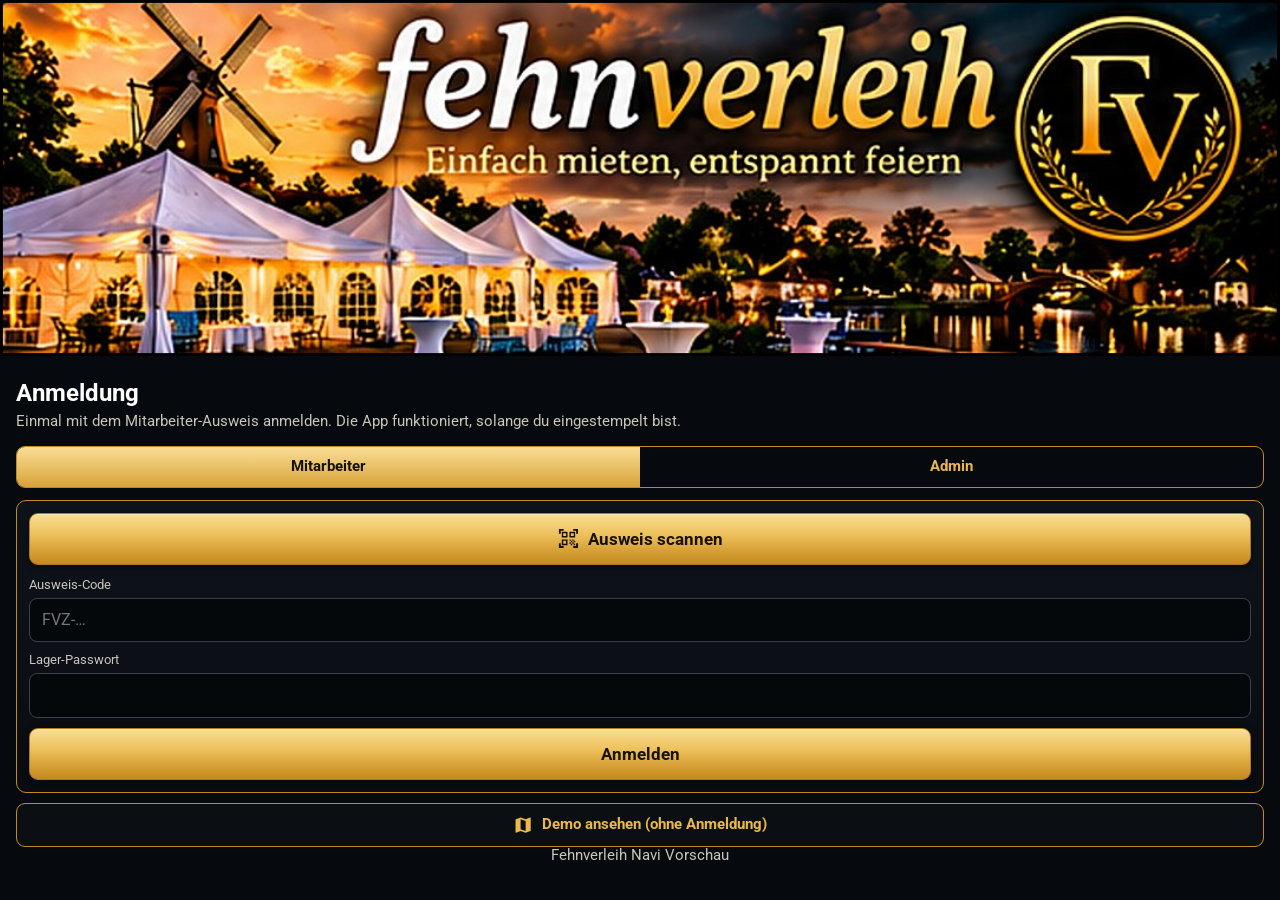
<file: www/index.html>
<!doctype html>
<html lang="de">
<head>
<meta charset="utf-8">
<meta name="viewport" content="width=device-width, initial-scale=1, viewport-fit=cover, user-scalable=no">
<meta name="theme-color" content="#06090d">
<title>Fehnverleih Navi</title>
<link rel="stylesheet" href="lib/maplibre-gl.css">
<link rel="stylesheet" href="schrift.css">
<link rel="stylesheet" href="app.css">
</head>
<body>
<div id="rahmen">
  <div id="rahmenkopf"><img src="img/logo-klein.png" alt=""><b>fehn<i>verleih</i></b></div>
  <div id="app">
    <header id="banner"><img id="bannerbild" src="img/banner-hoch.jpg" alt="Fehnverleih – Einfach mieten, entspannt feiern"></header>
    <main id="seite"></main>
    <nav id="leiste"></nav>
  </div>
</div>
<div id="blase" hidden></div>
<div id="blatt" hidden></div>
<div id="toast" hidden></div>
<script src="lib/maplibre-gl.js"></script>
<script src="js/symbole.js"></script>
<script src="js/bruecke.js"></script>
<script src="js/design.js"></script>
<script src="js/offline.js"></script>
<script src="js/server.js"></script>
<script src="js/demo.js"></script>
<script src="js/geo.js"></script>
<script src="js/verkehr.js"></script>
<script src="js/flughaefen.js"></script>
<script src="js/karte.js"></script>
<script src="js/fuehrung.js"></script>
<script src="js/seiten.js"></script>
<script src="js/suche.js"></script>
<script src="js/nahverkehr.js"></script>
<script src="js/satelliten.js"></script>
<script src="js/fluege.js"></script>
<script src="js/live.js"></script>
<script src="js/schiffsfoto.js"></script>
<script src="js/bilder.js"></script>
<script src="js/ebike.js"></script>
<script src="js/parken.js"></script>
<script src="js/modellflug.js"></script>
<script src="js/sperrung.js"></script>
<script src="js/extras.js"></script>
<script src="js/aktuelles.js"></script>
<script src="js/himmel.js"></script>
<script src="js/kosmos.js"></script>
<script src="js/app.js"></script>
<script src="js/chat.js"></script>
<script src="js/auto.js"></script>
</body>
</html>
</file>
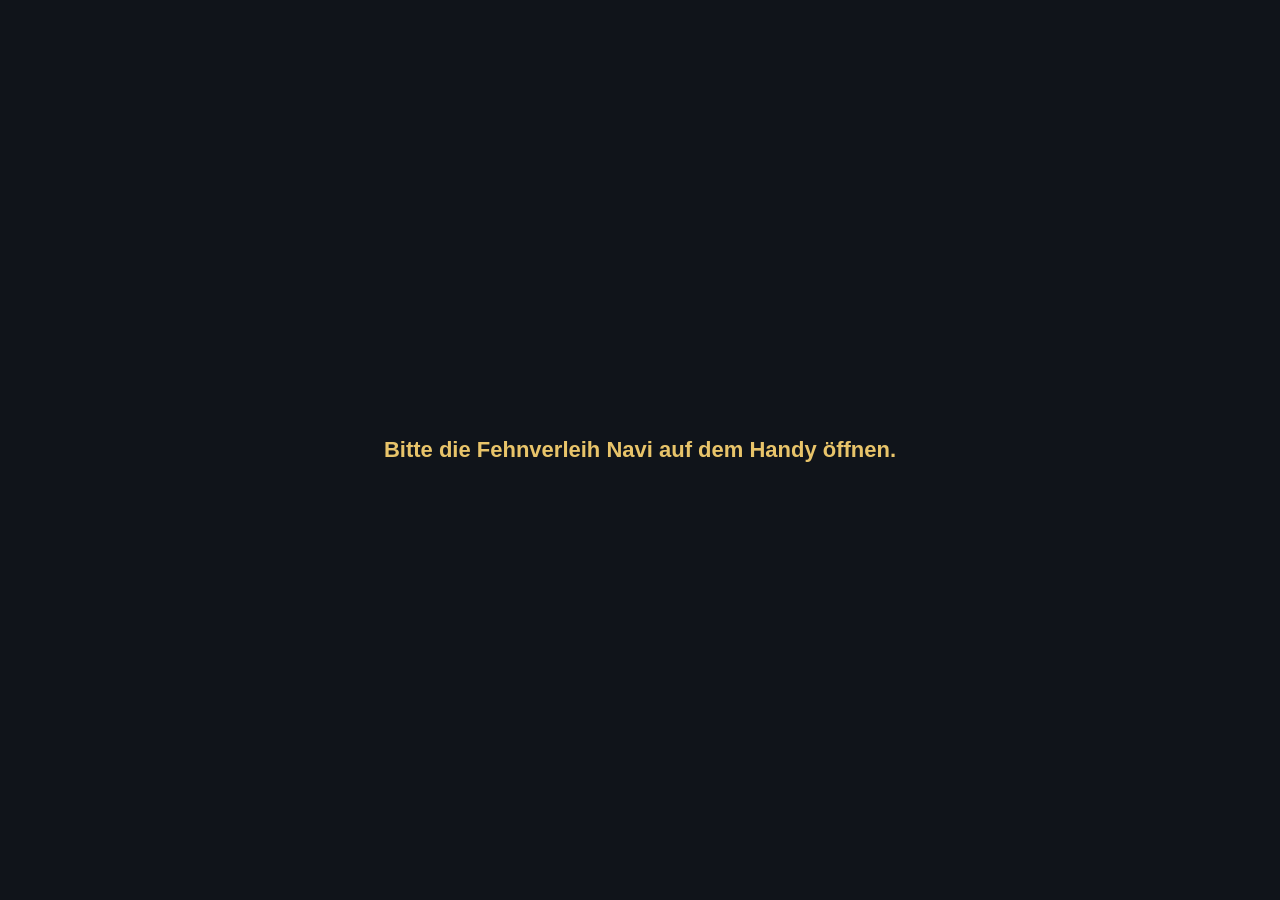
<file: www/auto.html>
<!doctype html>
<html lang="de">
<head>
<meta charset="utf-8">
<meta name="viewport" content="width=device-width, initial-scale=1, user-scalable=no">
<title>Fehnverleih Navi – Android Auto</title>
<link rel="stylesheet" href="lib/maplibre-gl.css">
<style>
  html, body { margin: 0; height: 100%; background: #10141a; overflow: hidden; }
  #karte { position: absolute; inset: 0; }
  #hinweis { position: absolute; left: 50%; top: 50%; transform: translate(-50%, -50%); color: #e8c46a; font: 600 22px/1.3 sans-serif; text-align: center; display: none; }
  .auto { width: 44px; height: 44px; }
  .maplibregl-ctrl-attrib, .maplibregl-ctrl-logo { display: none !important; }
</style>
</head>
<body>
<div id="karte"></div>
<div id="hinweis"></div>
<script src="lib/maplibre-gl.js"></script>
<script src="js/bruecke.js"></script>
<script src="js/offline.js"></script>
<script>
/* Karte für den Bildschirm im Auto (Android Auto). Liest Stand und Route, die die Navi auf dem Handy ablegt (js/auto.js). */
(function () {
  'use strict';
  var B = FV.B, O = FV.O;
  var STIL_URL = 'https://tiles.openfreemap.org/styles/liberty';
  var RASTER = { version: 8, sources: { osm: { type: 'raster', tiles: ['https://tile.openstreetmap.org/{z}/{x}/{y}.png'], tileSize: 256, maxzoom: 19 } },
    layers: [{ id: 'osm', type: 'raster', source: 'osm' }] };
  var map = null, auto = null, routeNr = -1, zoomPlus = 0, rand = { top: 0, bottom: 0, left: 0, right: 0 }, bereit = false;
  var FVA = window.FVA = {};

  function einst() { return B.lesen('einstellungen', {}) || {}; }
  function offline() { return einst().kartenQuelle !== 'online' && O && O.aktiv(); }
  function stil() {
    var merker = B.lesen('kartenstil2', null) || B.lesen('kartenstil', null);
    if (offline()) { O.protokoll(); return Promise.resolve(merker && merker.layers ? O.stil(merker) : O.grundstil()); }
    if (merker && merker.layers) return Promise.resolve(merker);
    return fetch(STIL_URL).then(function (r) { return r.json(); }).catch(function () { return RASTER; });
  }
  function pfeil() {
    var d = document.createElement('div'); d.className = 'auto';
    d.innerHTML = '<svg viewBox="0 0 44 44" width="44" height="44"><circle cx="22" cy="22" r="20" fill="#10141a" fill-opacity=".35"/><path d="M22 5 L35 36 L22 29 L9 36 Z" fill="#e8b23a" stroke="#fff" stroke-width="2.5" stroke-linejoin="round"/></svg>';
    return d;
  }
  function routeSetzen() {
    var r = B.lesen('autoRoute', null), q = map.getSource('route');
    var daten = { type: 'FeatureCollection', features: r && r.punkte && r.punkte.length > 1 ? [{ type: 'Feature', geometry: { type: 'LineString', coordinates: r.punkte }, properties: {} }] : [] };
    if (q) q.setData(daten);
    routeNr = r ? r.nr : -1;
  }
  function ebenen() {
    if (!map.getSource('route')) map.addSource('route', { type: 'geojson', data: { type: 'FeatureCollection', features: [] } });
    if (!map.getLayer('route-rand')) map.addLayer({ id: 'route-rand', type: 'line', source: 'route', layout: { 'line-cap': 'round', 'line-join': 'round' }, paint: { 'line-color': '#5a3d00', 'line-width': ['interpolate', ['linear'], ['zoom'], 8, 6, 16, 16] } });
    if (!map.getLayer('route')) map.addLayer({ id: 'route', type: 'line', source: 'route', layout: { 'line-cap': 'round', 'line-join': 'round' }, paint: { 'line-color': '#e8b23a', 'line-width': ['interpolate', ['linear'], ['zoom'], 8, 3.5, 16, 10] } });
  }
  function hinweis(t) { var h = document.getElementById('hinweis'); h.textContent = t || ''; h.style.display = t ? 'block' : 'none'; }

  /** Neuer Stand vom Handy: Karte und Auto nachführen */
  FVA.neu = function () {
    if (!bereit) return;
    var s = B.lesen('autoStand', null), puls = +B.lesen('autoPuls', 0) || 0;
    if (!puls || Date.now() - puls > 20000) hinweis('Bitte die Fehnverleih Navi auf dem Handy öffnen.');
    else if (!s || typeof s.lat !== 'number') hinweis('Warte auf den Standort …');
    else hinweis('');
    if (!s || typeof s.lat !== 'number') return;
    if (s.aktiv && s.nr !== routeNr) routeSetzen();
    if (!s.aktiv && routeNr !== -1) { var q = map.getSource('route'); if (q) q.setData({ type: 'FeatureCollection', features: [] }); routeNr = -1; }
    var p = [s.lon, s.lat], kurs = s.kurs >= 0 ? s.kurs : map.getBearing();
    if (!auto) auto = new maplibregl.Marker({ element: pfeil(), rotationAlignment: 'map', pitchAlignment: 'map' }).setLngLat(p).addTo(map);
    auto.setLngLat(p); auto.setRotation(kurs);
    // Zoom nach Tempo: in der Stadt nah, auf der Autobahn weiter weg; kurz vor der Abbiegung näher heran
    var kmh = s.kmh || 0, z = kmh > 100 ? 14.2 : kmh > 70 ? 15 : kmh > 40 ? 15.8 : 16.5;
    if (s.aktiv && s.bis >= 0 && s.bis < 250) z = Math.max(z, 16.8);
    z = Math.max(4, Math.min(19, z + zoomPlus));
    map.easeTo({ center: p, bearing: s.aktiv ? kurs : 0, pitch: s.aktiv ? 50 : 0, zoom: z, duration: 900, easing: function (t) { return t; },
      padding: { top: rand.top + (s.aktiv ? (window.innerHeight - rand.top - rand.bottom) * 0.35 : 0), bottom: rand.bottom, left: rand.left, right: rand.right } });
  };
  /** Zoomknöpfe im Auto */
  FVA.zoom = function (d) { zoomPlus = Math.max(-8, Math.min(4, zoomPlus + d)); FVA.neu(); };
  /** Sichtbarer Bereich (ohne die Karten von Android Auto), in CSS-Pixeln */
  FVA.bereich = function (l, t, r, b) { rand = { left: l, top: t, right: r, bottom: b }; FVA.neu(); };

  stil().then(function (st) {
    map = new maplibregl.Map({ container: 'karte', style: st, center: [7.63, 53.13], zoom: 13, interactive: false, attributionControl: false, fadeDuration: 0 });
    map.on('style.load', function () { ebenen(); routeNr = -1; bereit = true; FVA.neu(); });
    map.on('error', function () {});
  });
  setInterval(function () { if (bereit) FVA.neu(); }, 3000);   // falls eine Nachricht vom Handy ausbleibt
})();
</script>
</body>
</html>
</file>
<file: www/lib/maplibre-gl.css>
.maplibregl-map{font:12px/20px Helvetica Neue,Arial,Helvetica,sans-serif;overflow:hidden;position:relative;-webkit-tap-highlight-color:rgb(0 0 0/0)}.maplibregl-canvas{left:0;position:absolute;top:0}.maplibregl-map:fullscreen{height:100%;width:100%}.maplibregl-ctrl-group button.maplibregl-ctrl-compass{touch-action:none}.maplibregl-canvas-container.maplibregl-interactive,.maplibregl-ctrl-group button.maplibregl-ctrl-compass{cursor:grab;-webkit-user-select:none;-moz-user-select:none;user-select:none}.maplibregl-canvas-container.maplibregl-interactive.maplibregl-track-pointer{cursor:pointer}.maplibregl-canvas-container.maplibregl-interactive:active,.maplibregl-ctrl-group button.maplibregl-ctrl-compass:active{cursor:grabbing}.maplibregl-canvas-container.maplibregl-touch-zoom-rotate,.maplibregl-canvas-container.maplibregl-touch-zoom-rotate .maplibregl-canvas{touch-action:pan-x pan-y}.maplibregl-canvas-container.maplibregl-touch-drag-pan,.maplibregl-canvas-container.maplibregl-touch-drag-pan .maplibregl-canvas{touch-action:pinch-zoom}.maplibregl-canvas-container.maplibregl-touch-zoom-rotate.maplibregl-touch-drag-pan,.maplibregl-canvas-container.maplibregl-touch-zoom-rotate.maplibregl-touch-drag-pan .maplibregl-canvas{touch-action:none}.maplibregl-canvas-container.maplibregl-touch-drag-pan.maplibregl-cooperative-gestures,.maplibregl-canvas-container.maplibregl-touch-drag-pan.maplibregl-cooperative-gestures .maplibregl-canvas{touch-action:pan-x pan-y}.maplibregl-ctrl-bottom-left,.maplibregl-ctrl-bottom-right,.maplibregl-ctrl-top-left,.maplibregl-ctrl-top-right{pointer-events:none;position:absolute;z-index:2}.maplibregl-ctrl-top-left{left:0;top:0}.maplibregl-ctrl-top-right{right:0;top:0}.maplibregl-ctrl-bottom-left{bottom:0;left:0}.maplibregl-ctrl-bottom-right{bottom:0;right:0}.maplibregl-ctrl{clear:both;pointer-events:auto;transform:translate(0)}.maplibregl-ctrl-top-left .maplibregl-ctrl{float:left;margin:10px 0 0 10px}.maplibregl-ctrl-top-right .maplibregl-ctrl{float:right;margin:10px 10px 0 0}.maplibregl-ctrl-bottom-left .maplibregl-ctrl{float:left;margin:0 0 10px 10px}.maplibregl-ctrl-bottom-right .maplibregl-ctrl{float:right;margin:0 10px 10px 0}.maplibregl-ctrl-group{background:#fff;border-radius:4px}.maplibregl-ctrl-group:not(:empty){box-shadow:0 0 0 2px rgba(0,0,0,.1)}@media (forced-colors:active){.maplibregl-ctrl-group:not(:empty){box-shadow:0 0 0 2px ButtonText}}.maplibregl-ctrl-group button{background-color:transparent;border:0;box-sizing:border-box;cursor:pointer;display:block;height:29px;outline:none;padding:0;width:29px}.maplibregl-ctrl-group button+button{border-top:1px solid #ddd}.maplibregl-ctrl button .maplibregl-ctrl-icon{background-position:50%;background-repeat:no-repeat;display:block;height:100%;width:100%}@media (forced-colors:active){.maplibregl-ctrl-icon{background-color:transparent}.maplibregl-ctrl-group button+button{border-top:1px solid ButtonText}}.maplibregl-ctrl button::-moz-focus-inner{border:0;padding:0}.maplibregl-ctrl-attrib-button:focus,.maplibregl-ctrl-group button:focus{box-shadow:0 0 2px 2px #0096ff}.maplibregl-ctrl button:disabled{cursor:not-allowed}.maplibregl-ctrl button:disabled .maplibregl-ctrl-icon{opacity:.25}.maplibregl-ctrl button:not(:disabled):hover{background-color:rgb(0 0 0/5%)}.maplibregl-ctrl-group button:focus:focus-visible{box-shadow:0 0 2px 2px #0096ff}.maplibregl-ctrl-group button:focus:not(:focus-visible){box-shadow:none}.maplibregl-ctrl-group button:focus:first-child{border-radius:4px 4px 0 0}.maplibregl-ctrl-group button:focus:last-child{border-radius:0 0 4px 4px}.maplibregl-ctrl-group button:focus:only-child{border-radius:inherit}.maplibregl-ctrl button.maplibregl-ctrl-zoom-out .maplibregl-ctrl-icon{background-image:url("data:image/svg+xml;charset=utf-8,%3Csvg xmlns='http://www.w3.org/2000/svg' width='29' height='29' fill='%23333' viewBox='0 0 29 29'%3E%3Cpath d='M10 13c-.75 0-1.5.75-1.5 1.5S9.25 16 10 16h9c.75 0 1.5-.75 1.5-1.5S19.75 13 19 13z'/%3E%3C/svg%3E")}.maplibregl-ctrl button.maplibregl-ctrl-zoom-in .maplibregl-ctrl-icon{background-image:url("data:image/svg+xml;charset=utf-8,%3Csvg xmlns='http://www.w3.org/2000/svg' width='29' height='29' fill='%23333' viewBox='0 0 29 29'%3E%3Cpath d='M14.5 8.5c-.75 0-1.5.75-1.5 1.5v3h-3c-.75 0-1.5.75-1.5 1.5S9.25 16 10 16h3v3c0 .75.75 1.5 1.5 1.5S16 19.75 16 19v-3h3c.75 0 1.5-.75 1.5-1.5S19.75 13 19 13h-3v-3c0-.75-.75-1.5-1.5-1.5'/%3E%3C/svg%3E")}@media (forced-colors:active){.maplibregl-ctrl button.maplibregl-ctrl-zoom-out .maplibregl-ctrl-icon{background-image:url("data:image/svg+xml;charset=utf-8,%3Csvg xmlns='http://www.w3.org/2000/svg' width='29' height='29' fill='%23fff' viewBox='0 0 29 29'%3E%3Cpath d='M10 13c-.75 0-1.5.75-1.5 1.5S9.25 16 10 16h9c.75 0 1.5-.75 1.5-1.5S19.75 13 19 13z'/%3E%3C/svg%3E")}.maplibregl-ctrl button.maplibregl-ctrl-zoom-in .maplibregl-ctrl-icon{background-image:url("data:image/svg+xml;charset=utf-8,%3Csvg xmlns='http://www.w3.org/2000/svg' width='29' height='29' fill='%23fff' viewBox='0 0 29 29'%3E%3Cpath d='M14.5 8.5c-.75 0-1.5.75-1.5 1.5v3h-3c-.75 0-1.5.75-1.5 1.5S9.25 16 10 16h3v3c0 .75.75 1.5 1.5 1.5S16 19.75 16 19v-3h3c.75 0 1.5-.75 1.5-1.5S19.75 13 19 13h-3v-3c0-.75-.75-1.5-1.5-1.5'/%3E%3C/svg%3E")}}@media (forced-colors:active) and (prefers-color-scheme:light){.maplibregl-ctrl button.maplibregl-ctrl-zoom-out .maplibregl-ctrl-icon{background-image:url("data:image/svg+xml;charset=utf-8,%3Csvg xmlns='http://www.w3.org/2000/svg' width='29' height='29' viewBox='0 0 29 29'%3E%3Cpath d='M10 13c-.75 0-1.5.75-1.5 1.5S9.25 16 10 16h9c.75 0 1.5-.75 1.5-1.5S19.75 13 19 13z'/%3E%3C/svg%3E")}.maplibregl-ctrl button.maplibregl-ctrl-zoom-in .maplibregl-ctrl-icon{background-image:url("data:image/svg+xml;charset=utf-8,%3Csvg xmlns='http://www.w3.org/2000/svg' width='29' height='29' viewBox='0 0 29 29'%3E%3Cpath d='M14.5 8.5c-.75 0-1.5.75-1.5 1.5v3h-3c-.75 0-1.5.75-1.5 1.5S9.25 16 10 16h3v3c0 .75.75 1.5 1.5 1.5S16 19.75 16 19v-3h3c.75 0 1.5-.75 1.5-1.5S19.75 13 19 13h-3v-3c0-.75-.75-1.5-1.5-1.5'/%3E%3C/svg%3E")}}.maplibregl-ctrl button.maplibregl-ctrl-fullscreen .maplibregl-ctrl-icon{background-image:url("data:image/svg+xml;charset=utf-8,%3Csvg xmlns='http://www.w3.org/2000/svg' width='29' height='29' fill='%23333' viewBox='0 0 29 29'%3E%3Cpath d='M24 16v5.5c0 1.75-.75 2.5-2.5 2.5H16v-1l3-1.5-4-5.5 1-1 5.5 4 1.5-3zM6 16l1.5 3 5.5-4 1 1-4 5.5 3 1.5v1H7.5C5.75 24 5 23.25 5 21.5V16zm7-11v1l-3 1.5 4 5.5-1 1-5.5-4L6 13H5V7.5C5 5.75 5.75 5 7.5 5zm11 2.5c0-1.75-.75-2.5-2.5-2.5H16v1l3 1.5-4 5.5 1 1 5.5-4 1.5 3h1z'/%3E%3C/svg%3E")}.maplibregl-ctrl button.maplibregl-ctrl-shrink .maplibregl-ctrl-icon{background-image:url("data:image/svg+xml;charset=utf-8,%3Csvg xmlns='http://www.w3.org/2000/svg' width='29' height='29' viewBox='0 0 29 29'%3E%3Cpath d='M18.5 16c-1.75 0-2.5.75-2.5 2.5V24h1l1.5-3 5.5 4 1-1-4-5.5 3-1.5v-1zM13 18.5c0-1.75-.75-2.5-2.5-2.5H5v1l3 1.5L4 24l1 1 5.5-4 1.5 3h1zm3-8c0 1.75.75 2.5 2.5 2.5H24v-1l-3-1.5L25 5l-1-1-5.5 4L17 5h-1zM10.5 13c1.75 0 2.5-.75 2.5-2.5V5h-1l-1.5 3L5 4 4 5l4 5.5L5 12v1z'/%3E%3C/svg%3E")}@media (forced-colors:active){.maplibregl-ctrl button.maplibregl-ctrl-fullscreen .maplibregl-ctrl-icon{background-image:url("data:image/svg+xml;charset=utf-8,%3Csvg xmlns='http://www.w3.org/2000/svg' width='29' height='29' fill='%23fff' viewBox='0 0 29 29'%3E%3Cpath d='M24 16v5.5c0 1.75-.75 2.5-2.5 2.5H16v-1l3-1.5-4-5.5 1-1 5.5 4 1.5-3zM6 16l1.5 3 5.5-4 1 1-4 5.5 3 1.5v1H7.5C5.75 24 5 23.25 5 21.5V16zm7-11v1l-3 1.5 4 5.5-1 1-5.5-4L6 13H5V7.5C5 5.75 5.75 5 7.5 5zm11 2.5c0-1.75-.75-2.5-2.5-2.5H16v1l3 1.5-4 5.5 1 1 5.5-4 1.5 3h1z'/%3E%3C/svg%3E")}.maplibregl-ctrl button.maplibregl-ctrl-shrink .maplibregl-ctrl-icon{background-image:url("data:image/svg+xml;charset=utf-8,%3Csvg xmlns='http://www.w3.org/2000/svg' width='29' height='29' fill='%23fff' viewBox='0 0 29 29'%3E%3Cpath d='M18.5 16c-1.75 0-2.5.75-2.5 2.5V24h1l1.5-3 5.5 4 1-1-4-5.5 3-1.5v-1zM13 18.5c0-1.75-.75-2.5-2.5-2.5H5v1l3 1.5L4 24l1 1 5.5-4 1.5 3h1zm3-8c0 1.75.75 2.5 2.5 2.5H24v-1l-3-1.5L25 5l-1-1-5.5 4L17 5h-1zM10.5 13c1.75 0 2.5-.75 2.5-2.5V5h-1l-1.5 3L5 4 4 5l4 5.5L5 12v1z'/%3E%3C/svg%3E")}}@media (forced-colors:active) and (prefers-color-scheme:light){.maplibregl-ctrl button.maplibregl-ctrl-fullscreen .maplibregl-ctrl-icon{background-image:url("data:image/svg+xml;charset=utf-8,%3Csvg xmlns='http://www.w3.org/2000/svg' width='29' height='29' viewBox='0 0 29 29'%3E%3Cpath d='M24 16v5.5c0 1.75-.75 2.5-2.5 2.5H16v-1l3-1.5-4-5.5 1-1 5.5 4 1.5-3zM6 16l1.5 3 5.5-4 1 1-4 5.5 3 1.5v1H7.5C5.75 24 5 23.25 5 21.5V16zm7-11v1l-3 1.5 4 5.5-1 1-5.5-4L6 13H5V7.5C5 5.75 5.75 5 7.5 5zm11 2.5c0-1.75-.75-2.5-2.5-2.5H16v1l3 1.5-4 5.5 1 1 5.5-4 1.5 3h1z'/%3E%3C/svg%3E")}.maplibregl-ctrl button.maplibregl-ctrl-shrink .maplibregl-ctrl-icon{background-image:url("data:image/svg+xml;charset=utf-8,%3Csvg xmlns='http://www.w3.org/2000/svg' width='29' height='29' viewBox='0 0 29 29'%3E%3Cpath d='M18.5 16c-1.75 0-2.5.75-2.5 2.5V24h1l1.5-3 5.5 4 1-1-4-5.5 3-1.5v-1zM13 18.5c0-1.75-.75-2.5-2.5-2.5H5v1l3 1.5L4 24l1 1 5.5-4 1.5 3h1zm3-8c0 1.75.75 2.5 2.5 2.5H24v-1l-3-1.5L25 5l-1-1-5.5 4L17 5h-1zM10.5 13c1.75 0 2.5-.75 2.5-2.5V5h-1l-1.5 3L5 4 4 5l4 5.5L5 12v1z'/%3E%3C/svg%3E")}}.maplibregl-ctrl button.maplibregl-ctrl-compass .maplibregl-ctrl-icon{background-image:url("data:image/svg+xml;charset=utf-8,%3Csvg xmlns='http://www.w3.org/2000/svg' width='29' height='29' fill='%23333' viewBox='0 0 29 29'%3E%3Cpath d='m10.5 14 4-8 4 8z'/%3E%3Cpath fill='%23ccc' d='m10.5 16 4 8 4-8z'/%3E%3C/svg%3E")}@media (forced-colors:active){.maplibregl-ctrl button.maplibregl-ctrl-compass .maplibregl-ctrl-icon{background-image:url("data:image/svg+xml;charset=utf-8,%3Csvg xmlns='http://www.w3.org/2000/svg' width='29' height='29' fill='%23fff' viewBox='0 0 29 29'%3E%3Cpath d='m10.5 14 4-8 4 8z'/%3E%3Cpath fill='%23ccc' d='m10.5 16 4 8 4-8z'/%3E%3C/svg%3E")}}@media (forced-colors:active) and (prefers-color-scheme:light){.maplibregl-ctrl button.maplibregl-ctrl-compass .maplibregl-ctrl-icon{background-image:url("data:image/svg+xml;charset=utf-8,%3Csvg xmlns='http://www.w3.org/2000/svg' width='29' height='29' viewBox='0 0 29 29'%3E%3Cpath d='m10.5 14 4-8 4 8z'/%3E%3Cpath fill='%23ccc' d='m10.5 16 4 8 4-8z'/%3E%3C/svg%3E")}}.maplibregl-ctrl button.maplibregl-ctrl-terrain .maplibregl-ctrl-icon{background-image:url("data:image/svg+xml;charset=utf-8,%3Csvg xmlns='http://www.w3.org/2000/svg' width='22' height='22' fill='%23333' viewBox='0 0 22 22'%3E%3Cpath d='m1.754 13.406 4.453-4.851 3.09 3.09 3.281 3.277.969-.969-3.309-3.312 3.844-4.121 6.148 6.886h1.082v-.855l-7.207-8.07-4.84 5.187L6.169 6.57l-5.48 5.965v.871ZM.688 16.844h20.625v1.375H.688Zm0 0'/%3E%3C/svg%3E")}.maplibregl-ctrl button.maplibregl-ctrl-terrain-enabled .maplibregl-ctrl-icon{background-image:url("data:image/svg+xml;charset=utf-8,%3Csvg xmlns='http://www.w3.org/2000/svg' width='22' height='22' fill='%2333b5e5' viewBox='0 0 22 22'%3E%3Cpath d='m1.754 13.406 4.453-4.851 3.09 3.09 3.281 3.277.969-.969-3.309-3.312 3.844-4.121 6.148 6.886h1.082v-.855l-7.207-8.07-4.84 5.187L6.169 6.57l-5.48 5.965v.871ZM.688 16.844h20.625v1.375H.688Zm0 0'/%3E%3C/svg%3E")}.maplibregl-ctrl button.maplibregl-ctrl-geolocate .maplibregl-ctrl-icon{background-image:url("data:image/svg+xml;charset=utf-8,%3Csvg xmlns='http://www.w3.org/2000/svg' width='29' height='29' fill='%23333' viewBox='0 0 20 20'%3E%3Cpath d='M10 4C9 4 9 5 9 5v.1A5 5 0 0 0 5.1 9H5s-1 0-1 1 1 1 1 1h.1A5 5 0 0 0 9 14.9v.1s0 1 1 1 1-1 1-1v-.1a5 5 0 0 0 3.9-3.9h.1s1 0 1-1-1-1-1-1h-.1A5 5 0 0 0 11 5.1V5s0-1-1-1m0 2.5a3.5 3.5 0 1 1 0 7 3.5 3.5 0 1 1 0-7'/%3E%3Ccircle cx='10' cy='10' r='2'/%3E%3C/svg%3E")}.maplibregl-ctrl button.maplibregl-ctrl-geolocate:disabled .maplibregl-ctrl-icon{background-image:url("data:image/svg+xml;charset=utf-8,%3Csvg xmlns='http://www.w3.org/2000/svg' width='29' height='29' fill='%23aaa' viewBox='0 0 20 20'%3E%3Cpath d='M10 4C9 4 9 5 9 5v.1A5 5 0 0 0 5.1 9H5s-1 0-1 1 1 1 1 1h.1A5 5 0 0 0 9 14.9v.1s0 1 1 1 1-1 1-1v-.1a5 5 0 0 0 3.9-3.9h.1s1 0 1-1-1-1-1-1h-.1A5 5 0 0 0 11 5.1V5s0-1-1-1m0 2.5a3.5 3.5 0 1 1 0 7 3.5 3.5 0 1 1 0-7'/%3E%3Ccircle cx='10' cy='10' r='2'/%3E%3Cpath fill='red' d='m14 5 1 1-9 9-1-1z'/%3E%3C/svg%3E")}.maplibregl-ctrl button.maplibregl-ctrl-geolocate.maplibregl-ctrl-geolocate-active .maplibregl-ctrl-icon{background-image:url("data:image/svg+xml;charset=utf-8,%3Csvg xmlns='http://www.w3.org/2000/svg' width='29' height='29' fill='%2333b5e5' viewBox='0 0 20 20'%3E%3Cpath d='M10 4C9 4 9 5 9 5v.1A5 5 0 0 0 5.1 9H5s-1 0-1 1 1 1 1 1h.1A5 5 0 0 0 9 14.9v.1s0 1 1 1 1-1 1-1v-.1a5 5 0 0 0 3.9-3.9h.1s1 0 1-1-1-1-1-1h-.1A5 5 0 0 0 11 5.1V5s0-1-1-1m0 2.5a3.5 3.5 0 1 1 0 7 3.5 3.5 0 1 1 0-7'/%3E%3Ccircle cx='10' cy='10' r='2'/%3E%3C/svg%3E")}.maplibregl-ctrl button.maplibregl-ctrl-geolocate.maplibregl-ctrl-geolocate-active-error .maplibregl-ctrl-icon{background-image:url("data:image/svg+xml;charset=utf-8,%3Csvg xmlns='http://www.w3.org/2000/svg' width='29' height='29' fill='%23e58978' viewBox='0 0 20 20'%3E%3Cpath d='M10 4C9 4 9 5 9 5v.1A5 5 0 0 0 5.1 9H5s-1 0-1 1 1 1 1 1h.1A5 5 0 0 0 9 14.9v.1s0 1 1 1 1-1 1-1v-.1a5 5 0 0 0 3.9-3.9h.1s1 0 1-1-1-1-1-1h-.1A5 5 0 0 0 11 5.1V5s0-1-1-1m0 2.5a3.5 3.5 0 1 1 0 7 3.5 3.5 0 1 1 0-7'/%3E%3Ccircle cx='10' cy='10' r='2'/%3E%3C/svg%3E")}.maplibregl-ctrl button.maplibregl-ctrl-geolocate.maplibregl-ctrl-geolocate-background .maplibregl-ctrl-icon{background-image:url("data:image/svg+xml;charset=utf-8,%3Csvg xmlns='http://www.w3.org/2000/svg' width='29' height='29' fill='%2333b5e5' viewBox='0 0 20 20'%3E%3Cpath d='M10 4C9 4 9 5 9 5v.1A5 5 0 0 0 5.1 9H5s-1 0-1 1 1 1 1 1h.1A5 5 0 0 0 9 14.9v.1s0 1 1 1 1-1 1-1v-.1a5 5 0 0 0 3.9-3.9h.1s1 0 1-1-1-1-1-1h-.1A5 5 0 0 0 11 5.1V5s0-1-1-1m0 2.5a3.5 3.5 0 1 1 0 7 3.5 3.5 0 1 1 0-7'/%3E%3C/svg%3E")}.maplibregl-ctrl button.maplibregl-ctrl-geolocate.maplibregl-ctrl-geolocate-background-error .maplibregl-ctrl-icon{background-image:url("data:image/svg+xml;charset=utf-8,%3Csvg xmlns='http://www.w3.org/2000/svg' width='29' height='29' fill='%23e54e33' viewBox='0 0 20 20'%3E%3Cpath d='M10 4C9 4 9 5 9 5v.1A5 5 0 0 0 5.1 9H5s-1 0-1 1 1 1 1 1h.1A5 5 0 0 0 9 14.9v.1s0 1 1 1 1-1 1-1v-.1a5 5 0 0 0 3.9-3.9h.1s1 0 1-1-1-1-1-1h-.1A5 5 0 0 0 11 5.1V5s0-1-1-1m0 2.5a3.5 3.5 0 1 1 0 7 3.5 3.5 0 1 1 0-7'/%3E%3C/svg%3E")}.maplibregl-ctrl button.maplibregl-ctrl-geolocate.maplibregl-ctrl-geolocate-waiting .maplibregl-ctrl-icon{animation:maplibregl-spin 2s linear infinite}@media (forced-colors:active){.maplibregl-ctrl button.maplibregl-ctrl-geolocate .maplibregl-ctrl-icon{background-image:url("data:image/svg+xml;charset=utf-8,%3Csvg xmlns='http://www.w3.org/2000/svg' width='29' height='29' fill='%23fff' viewBox='0 0 20 20'%3E%3Cpath d='M10 4C9 4 9 5 9 5v.1A5 5 0 0 0 5.1 9H5s-1 0-1 1 1 1 1 1h.1A5 5 0 0 0 9 14.9v.1s0 1 1 1 1-1 1-1v-.1a5 5 0 0 0 3.9-3.9h.1s1 0 1-1-1-1-1-1h-.1A5 5 0 0 0 11 5.1V5s0-1-1-1m0 2.5a3.5 3.5 0 1 1 0 7 3.5 3.5 0 1 1 0-7'/%3E%3Ccircle cx='10' cy='10' r='2'/%3E%3C/svg%3E")}.maplibregl-ctrl button.maplibregl-ctrl-geolocate:disabled .maplibregl-ctrl-icon{background-image:url("data:image/svg+xml;charset=utf-8,%3Csvg xmlns='http://www.w3.org/2000/svg' width='29' height='29' fill='%23999' viewBox='0 0 20 20'%3E%3Cpath d='M10 4C9 4 9 5 9 5v.1A5 5 0 0 0 5.1 9H5s-1 0-1 1 1 1 1 1h.1A5 5 0 0 0 9 14.9v.1s0 1 1 1 1-1 1-1v-.1a5 5 0 0 0 3.9-3.9h.1s1 0 1-1-1-1-1-1h-.1A5 5 0 0 0 11 5.1V5s0-1-1-1m0 2.5a3.5 3.5 0 1 1 0 7 3.5 3.5 0 1 1 0-7'/%3E%3Ccircle cx='10' cy='10' r='2'/%3E%3Cpath fill='red' d='m14 5 1 1-9 9-1-1z'/%3E%3C/svg%3E")}.maplibregl-ctrl button.maplibregl-ctrl-geolocate.maplibregl-ctrl-geolocate-active .maplibregl-ctrl-icon{background-image:url("data:image/svg+xml;charset=utf-8,%3Csvg xmlns='http://www.w3.org/2000/svg' width='29' height='29' fill='%2333b5e5' viewBox='0 0 20 20'%3E%3Cpath d='M10 4C9 4 9 5 9 5v.1A5 5 0 0 0 5.1 9H5s-1 0-1 1 1 1 1 1h.1A5 5 0 0 0 9 14.9v.1s0 1 1 1 1-1 1-1v-.1a5 5 0 0 0 3.9-3.9h.1s1 0 1-1-1-1-1-1h-.1A5 5 0 0 0 11 5.1V5s0-1-1-1m0 2.5a3.5 3.5 0 1 1 0 7 3.5 3.5 0 1 1 0-7'/%3E%3Ccircle cx='10' cy='10' r='2'/%3E%3C/svg%3E")}.maplibregl-ctrl button.maplibregl-ctrl-geolocate.maplibregl-ctrl-geolocate-active-error .maplibregl-ctrl-icon{background-image:url("data:image/svg+xml;charset=utf-8,%3Csvg xmlns='http://www.w3.org/2000/svg' width='29' height='29' fill='%23e58978' viewBox='0 0 20 20'%3E%3Cpath d='M10 4C9 4 9 5 9 5v.1A5 5 0 0 0 5.1 9H5s-1 0-1 1 1 1 1 1h.1A5 5 0 0 0 9 14.9v.1s0 1 1 1 1-1 1-1v-.1a5 5 0 0 0 3.9-3.9h.1s1 0 1-1-1-1-1-1h-.1A5 5 0 0 0 11 5.1V5s0-1-1-1m0 2.5a3.5 3.5 0 1 1 0 7 3.5 3.5 0 1 1 0-7'/%3E%3Ccircle cx='10' cy='10' r='2'/%3E%3C/svg%3E")}.maplibregl-ctrl button.maplibregl-ctrl-geolocate.maplibregl-ctrl-geolocate-background .maplibregl-ctrl-icon{background-image:url("data:image/svg+xml;charset=utf-8,%3Csvg xmlns='http://www.w3.org/2000/svg' width='29' height='29' fill='%2333b5e5' viewBox='0 0 20 20'%3E%3Cpath d='M10 4C9 4 9 5 9 5v.1A5 5 0 0 0 5.1 9H5s-1 0-1 1 1 1 1 1h.1A5 5 0 0 0 9 14.9v.1s0 1 1 1 1-1 1-1v-.1a5 5 0 0 0 3.9-3.9h.1s1 0 1-1-1-1-1-1h-.1A5 5 0 0 0 11 5.1V5s0-1-1-1m0 2.5a3.5 3.5 0 1 1 0 7 3.5 3.5 0 1 1 0-7'/%3E%3C/svg%3E")}.maplibregl-ctrl button.maplibregl-ctrl-geolocate.maplibregl-ctrl-geolocate-background-error .maplibregl-ctrl-icon{background-image:url("data:image/svg+xml;charset=utf-8,%3Csvg xmlns='http://www.w3.org/2000/svg' width='29' height='29' fill='%23e54e33' viewBox='0 0 20 20'%3E%3Cpath d='M10 4C9 4 9 5 9 5v.1A5 5 0 0 0 5.1 9H5s-1 0-1 1 1 1 1 1h.1A5 5 0 0 0 9 14.9v.1s0 1 1 1 1-1 1-1v-.1a5 5 0 0 0 3.9-3.9h.1s1 0 1-1-1-1-1-1h-.1A5 5 0 0 0 11 5.1V5s0-1-1-1m0 2.5a3.5 3.5 0 1 1 0 7 3.5 3.5 0 1 1 0-7'/%3E%3C/svg%3E")}}@media (forced-colors:active) and (prefers-color-scheme:light){.maplibregl-ctrl button.maplibregl-ctrl-geolocate .maplibregl-ctrl-icon{background-image:url("data:image/svg+xml;charset=utf-8,%3Csvg xmlns='http://www.w3.org/2000/svg' width='29' height='29' viewBox='0 0 20 20'%3E%3Cpath d='M10 4C9 4 9 5 9 5v.1A5 5 0 0 0 5.1 9H5s-1 0-1 1 1 1 1 1h.1A5 5 0 0 0 9 14.9v.1s0 1 1 1 1-1 1-1v-.1a5 5 0 0 0 3.9-3.9h.1s1 0 1-1-1-1-1-1h-.1A5 5 0 0 0 11 5.1V5s0-1-1-1m0 2.5a3.5 3.5 0 1 1 0 7 3.5 3.5 0 1 1 0-7'/%3E%3Ccircle cx='10' cy='10' r='2'/%3E%3C/svg%3E")}.maplibregl-ctrl button.maplibregl-ctrl-geolocate:disabled .maplibregl-ctrl-icon{background-image:url("data:image/svg+xml;charset=utf-8,%3Csvg xmlns='http://www.w3.org/2000/svg' width='29' height='29' fill='%23666' viewBox='0 0 20 20'%3E%3Cpath d='M10 4C9 4 9 5 9 5v.1A5 5 0 0 0 5.1 9H5s-1 0-1 1 1 1 1 1h.1A5 5 0 0 0 9 14.9v.1s0 1 1 1 1-1 1-1v-.1a5 5 0 0 0 3.9-3.9h.1s1 0 1-1-1-1-1-1h-.1A5 5 0 0 0 11 5.1V5s0-1-1-1m0 2.5a3.5 3.5 0 1 1 0 7 3.5 3.5 0 1 1 0-7'/%3E%3Ccircle cx='10' cy='10' r='2'/%3E%3Cpath fill='red' d='m14 5 1 1-9 9-1-1z'/%3E%3C/svg%3E")}}@keyframes maplibregl-spin{0%{transform:rotate(0deg)}to{transform:rotate(1turn)}}a.maplibregl-ctrl-logo{background-image:url("data:image/svg+xml;charset=utf-8,%3Csvg xmlns='http://www.w3.org/2000/svg' width='88' height='23' fill='none'%3E%3Cpath fill='%23000' fill-opacity='.4' fill-rule='evenodd' d='M17.408 16.796h-1.827l2.501-12.095h.198l3.324 6.533.988 2.19.988-2.19 3.258-6.533h.181l2.6 12.095h-1.81l-1.218-5.644-.362-1.71-.658 1.71-2.929 5.644h-.098l-2.914-5.644-.757-1.71-.345 1.71zm1.958-3.42-.726 3.663a1.255 1.255 0 0 1-1.232 1.011h-1.827a1.255 1.255 0 0 1-1.229-1.509l2.501-12.095a1.255 1.255 0 0 1 1.23-1.001h.197a1.25 1.25 0 0 1 1.12.685l3.19 6.273 3.125-6.263a1.25 1.25 0 0 1 1.123-.695h.181a1.255 1.255 0 0 1 1.227.991l1.443 6.71a5 5 0 0 1 .314-.787l.009-.016a4.6 4.6 0 0 1 1.777-1.887c.782-.46 1.668-.667 2.611-.667a4.6 4.6 0 0 1 1.7.32l.306.134c.21-.16.474-.256.759-.256h1.694a1.255 1.255 0 0 1 1.212.925 1.255 1.255 0 0 1 1.212-.925h1.711c.284 0 .545.094.755.252.613-.3 1.312-.45 2.075-.45 1.356 0 2.557.445 3.482 1.4q.47.48.763 1.064V4.701a1.255 1.255 0 0 1 1.255-1.255h1.86A1.255 1.255 0 0 1 54.44 4.7v9.194h2.217c.19 0 .37.043.532.118v-4.77c0-.356.147-.678.385-.906a2.42 2.42 0 0 1-.682-1.71c0-.665.267-1.253.735-1.7a2.45 2.45 0 0 1 1.722-.674 2.43 2.43 0 0 1 1.705.675q.318.302.504.683V4.7a1.255 1.255 0 0 1 1.255-1.255h1.744A1.255 1.255 0 0 1 65.812 4.7v3.335a4.8 4.8 0 0 1 1.526-.246c.938 0 1.817.214 2.59.69a4.47 4.47 0 0 1 1.67 1.743v-.98a1.255 1.255 0 0 1 1.256-1.256h1.777c.233 0 .451.064.639.174a3.4 3.4 0 0 1 1.567-.372c.346 0 .861.02 1.285.232a1.25 1.25 0 0 1 .689 1.004 4.7 4.7 0 0 1 .853-.588c.795-.44 1.675-.647 2.61-.647 1.385 0 2.65.39 3.525 1.396.836.938 1.168 2.173 1.168 3.528q-.001.515-.056 1.051a1.255 1.255 0 0 1-.947 1.09l.408.952a1.255 1.255 0 0 1-.477 1.552c-.418.268-.92.463-1.458.612-.613.171-1.304.244-2.049.244-1.06 0-2.043-.207-2.886-.698l-.015-.008c-.798-.48-1.419-1.135-1.818-1.963l-.004-.008a5.8 5.8 0 0 1-.548-2.512q0-.429.053-.843a1.3 1.3 0 0 1-.333-.086l-.166-.004c-.223 0-.426.062-.643.228-.03.024-.142.139-.142.59v3.883a1.255 1.255 0 0 1-1.256 1.256h-1.777a1.255 1.255 0 0 1-1.256-1.256V15.69l-.032.057a4.8 4.8 0 0 1-1.86 1.833 5.04 5.04 0 0 1-2.484.634 4.5 4.5 0 0 1-1.935-.424 1.25 1.25 0 0 1-.764.258h-1.71a1.255 1.255 0 0 1-1.256-1.255V7.687a2.4 2.4 0 0 1-.428.625c.253.23.412.561.412.93v7.553a1.255 1.255 0 0 1-1.256 1.255h-1.843a1.25 1.25 0 0 1-.894-.373c-.228.23-.544.373-.894.373H51.32a1.255 1.255 0 0 1-1.256-1.255v-1.251l-.061.117a4.7 4.7 0 0 1-1.782 1.884 4.77 4.77 0 0 1-2.485.67 5.6 5.6 0 0 1-1.485-.188l.009 2.764a1.255 1.255 0 0 1-1.255 1.259h-1.729a1.255 1.255 0 0 1-1.255-1.255v-3.537a1.255 1.255 0 0 1-1.167.793h-1.679a1.25 1.25 0 0 1-.77-.263 4.5 4.5 0 0 1-1.945.429c-.885 0-1.724-.21-2.495-.632l-.017-.01a5 5 0 0 1-1.081-.836 1.255 1.255 0 0 1-1.254 1.312h-1.81a1.255 1.255 0 0 1-1.228-.99l-.782-3.625-2.044 3.939a1.25 1.25 0 0 1-1.115.676h-.098a1.25 1.25 0 0 1-1.116-.68l-2.061-3.994zM35.92 16.63l.207-.114.223-.15q.493-.356.735-.785l.061-.118.033 1.332h1.678V9.242h-1.694l-.033 1.267q-.133-.329-.526-.658l-.032-.028a3.2 3.2 0 0 0-.668-.428l-.27-.12a3.3 3.3 0 0 0-1.235-.23q-1.136-.001-1.974.493a3.36 3.36 0 0 0-1.3 1.382q-.445.89-.444 2.074 0 1.2.51 2.107a3.8 3.8 0 0 0 1.382 1.381 3.9 3.9 0 0 0 1.893.477q.795 0 1.455-.33zm-2.789-5.38q-.576.675-.575 1.762 0 1.102.559 1.794.576.675 1.645.675a2.25 2.25 0 0 0 .934-.19 2.2 2.2 0 0 0 .468-.29l.178-.161a2.2 2.2 0 0 0 .397-.561q.244-.5.244-1.15v-.115q0-.708-.296-1.267l-.043-.077a2.2 2.2 0 0 0-.633-.709l-.13-.086-.047-.028a2.1 2.1 0 0 0-1.073-.285q-1.052 0-1.629.692zm2.316 2.706c.163-.17.28-.407.28-.83v-.114c0-.292-.06-.508-.15-.68a.96.96 0 0 0-.353-.389.85.85 0 0 0-.464-.127c-.4 0-.56.114-.664.239l-.01.012c-.148.174-.275.45-.275.945 0 .506.122.801.27.99.097.11.266.224.68.224.303 0 .504-.09.687-.269zm7.545 1.705a2.6 2.6 0 0 0 .331.423q.319.33.755.548l.173.074q.65.255 1.49.255 1.02 0 1.844-.493a3.45 3.45 0 0 0 1.316-1.4q.493-.904.493-2.089 0-1.909-.988-2.913-.988-1.02-2.584-1.02-.898 0-1.575.347a3 3 0 0 0-.415.262l-.199.166a3.4 3.4 0 0 0-.64.82V9.242h-1.712v11.553h1.729l-.017-5.134zm.53-1.138q.206.29.48.5l.155.11.053.034q.51.296 1.119.297 1.07 0 1.645-.675.577-.69.576-1.762 0-1.119-.576-1.777-.558-.675-1.645-.675-.435 0-.835.16a2 2 0 0 0-.284.136 2 2 0 0 0-.363.254 2.2 2.2 0 0 0-.46.569l-.082.162a2.6 2.6 0 0 0-.213 1.072v.115q0 .707.296 1.267l.135.211zm.964-.818a1.1 1.1 0 0 0 .367.385.94.94 0 0 0 .476.118c.423 0 .59-.117.687-.23.159-.194.28-.478.28-.95 0-.53-.133-.8-.266-.952l-.021-.025c-.078-.094-.231-.221-.68-.221a1 1 0 0 0-.503.135l-.012.007a.86.86 0 0 0-.335.343c-.073.133-.132.324-.132.614v.115a1.4 1.4 0 0 0 .14.66zm15.7-6.222q.347-.346.346-.856a1.05 1.05 0 0 0-.345-.79 1.18 1.18 0 0 0-.84-.329q-.51 0-.855.33a1.05 1.05 0 0 0-.346.79q0 .51.346.855.345.346.856.346.51 0 .839-.346zm4.337 9.314.033-1.332q.191.403.59.747l.098.081a4 4 0 0 0 .316.224l.223.122a3.2 3.2 0 0 0 1.44.322 3.8 3.8 0 0 0 1.875-.477 3.5 3.5 0 0 0 1.382-1.366q.527-.89.526-2.09 0-1.184-.444-2.073a3.24 3.24 0 0 0-1.283-1.399q-.823-.51-1.942-.51a3.5 3.5 0 0 0-1.527.344l-.086.043-.165.09a3 3 0 0 0-.33.214q-.432.315-.656.707a2 2 0 0 0-.099.198l.082-1.283V4.701h-1.744v12.095zm.473-2.509a2.5 2.5 0 0 0 .566.7q.117.098.245.18l.144.08a2.1 2.1 0 0 0 .975.232q1.07 0 1.645-.675.576-.69.576-1.778 0-1.102-.576-1.777-.56-.691-1.645-.692a2.2 2.2 0 0 0-1.015.235q-.22.113-.415.282l-.15.142a2.1 2.1 0 0 0-.42.594q-.223.479-.223 1.1v.115q0 .705.293 1.26zm2.616-.293c.157-.191.28-.479.28-.967 0-.51-.13-.79-.276-.961l-.021-.026c-.082-.1-.232-.225-.67-.225a.87.87 0 0 0-.681.279l-.012.011c-.154.155-.274.38-.274.807v.115c0 .285.057.499.144.669a1.1 1.1 0 0 0 .367.405c.137.082.28.123.455.123.423 0 .59-.118.686-.23zm8.266-3.013q.345-.13.724-.14l.069-.002q.493 0 .642.099l.247-1.794q-.196-.099-.717-.099a2.3 2.3 0 0 0-.545.063 2 2 0 0 0-.411.148 2.2 2.2 0 0 0-.4.249 2.5 2.5 0 0 0-.485.499 2.7 2.7 0 0 0-.32.581l-.05.137v-1.48h-1.778v7.553h1.777v-3.884q0-.546.159-.943a1.5 1.5 0 0 1 .466-.636 2.5 2.5 0 0 1 .399-.253 2 2 0 0 1 .224-.099zm9.784 2.656.05-.922q0-1.743-.856-2.698-.838-.97-2.584-.97-1.119-.001-2.007.493a3.46 3.46 0 0 0-1.4 1.382q-.493.906-.493 2.106 0 1.07.428 1.975.428.89 1.332 1.432.906.526 2.255.526.973 0 1.668-.185l.044-.012.135-.04q.613-.184.984-.421l-.542-1.267q-.3.162-.642.274l-.297.087q-.51.131-1.3.131-.954 0-1.497-.444a1.6 1.6 0 0 1-.192-.193q-.366-.44-.512-1.234l-.004-.021zm-5.427-1.256-.003.022h3.752v-.138q-.011-.727-.288-1.118a1 1 0 0 0-.156-.176q-.46-.428-1.316-.428-.986 0-1.494.604-.379.45-.494 1.234zm-27.053 2.77V4.7h-1.86v12.095h5.333V15.15zm7.103-5.908v7.553h-1.843V9.242h1.843z'/%3E%3Cpath fill='%23fff' d='m19.63 11.151-.757-1.71-.345 1.71-1.12 5.644h-1.827L18.083 4.7h.197l3.325 6.533.988 2.19.988-2.19L26.839 4.7h.181l2.6 12.095h-1.81l-1.218-5.644-.362-1.71-.658 1.71-2.93 5.644h-.098l-2.913-5.644zm14.836 5.81q-1.02 0-1.893-.478a3.8 3.8 0 0 1-1.381-1.382q-.51-.906-.51-2.106 0-1.185.444-2.074a3.36 3.36 0 0 1 1.3-1.382q.839-.494 1.974-.494a3.3 3.3 0 0 1 1.234.231 3.3 3.3 0 0 1 .97.575q.396.33.527.659l.033-1.267h1.694v7.553H37.18l-.033-1.332q-.279.593-1.02 1.053a3.17 3.17 0 0 1-1.662.444zm.296-1.482q.938 0 1.58-.642.642-.66.642-1.711v-.115q0-.708-.296-1.267a2.2 2.2 0 0 0-.807-.872 2.1 2.1 0 0 0-1.119-.313q-1.053 0-1.629.692-.575.675-.575 1.76 0 1.103.559 1.795.577.675 1.645.675zm6.521-6.237h1.711v1.4q.906-1.597 2.83-1.597 1.596 0 2.584 1.02.988 1.005.988 2.914 0 1.185-.493 2.09a3.46 3.46 0 0 1-1.316 1.399 3.5 3.5 0 0 1-1.844.493q-.954 0-1.662-.329a2.67 2.67 0 0 1-1.086-.97l.017 5.134h-1.728zm4.048 6.22q1.07 0 1.645-.674.577-.69.576-1.762 0-1.119-.576-1.777-.558-.675-1.645-.675-.592 0-1.12.296-.51.28-.822.823-.296.527-.296 1.234v.115q0 .708.296 1.267.313.543.823.855.51.296 1.119.297z'/%3E%3Cpath fill='%23e1e3e9' d='M51.325 4.7h1.86v10.45h3.473v1.646h-5.333zm7.12 4.542h1.843v7.553h-1.843zm.905-1.415a1.16 1.16 0 0 1-.856-.346 1.17 1.17 0 0 1-.346-.856 1.05 1.05 0 0 1 .346-.79q.346-.329.856-.329.494 0 .839.33a1.05 1.05 0 0 1 .345.79 1.16 1.16 0 0 1-.345.855q-.33.346-.84.346zm7.875 9.133a3.17 3.17 0 0 1-1.662-.444q-.723-.46-1.004-1.053l-.033 1.332h-1.71V4.701h1.743v4.657l-.082 1.283q.279-.658 1.086-1.119a3.5 3.5 0 0 1 1.778-.477q1.119 0 1.942.51a3.24 3.24 0 0 1 1.283 1.4q.445.888.444 2.072 0 1.201-.526 2.09a3.5 3.5 0 0 1-1.382 1.366 3.8 3.8 0 0 1-1.876.477zm-.296-1.481q1.069 0 1.645-.675.577-.69.577-1.778 0-1.102-.577-1.776-.56-.691-1.645-.692a2.12 2.12 0 0 0-1.58.659q-.642.641-.642 1.694v.115q0 .71.296 1.267a2.4 2.4 0 0 0 .807.872 2.1 2.1 0 0 0 1.119.313zm5.927-6.237h1.777v1.481q.263-.757.856-1.217a2.14 2.14 0 0 1 1.349-.46q.527 0 .724.098l-.247 1.794q-.149-.099-.642-.099-.774 0-1.416.494-.626.493-.626 1.58v3.883h-1.777V9.242zm9.534 7.718q-1.35 0-2.255-.526-.904-.543-1.332-1.432a4.6 4.6 0 0 1-.428-1.975q0-1.2.493-2.106a3.46 3.46 0 0 1 1.4-1.382q.889-.495 2.007-.494 1.744 0 2.584.97.855.956.856 2.7 0 .444-.05.92h-5.43q.18 1.005.708 1.45.542.443 1.497.443.79 0 1.3-.131a4 4 0 0 0 .938-.362l.542 1.267q-.411.263-1.119.46-.708.198-1.711.197zm1.596-4.558q.016-1.02-.444-1.432-.46-.428-1.316-.428-1.728 0-1.991 1.86z'/%3E%3Cpath d='M5.074 15.948a.484.657 0 0 0-.486.659v1.84a.484.657 0 0 0 .486.659h4.101a.484.657 0 0 0 .486-.659v-1.84a.484.657 0 0 0-.486-.659zm3.56 1.16H5.617v.838h3.017z' style='fill:%23fff;fill-rule:evenodd;stroke-width:1.03600001'/%3E%3Cg style='stroke-width:1.12603545'%3E%3Cpath d='M-9.408-1.416c-3.833-.025-7.056 2.912-7.08 6.615-.02 3.08 1.653 4.832 3.107 6.268.903.892 1.721 1.74 2.32 2.902l-.525-.004c-.543-.003-.992.304-1.24.639a1.87 1.87 0 0 0-.362 1.121l-.011 1.877c-.003.402.104.787.347 1.125.244.338.688.653 1.23.656l4.142.028c.542.003.99-.306 1.238-.641a1.87 1.87 0 0 0 .363-1.121l.012-1.875a1.87 1.87 0 0 0-.348-1.127c-.243-.338-.688-.653-1.23-.656l-.518-.004c.597-1.145 1.425-1.983 2.348-2.87 1.473-1.414 3.18-3.149 3.2-6.226-.016-3.59-2.923-6.684-6.993-6.707m-.006 1.1v.002c3.274.02 5.92 2.532 5.9 5.6-.017 2.706-1.39 4.026-2.863 5.44-1.034.994-2.118 2.033-2.814 3.633-.018.041-.052.055-.075.065q-.013.004-.02.01a.34.34 0 0 1-.226.084.34.34 0 0 1-.224-.086l-.092-.077c-.699-1.615-1.768-2.669-2.781-3.67-1.454-1.435-2.797-2.762-2.78-5.478.02-3.067 2.7-5.545 5.975-5.523m-.02 2.826c-1.62-.01-2.944 1.315-2.955 2.96-.01 1.646 1.295 2.988 2.916 2.999h.002c1.621.01 2.943-1.316 2.953-2.961.011-1.646-1.294-2.988-2.916-2.998m-.005 1.1c1.017.006 1.829.83 1.822 1.89s-.83 1.874-1.848 1.867c-1.018-.006-1.829-.83-1.822-1.89s.83-1.874 1.848-1.868m-2.155 11.857 4.14.025c.271.002.49.305.487.676l-.013 1.875c-.003.37-.224.67-.495.668l-4.14-.025c-.27-.002-.487-.306-.485-.676l.012-1.875c.003-.37.224-.67.494-.668' style='color:%23000;font-style:normal;font-variant:normal;font-weight:400;font-stretch:normal;font-size:medium;line-height:normal;font-family:sans-serif;font-variant-ligatures:normal;font-variant-position:normal;font-variant-caps:normal;font-variant-numeric:normal;font-variant-alternates:normal;font-feature-settings:normal;text-indent:0;text-align:start;text-decoration:none;text-decoration-line:none;text-decoration-style:solid;text-decoration-color:%23000;letter-spacing:normal;word-spacing:normal;text-transform:none;writing-mode:lr-tb;direction:ltr;text-orientation:mixed;dominant-baseline:auto;baseline-shift:baseline;text-anchor:start;white-space:normal;shape-padding:0;clip-rule:evenodd;display:inline;overflow:visible;visibility:visible;opacity:1;isolation:auto;mix-blend-mode:normal;color-interpolation:sRGB;color-interpolation-filters:linearRGB;solid-color:%23000;solid-opacity:1;vector-effect:none;fill:%23000;fill-opacity:.4;fill-rule:evenodd;stroke:none;stroke-width:2.47727823;stroke-linecap:butt;stroke-linejoin:miter;stroke-miterlimit:4;stroke-dasharray:none;stroke-dashoffset:0;stroke-opacity:1;color-rendering:auto;image-rendering:auto;shape-rendering:auto;text-rendering:auto' transform='translate(15.553 2.85)scale(.88807)'/%3E%3Cpath d='M-9.415-.316C-12.69-.338-15.37 2.14-15.39 5.207c-.017 2.716 1.326 4.041 2.78 5.477 1.013 1 2.081 2.055 2.78 3.67l.092.076a.34.34 0 0 0 .225.086.34.34 0 0 0 .227-.083l.019-.01c.022-.009.057-.024.074-.064.697-1.6 1.78-2.64 2.814-3.634 1.473-1.414 2.847-2.733 2.864-5.44.02-3.067-2.627-5.58-5.901-5.601m-.057 8.784c1.621.011 2.944-1.315 2.955-2.96.01-1.646-1.295-2.988-2.916-2.999-1.622-.01-2.945 1.315-2.955 2.96s1.295 2.989 2.916 3' style='clip-rule:evenodd;fill:%23e1e3e9;fill-opacity:1;fill-rule:evenodd;stroke:none;stroke-width:2.47727823;stroke-miterlimit:4;stroke-dasharray:none;stroke-opacity:.4' transform='translate(15.553 2.85)scale(.88807)'/%3E%3Cpath d='M-11.594 15.465c-.27-.002-.492.297-.494.668l-.012 1.876c-.003.371.214.673.485.675l4.14.027c.271.002.492-.298.495-.668l.012-1.877c.003-.37-.215-.672-.485-.674z' style='clip-rule:evenodd;fill:%23fff;fill-opacity:1;fill-rule:evenodd;stroke:none;stroke-width:2.47727823;stroke-miterlimit:4;stroke-dasharray:none;stroke-opacity:.4' transform='translate(15.553 2.85)scale(.88807)'/%3E%3C/g%3E%3C/svg%3E");background-repeat:no-repeat;cursor:pointer;display:block;height:23px;margin:0 0 -4px -4px;overflow:hidden;width:88px}a.maplibregl-ctrl-logo.maplibregl-compact{width:14px}@media (forced-colors:active){a.maplibregl-ctrl-logo{background-color:transparent;background-image:url("data:image/svg+xml;charset=utf-8,%3Csvg xmlns='http://www.w3.org/2000/svg' width='88' height='23' fill='none'%3E%3Cpath fill='%23000' fill-opacity='.4' fill-rule='evenodd' d='M17.408 16.796h-1.827l2.501-12.095h.198l3.324 6.533.988 2.19.988-2.19 3.258-6.533h.181l2.6 12.095h-1.81l-1.218-5.644-.362-1.71-.658 1.71-2.929 5.644h-.098l-2.914-5.644-.757-1.71-.345 1.71zm1.958-3.42-.726 3.663a1.255 1.255 0 0 1-1.232 1.011h-1.827a1.255 1.255 0 0 1-1.229-1.509l2.501-12.095a1.255 1.255 0 0 1 1.23-1.001h.197a1.25 1.25 0 0 1 1.12.685l3.19 6.273 3.125-6.263a1.25 1.25 0 0 1 1.123-.695h.181a1.255 1.255 0 0 1 1.227.991l1.443 6.71a5 5 0 0 1 .314-.787l.009-.016a4.6 4.6 0 0 1 1.777-1.887c.782-.46 1.668-.667 2.611-.667a4.6 4.6 0 0 1 1.7.32l.306.134c.21-.16.474-.256.759-.256h1.694a1.255 1.255 0 0 1 1.212.925 1.255 1.255 0 0 1 1.212-.925h1.711c.284 0 .545.094.755.252.613-.3 1.312-.45 2.075-.45 1.356 0 2.557.445 3.482 1.4q.47.48.763 1.064V4.701a1.255 1.255 0 0 1 1.255-1.255h1.86A1.255 1.255 0 0 1 54.44 4.7v9.194h2.217c.19 0 .37.043.532.118v-4.77c0-.356.147-.678.385-.906a2.42 2.42 0 0 1-.682-1.71c0-.665.267-1.253.735-1.7a2.45 2.45 0 0 1 1.722-.674 2.43 2.43 0 0 1 1.705.675q.318.302.504.683V4.7a1.255 1.255 0 0 1 1.255-1.255h1.744A1.255 1.255 0 0 1 65.812 4.7v3.335a4.8 4.8 0 0 1 1.526-.246c.938 0 1.817.214 2.59.69a4.47 4.47 0 0 1 1.67 1.743v-.98a1.255 1.255 0 0 1 1.256-1.256h1.777c.233 0 .451.064.639.174a3.4 3.4 0 0 1 1.567-.372c.346 0 .861.02 1.285.232a1.25 1.25 0 0 1 .689 1.004 4.7 4.7 0 0 1 .853-.588c.795-.44 1.675-.647 2.61-.647 1.385 0 2.65.39 3.525 1.396.836.938 1.168 2.173 1.168 3.528q-.001.515-.056 1.051a1.255 1.255 0 0 1-.947 1.09l.408.952a1.255 1.255 0 0 1-.477 1.552c-.418.268-.92.463-1.458.612-.613.171-1.304.244-2.049.244-1.06 0-2.043-.207-2.886-.698l-.015-.008c-.798-.48-1.419-1.135-1.818-1.963l-.004-.008a5.8 5.8 0 0 1-.548-2.512q0-.429.053-.843a1.3 1.3 0 0 1-.333-.086l-.166-.004c-.223 0-.426.062-.643.228-.03.024-.142.139-.142.59v3.883a1.255 1.255 0 0 1-1.256 1.256h-1.777a1.255 1.255 0 0 1-1.256-1.256V15.69l-.032.057a4.8 4.8 0 0 1-1.86 1.833 5.04 5.04 0 0 1-2.484.634 4.5 4.5 0 0 1-1.935-.424 1.25 1.25 0 0 1-.764.258h-1.71a1.255 1.255 0 0 1-1.256-1.255V7.687a2.4 2.4 0 0 1-.428.625c.253.23.412.561.412.93v7.553a1.255 1.255 0 0 1-1.256 1.255h-1.843a1.25 1.25 0 0 1-.894-.373c-.228.23-.544.373-.894.373H51.32a1.255 1.255 0 0 1-1.256-1.255v-1.251l-.061.117a4.7 4.7 0 0 1-1.782 1.884 4.77 4.77 0 0 1-2.485.67 5.6 5.6 0 0 1-1.485-.188l.009 2.764a1.255 1.255 0 0 1-1.255 1.259h-1.729a1.255 1.255 0 0 1-1.255-1.255v-3.537a1.255 1.255 0 0 1-1.167.793h-1.679a1.25 1.25 0 0 1-.77-.263 4.5 4.5 0 0 1-1.945.429c-.885 0-1.724-.21-2.495-.632l-.017-.01a5 5 0 0 1-1.081-.836 1.255 1.255 0 0 1-1.254 1.312h-1.81a1.255 1.255 0 0 1-1.228-.99l-.782-3.625-2.044 3.939a1.25 1.25 0 0 1-1.115.676h-.098a1.25 1.25 0 0 1-1.116-.68l-2.061-3.994zM35.92 16.63l.207-.114.223-.15q.493-.356.735-.785l.061-.118.033 1.332h1.678V9.242h-1.694l-.033 1.267q-.133-.329-.526-.658l-.032-.028a3.2 3.2 0 0 0-.668-.428l-.27-.12a3.3 3.3 0 0 0-1.235-.23q-1.136-.001-1.974.493a3.36 3.36 0 0 0-1.3 1.382q-.445.89-.444 2.074 0 1.2.51 2.107a3.8 3.8 0 0 0 1.382 1.381 3.9 3.9 0 0 0 1.893.477q.795 0 1.455-.33zm-2.789-5.38q-.576.675-.575 1.762 0 1.102.559 1.794.576.675 1.645.675a2.25 2.25 0 0 0 .934-.19 2.2 2.2 0 0 0 .468-.29l.178-.161a2.2 2.2 0 0 0 .397-.561q.244-.5.244-1.15v-.115q0-.708-.296-1.267l-.043-.077a2.2 2.2 0 0 0-.633-.709l-.13-.086-.047-.028a2.1 2.1 0 0 0-1.073-.285q-1.052 0-1.629.692zm2.316 2.706c.163-.17.28-.407.28-.83v-.114c0-.292-.06-.508-.15-.68a.96.96 0 0 0-.353-.389.85.85 0 0 0-.464-.127c-.4 0-.56.114-.664.239l-.01.012c-.148.174-.275.45-.275.945 0 .506.122.801.27.99.097.11.266.224.68.224.303 0 .504-.09.687-.269zm7.545 1.705a2.6 2.6 0 0 0 .331.423q.319.33.755.548l.173.074q.65.255 1.49.255 1.02 0 1.844-.493a3.45 3.45 0 0 0 1.316-1.4q.493-.904.493-2.089 0-1.909-.988-2.913-.988-1.02-2.584-1.02-.898 0-1.575.347a3 3 0 0 0-.415.262l-.199.166a3.4 3.4 0 0 0-.64.82V9.242h-1.712v11.553h1.729l-.017-5.134zm.53-1.138q.206.29.48.5l.155.11.053.034q.51.296 1.119.297 1.07 0 1.645-.675.577-.69.576-1.762 0-1.119-.576-1.777-.558-.675-1.645-.675-.435 0-.835.16a2 2 0 0 0-.284.136 2 2 0 0 0-.363.254 2.2 2.2 0 0 0-.46.569l-.082.162a2.6 2.6 0 0 0-.213 1.072v.115q0 .707.296 1.267l.135.211zm.964-.818a1.1 1.1 0 0 0 .367.385.94.94 0 0 0 .476.118c.423 0 .59-.117.687-.23.159-.194.28-.478.28-.95 0-.53-.133-.8-.266-.952l-.021-.025c-.078-.094-.231-.221-.68-.221a1 1 0 0 0-.503.135l-.012.007a.86.86 0 0 0-.335.343c-.073.133-.132.324-.132.614v.115a1.4 1.4 0 0 0 .14.66zm15.7-6.222q.347-.346.346-.856a1.05 1.05 0 0 0-.345-.79 1.18 1.18 0 0 0-.84-.329q-.51 0-.855.33a1.05 1.05 0 0 0-.346.79q0 .51.346.855.345.346.856.346.51 0 .839-.346zm4.337 9.314.033-1.332q.191.403.59.747l.098.081a4 4 0 0 0 .316.224l.223.122a3.2 3.2 0 0 0 1.44.322 3.8 3.8 0 0 0 1.875-.477 3.5 3.5 0 0 0 1.382-1.366q.527-.89.526-2.09 0-1.184-.444-2.073a3.24 3.24 0 0 0-1.283-1.399q-.823-.51-1.942-.51a3.5 3.5 0 0 0-1.527.344l-.086.043-.165.09a3 3 0 0 0-.33.214q-.432.315-.656.707a2 2 0 0 0-.099.198l.082-1.283V4.701h-1.744v12.095zm.473-2.509a2.5 2.5 0 0 0 .566.7q.117.098.245.18l.144.08a2.1 2.1 0 0 0 .975.232q1.07 0 1.645-.675.576-.69.576-1.778 0-1.102-.576-1.777-.56-.691-1.645-.692a2.2 2.2 0 0 0-1.015.235q-.22.113-.415.282l-.15.142a2.1 2.1 0 0 0-.42.594q-.223.479-.223 1.1v.115q0 .705.293 1.26zm2.616-.293c.157-.191.28-.479.28-.967 0-.51-.13-.79-.276-.961l-.021-.026c-.082-.1-.232-.225-.67-.225a.87.87 0 0 0-.681.279l-.012.011c-.154.155-.274.38-.274.807v.115c0 .285.057.499.144.669a1.1 1.1 0 0 0 .367.405c.137.082.28.123.455.123.423 0 .59-.118.686-.23zm8.266-3.013q.345-.13.724-.14l.069-.002q.493 0 .642.099l.247-1.794q-.196-.099-.717-.099a2.3 2.3 0 0 0-.545.063 2 2 0 0 0-.411.148 2.2 2.2 0 0 0-.4.249 2.5 2.5 0 0 0-.485.499 2.7 2.7 0 0 0-.32.581l-.05.137v-1.48h-1.778v7.553h1.777v-3.884q0-.546.159-.943a1.5 1.5 0 0 1 .466-.636 2.5 2.5 0 0 1 .399-.253 2 2 0 0 1 .224-.099zm9.784 2.656.05-.922q0-1.743-.856-2.698-.838-.97-2.584-.97-1.119-.001-2.007.493a3.46 3.46 0 0 0-1.4 1.382q-.493.906-.493 2.106 0 1.07.428 1.975.428.89 1.332 1.432.906.526 2.255.526.973 0 1.668-.185l.044-.012.135-.04q.613-.184.984-.421l-.542-1.267q-.3.162-.642.274l-.297.087q-.51.131-1.3.131-.954 0-1.497-.444a1.6 1.6 0 0 1-.192-.193q-.366-.44-.512-1.234l-.004-.021zm-5.427-1.256-.003.022h3.752v-.138q-.011-.727-.288-1.118a1 1 0 0 0-.156-.176q-.46-.428-1.316-.428-.986 0-1.494.604-.379.45-.494 1.234zm-27.053 2.77V4.7h-1.86v12.095h5.333V15.15zm7.103-5.908v7.553h-1.843V9.242h1.843z'/%3E%3Cpath fill='%23fff' d='m19.63 11.151-.757-1.71-.345 1.71-1.12 5.644h-1.827L18.083 4.7h.197l3.325 6.533.988 2.19.988-2.19L26.839 4.7h.181l2.6 12.095h-1.81l-1.218-5.644-.362-1.71-.658 1.71-2.93 5.644h-.098l-2.913-5.644zm14.836 5.81q-1.02 0-1.893-.478a3.8 3.8 0 0 1-1.381-1.382q-.51-.906-.51-2.106 0-1.185.444-2.074a3.36 3.36 0 0 1 1.3-1.382q.839-.494 1.974-.494a3.3 3.3 0 0 1 1.234.231 3.3 3.3 0 0 1 .97.575q.396.33.527.659l.033-1.267h1.694v7.553H37.18l-.033-1.332q-.279.593-1.02 1.053a3.17 3.17 0 0 1-1.662.444zm.296-1.482q.938 0 1.58-.642.642-.66.642-1.711v-.115q0-.708-.296-1.267a2.2 2.2 0 0 0-.807-.872 2.1 2.1 0 0 0-1.119-.313q-1.053 0-1.629.692-.575.675-.575 1.76 0 1.103.559 1.795.577.675 1.645.675zm6.521-6.237h1.711v1.4q.906-1.597 2.83-1.597 1.596 0 2.584 1.02.988 1.005.988 2.914 0 1.185-.493 2.09a3.46 3.46 0 0 1-1.316 1.399 3.5 3.5 0 0 1-1.844.493q-.954 0-1.662-.329a2.67 2.67 0 0 1-1.086-.97l.017 5.134h-1.728zm4.048 6.22q1.07 0 1.645-.674.577-.69.576-1.762 0-1.119-.576-1.777-.558-.675-1.645-.675-.592 0-1.12.296-.51.28-.822.823-.296.527-.296 1.234v.115q0 .708.296 1.267.313.543.823.855.51.296 1.119.297z'/%3E%3Cpath fill='%23e1e3e9' d='M51.325 4.7h1.86v10.45h3.473v1.646h-5.333zm7.12 4.542h1.843v7.553h-1.843zm.905-1.415a1.16 1.16 0 0 1-.856-.346 1.17 1.17 0 0 1-.346-.856 1.05 1.05 0 0 1 .346-.79q.346-.329.856-.329.494 0 .839.33a1.05 1.05 0 0 1 .345.79 1.16 1.16 0 0 1-.345.855q-.33.346-.84.346zm7.875 9.133a3.17 3.17 0 0 1-1.662-.444q-.723-.46-1.004-1.053l-.033 1.332h-1.71V4.701h1.743v4.657l-.082 1.283q.279-.658 1.086-1.119a3.5 3.5 0 0 1 1.778-.477q1.119 0 1.942.51a3.24 3.24 0 0 1 1.283 1.4q.445.888.444 2.072 0 1.201-.526 2.09a3.5 3.5 0 0 1-1.382 1.366 3.8 3.8 0 0 1-1.876.477zm-.296-1.481q1.069 0 1.645-.675.577-.69.577-1.778 0-1.102-.577-1.776-.56-.691-1.645-.692a2.12 2.12 0 0 0-1.58.659q-.642.641-.642 1.694v.115q0 .71.296 1.267a2.4 2.4 0 0 0 .807.872 2.1 2.1 0 0 0 1.119.313zm5.927-6.237h1.777v1.481q.263-.757.856-1.217a2.14 2.14 0 0 1 1.349-.46q.527 0 .724.098l-.247 1.794q-.149-.099-.642-.099-.774 0-1.416.494-.626.493-.626 1.58v3.883h-1.777V9.242zm9.534 7.718q-1.35 0-2.255-.526-.904-.543-1.332-1.432a4.6 4.6 0 0 1-.428-1.975q0-1.2.493-2.106a3.46 3.46 0 0 1 1.4-1.382q.889-.495 2.007-.494 1.744 0 2.584.97.855.956.856 2.7 0 .444-.05.92h-5.43q.18 1.005.708 1.45.542.443 1.497.443.79 0 1.3-.131a4 4 0 0 0 .938-.362l.542 1.267q-.411.263-1.119.46-.708.198-1.711.197zm1.596-4.558q.016-1.02-.444-1.432-.46-.428-1.316-.428-1.728 0-1.991 1.86z'/%3E%3Cpath d='M5.074 15.948a.484.657 0 0 0-.486.659v1.84a.484.657 0 0 0 .486.659h4.101a.484.657 0 0 0 .486-.659v-1.84a.484.657 0 0 0-.486-.659zm3.56 1.16H5.617v.838h3.017z' style='fill:%23fff;fill-rule:evenodd;stroke-width:1.03600001'/%3E%3Cg style='stroke-width:1.12603545'%3E%3Cpath d='M-9.408-1.416c-3.833-.025-7.056 2.912-7.08 6.615-.02 3.08 1.653 4.832 3.107 6.268.903.892 1.721 1.74 2.32 2.902l-.525-.004c-.543-.003-.992.304-1.24.639a1.87 1.87 0 0 0-.362 1.121l-.011 1.877c-.003.402.104.787.347 1.125.244.338.688.653 1.23.656l4.142.028c.542.003.99-.306 1.238-.641a1.87 1.87 0 0 0 .363-1.121l.012-1.875a1.87 1.87 0 0 0-.348-1.127c-.243-.338-.688-.653-1.23-.656l-.518-.004c.597-1.145 1.425-1.983 2.348-2.87 1.473-1.414 3.18-3.149 3.2-6.226-.016-3.59-2.923-6.684-6.993-6.707m-.006 1.1v.002c3.274.02 5.92 2.532 5.9 5.6-.017 2.706-1.39 4.026-2.863 5.44-1.034.994-2.118 2.033-2.814 3.633-.018.041-.052.055-.075.065q-.013.004-.02.01a.34.34 0 0 1-.226.084.34.34 0 0 1-.224-.086l-.092-.077c-.699-1.615-1.768-2.669-2.781-3.67-1.454-1.435-2.797-2.762-2.78-5.478.02-3.067 2.7-5.545 5.975-5.523m-.02 2.826c-1.62-.01-2.944 1.315-2.955 2.96-.01 1.646 1.295 2.988 2.916 2.999h.002c1.621.01 2.943-1.316 2.953-2.961.011-1.646-1.294-2.988-2.916-2.998m-.005 1.1c1.017.006 1.829.83 1.822 1.89s-.83 1.874-1.848 1.867c-1.018-.006-1.829-.83-1.822-1.89s.83-1.874 1.848-1.868m-2.155 11.857 4.14.025c.271.002.49.305.487.676l-.013 1.875c-.003.37-.224.67-.495.668l-4.14-.025c-.27-.002-.487-.306-.485-.676l.012-1.875c.003-.37.224-.67.494-.668' style='color:%23000;font-style:normal;font-variant:normal;font-weight:400;font-stretch:normal;font-size:medium;line-height:normal;font-family:sans-serif;font-variant-ligatures:normal;font-variant-position:normal;font-variant-caps:normal;font-variant-numeric:normal;font-variant-alternates:normal;font-feature-settings:normal;text-indent:0;text-align:start;text-decoration:none;text-decoration-line:none;text-decoration-style:solid;text-decoration-color:%23000;letter-spacing:normal;word-spacing:normal;text-transform:none;writing-mode:lr-tb;direction:ltr;text-orientation:mixed;dominant-baseline:auto;baseline-shift:baseline;text-anchor:start;white-space:normal;shape-padding:0;clip-rule:evenodd;display:inline;overflow:visible;visibility:visible;opacity:1;isolation:auto;mix-blend-mode:normal;color-interpolation:sRGB;color-interpolation-filters:linearRGB;solid-color:%23000;solid-opacity:1;vector-effect:none;fill:%23000;fill-opacity:.4;fill-rule:evenodd;stroke:none;stroke-width:2.47727823;stroke-linecap:butt;stroke-linejoin:miter;stroke-miterlimit:4;stroke-dasharray:none;stroke-dashoffset:0;stroke-opacity:1;color-rendering:auto;image-rendering:auto;shape-rendering:auto;text-rendering:auto' transform='translate(15.553 2.85)scale(.88807)'/%3E%3Cpath d='M-9.415-.316C-12.69-.338-15.37 2.14-15.39 5.207c-.017 2.716 1.326 4.041 2.78 5.477 1.013 1 2.081 2.055 2.78 3.67l.092.076a.34.34 0 0 0 .225.086.34.34 0 0 0 .227-.083l.019-.01c.022-.009.057-.024.074-.064.697-1.6 1.78-2.64 2.814-3.634 1.473-1.414 2.847-2.733 2.864-5.44.02-3.067-2.627-5.58-5.901-5.601m-.057 8.784c1.621.011 2.944-1.315 2.955-2.96.01-1.646-1.295-2.988-2.916-2.999-1.622-.01-2.945 1.315-2.955 2.96s1.295 2.989 2.916 3' style='clip-rule:evenodd;fill:%23e1e3e9;fill-opacity:1;fill-rule:evenodd;stroke:none;stroke-width:2.47727823;stroke-miterlimit:4;stroke-dasharray:none;stroke-opacity:.4' transform='translate(15.553 2.85)scale(.88807)'/%3E%3Cpath d='M-11.594 15.465c-.27-.002-.492.297-.494.668l-.012 1.876c-.003.371.214.673.485.675l4.14.027c.271.002.492-.298.495-.668l.012-1.877c.003-.37-.215-.672-.485-.674z' style='clip-rule:evenodd;fill:%23fff;fill-opacity:1;fill-rule:evenodd;stroke:none;stroke-width:2.47727823;stroke-miterlimit:4;stroke-dasharray:none;stroke-opacity:.4' transform='translate(15.553 2.85)scale(.88807)'/%3E%3C/g%3E%3C/svg%3E")}}@media (forced-colors:active) and (prefers-color-scheme:light){a.maplibregl-ctrl-logo{background-image:url("data:image/svg+xml;charset=utf-8,%3Csvg xmlns='http://www.w3.org/2000/svg' width='88' height='23' fill='none'%3E%3Cpath fill='%23000' fill-opacity='.4' fill-rule='evenodd' d='M17.408 16.796h-1.827l2.501-12.095h.198l3.324 6.533.988 2.19.988-2.19 3.258-6.533h.181l2.6 12.095h-1.81l-1.218-5.644-.362-1.71-.658 1.71-2.929 5.644h-.098l-2.914-5.644-.757-1.71-.345 1.71zm1.958-3.42-.726 3.663a1.255 1.255 0 0 1-1.232 1.011h-1.827a1.255 1.255 0 0 1-1.229-1.509l2.501-12.095a1.255 1.255 0 0 1 1.23-1.001h.197a1.25 1.25 0 0 1 1.12.685l3.19 6.273 3.125-6.263a1.25 1.25 0 0 1 1.123-.695h.181a1.255 1.255 0 0 1 1.227.991l1.443 6.71a5 5 0 0 1 .314-.787l.009-.016a4.6 4.6 0 0 1 1.777-1.887c.782-.46 1.668-.667 2.611-.667a4.6 4.6 0 0 1 1.7.32l.306.134c.21-.16.474-.256.759-.256h1.694a1.255 1.255 0 0 1 1.212.925 1.255 1.255 0 0 1 1.212-.925h1.711c.284 0 .545.094.755.252.613-.3 1.312-.45 2.075-.45 1.356 0 2.557.445 3.482 1.4q.47.48.763 1.064V4.701a1.255 1.255 0 0 1 1.255-1.255h1.86A1.255 1.255 0 0 1 54.44 4.7v9.194h2.217c.19 0 .37.043.532.118v-4.77c0-.356.147-.678.385-.906a2.42 2.42 0 0 1-.682-1.71c0-.665.267-1.253.735-1.7a2.45 2.45 0 0 1 1.722-.674 2.43 2.43 0 0 1 1.705.675q.318.302.504.683V4.7a1.255 1.255 0 0 1 1.255-1.255h1.744A1.255 1.255 0 0 1 65.812 4.7v3.335a4.8 4.8 0 0 1 1.526-.246c.938 0 1.817.214 2.59.69a4.47 4.47 0 0 1 1.67 1.743v-.98a1.255 1.255 0 0 1 1.256-1.256h1.777c.233 0 .451.064.639.174a3.4 3.4 0 0 1 1.567-.372c.346 0 .861.02 1.285.232a1.25 1.25 0 0 1 .689 1.004 4.7 4.7 0 0 1 .853-.588c.795-.44 1.675-.647 2.61-.647 1.385 0 2.65.39 3.525 1.396.836.938 1.168 2.173 1.168 3.528q-.001.515-.056 1.051a1.255 1.255 0 0 1-.947 1.09l.408.952a1.255 1.255 0 0 1-.477 1.552c-.418.268-.92.463-1.458.612-.613.171-1.304.244-2.049.244-1.06 0-2.043-.207-2.886-.698l-.015-.008c-.798-.48-1.419-1.135-1.818-1.963l-.004-.008a5.8 5.8 0 0 1-.548-2.512q0-.429.053-.843a1.3 1.3 0 0 1-.333-.086l-.166-.004c-.223 0-.426.062-.643.228-.03.024-.142.139-.142.59v3.883a1.255 1.255 0 0 1-1.256 1.256h-1.777a1.255 1.255 0 0 1-1.256-1.256V15.69l-.032.057a4.8 4.8 0 0 1-1.86 1.833 5.04 5.04 0 0 1-2.484.634 4.5 4.5 0 0 1-1.935-.424 1.25 1.25 0 0 1-.764.258h-1.71a1.255 1.255 0 0 1-1.256-1.255V7.687a2.4 2.4 0 0 1-.428.625c.253.23.412.561.412.93v7.553a1.255 1.255 0 0 1-1.256 1.255h-1.843a1.25 1.25 0 0 1-.894-.373c-.228.23-.544.373-.894.373H51.32a1.255 1.255 0 0 1-1.256-1.255v-1.251l-.061.117a4.7 4.7 0 0 1-1.782 1.884 4.77 4.77 0 0 1-2.485.67 5.6 5.6 0 0 1-1.485-.188l.009 2.764a1.255 1.255 0 0 1-1.255 1.259h-1.729a1.255 1.255 0 0 1-1.255-1.255v-3.537a1.255 1.255 0 0 1-1.167.793h-1.679a1.25 1.25 0 0 1-.77-.263 4.5 4.5 0 0 1-1.945.429c-.885 0-1.724-.21-2.495-.632l-.017-.01a5 5 0 0 1-1.081-.836 1.255 1.255 0 0 1-1.254 1.312h-1.81a1.255 1.255 0 0 1-1.228-.99l-.782-3.625-2.044 3.939a1.25 1.25 0 0 1-1.115.676h-.098a1.25 1.25 0 0 1-1.116-.68l-2.061-3.994zM35.92 16.63l.207-.114.223-.15q.493-.356.735-.785l.061-.118.033 1.332h1.678V9.242h-1.694l-.033 1.267q-.133-.329-.526-.658l-.032-.028a3.2 3.2 0 0 0-.668-.428l-.27-.12a3.3 3.3 0 0 0-1.235-.23q-1.136-.001-1.974.493a3.36 3.36 0 0 0-1.3 1.382q-.445.89-.444 2.074 0 1.2.51 2.107a3.8 3.8 0 0 0 1.382 1.381 3.9 3.9 0 0 0 1.893.477q.795 0 1.455-.33zm-2.789-5.38q-.576.675-.575 1.762 0 1.102.559 1.794.576.675 1.645.675a2.25 2.25 0 0 0 .934-.19 2.2 2.2 0 0 0 .468-.29l.178-.161a2.2 2.2 0 0 0 .397-.561q.244-.5.244-1.15v-.115q0-.708-.296-1.267l-.043-.077a2.2 2.2 0 0 0-.633-.709l-.13-.086-.047-.028a2.1 2.1 0 0 0-1.073-.285q-1.052 0-1.629.692zm2.316 2.706c.163-.17.28-.407.28-.83v-.114c0-.292-.06-.508-.15-.68a.96.96 0 0 0-.353-.389.85.85 0 0 0-.464-.127c-.4 0-.56.114-.664.239l-.01.012c-.148.174-.275.45-.275.945 0 .506.122.801.27.99.097.11.266.224.68.224.303 0 .504-.09.687-.269zm7.545 1.705a2.6 2.6 0 0 0 .331.423q.319.33.755.548l.173.074q.65.255 1.49.255 1.02 0 1.844-.493a3.45 3.45 0 0 0 1.316-1.4q.493-.904.493-2.089 0-1.909-.988-2.913-.988-1.02-2.584-1.02-.898 0-1.575.347a3 3 0 0 0-.415.262l-.199.166a3.4 3.4 0 0 0-.64.82V9.242h-1.712v11.553h1.729l-.017-5.134zm.53-1.138q.206.29.48.5l.155.11.053.034q.51.296 1.119.297 1.07 0 1.645-.675.577-.69.576-1.762 0-1.119-.576-1.777-.558-.675-1.645-.675-.435 0-.835.16a2 2 0 0 0-.284.136 2 2 0 0 0-.363.254 2.2 2.2 0 0 0-.46.569l-.082.162a2.6 2.6 0 0 0-.213 1.072v.115q0 .707.296 1.267l.135.211zm.964-.818a1.1 1.1 0 0 0 .367.385.94.94 0 0 0 .476.118c.423 0 .59-.117.687-.23.159-.194.28-.478.28-.95 0-.53-.133-.8-.266-.952l-.021-.025c-.078-.094-.231-.221-.68-.221a1 1 0 0 0-.503.135l-.012.007a.86.86 0 0 0-.335.343c-.073.133-.132.324-.132.614v.115a1.4 1.4 0 0 0 .14.66zm15.7-6.222q.347-.346.346-.856a1.05 1.05 0 0 0-.345-.79 1.18 1.18 0 0 0-.84-.329q-.51 0-.855.33a1.05 1.05 0 0 0-.346.79q0 .51.346.855.345.346.856.346.51 0 .839-.346zm4.337 9.314.033-1.332q.191.403.59.747l.098.081a4 4 0 0 0 .316.224l.223.122a3.2 3.2 0 0 0 1.44.322 3.8 3.8 0 0 0 1.875-.477 3.5 3.5 0 0 0 1.382-1.366q.527-.89.526-2.09 0-1.184-.444-2.073a3.24 3.24 0 0 0-1.283-1.399q-.823-.51-1.942-.51a3.5 3.5 0 0 0-1.527.344l-.086.043-.165.09a3 3 0 0 0-.33.214q-.432.315-.656.707a2 2 0 0 0-.099.198l.082-1.283V4.701h-1.744v12.095zm.473-2.509a2.5 2.5 0 0 0 .566.7q.117.098.245.18l.144.08a2.1 2.1 0 0 0 .975.232q1.07 0 1.645-.675.576-.69.576-1.778 0-1.102-.576-1.777-.56-.691-1.645-.692a2.2 2.2 0 0 0-1.015.235q-.22.113-.415.282l-.15.142a2.1 2.1 0 0 0-.42.594q-.223.479-.223 1.1v.115q0 .705.293 1.26zm2.616-.293c.157-.191.28-.479.28-.967 0-.51-.13-.79-.276-.961l-.021-.026c-.082-.1-.232-.225-.67-.225a.87.87 0 0 0-.681.279l-.012.011c-.154.155-.274.38-.274.807v.115c0 .285.057.499.144.669a1.1 1.1 0 0 0 .367.405c.137.082.28.123.455.123.423 0 .59-.118.686-.23zm8.266-3.013q.345-.13.724-.14l.069-.002q.493 0 .642.099l.247-1.794q-.196-.099-.717-.099a2.3 2.3 0 0 0-.545.063 2 2 0 0 0-.411.148 2.2 2.2 0 0 0-.4.249 2.5 2.5 0 0 0-.485.499 2.7 2.7 0 0 0-.32.581l-.05.137v-1.48h-1.778v7.553h1.777v-3.884q0-.546.159-.943a1.5 1.5 0 0 1 .466-.636 2.5 2.5 0 0 1 .399-.253 2 2 0 0 1 .224-.099zm9.784 2.656.05-.922q0-1.743-.856-2.698-.838-.97-2.584-.97-1.119-.001-2.007.493a3.46 3.46 0 0 0-1.4 1.382q-.493.906-.493 2.106 0 1.07.428 1.975.428.89 1.332 1.432.906.526 2.255.526.973 0 1.668-.185l.044-.012.135-.04q.613-.184.984-.421l-.542-1.267q-.3.162-.642.274l-.297.087q-.51.131-1.3.131-.954 0-1.497-.444a1.6 1.6 0 0 1-.192-.193q-.366-.44-.512-1.234l-.004-.021zm-5.427-1.256-.003.022h3.752v-.138q-.011-.727-.288-1.118a1 1 0 0 0-.156-.176q-.46-.428-1.316-.428-.986 0-1.494.604-.379.45-.494 1.234zm-27.053 2.77V4.7h-1.86v12.095h5.333V15.15zm7.103-5.908v7.553h-1.843V9.242h1.843z'/%3E%3Cpath fill='%23fff' d='m19.63 11.151-.757-1.71-.345 1.71-1.12 5.644h-1.827L18.083 4.7h.197l3.325 6.533.988 2.19.988-2.19L26.839 4.7h.181l2.6 12.095h-1.81l-1.218-5.644-.362-1.71-.658 1.71-2.93 5.644h-.098l-2.913-5.644zm14.836 5.81q-1.02 0-1.893-.478a3.8 3.8 0 0 1-1.381-1.382q-.51-.906-.51-2.106 0-1.185.444-2.074a3.36 3.36 0 0 1 1.3-1.382q.839-.494 1.974-.494a3.3 3.3 0 0 1 1.234.231 3.3 3.3 0 0 1 .97.575q.396.33.527.659l.033-1.267h1.694v7.553H37.18l-.033-1.332q-.279.593-1.02 1.053a3.17 3.17 0 0 1-1.662.444zm.296-1.482q.938 0 1.58-.642.642-.66.642-1.711v-.115q0-.708-.296-1.267a2.2 2.2 0 0 0-.807-.872 2.1 2.1 0 0 0-1.119-.313q-1.053 0-1.629.692-.575.675-.575 1.76 0 1.103.559 1.795.577.675 1.645.675zm6.521-6.237h1.711v1.4q.906-1.597 2.83-1.597 1.596 0 2.584 1.02.988 1.005.988 2.914 0 1.185-.493 2.09a3.46 3.46 0 0 1-1.316 1.399 3.5 3.5 0 0 1-1.844.493q-.954 0-1.662-.329a2.67 2.67 0 0 1-1.086-.97l.017 5.134h-1.728zm4.048 6.22q1.07 0 1.645-.674.577-.69.576-1.762 0-1.119-.576-1.777-.558-.675-1.645-.675-.592 0-1.12.296-.51.28-.822.823-.296.527-.296 1.234v.115q0 .708.296 1.267.313.543.823.855.51.296 1.119.297z'/%3E%3Cpath fill='%23e1e3e9' d='M51.325 4.7h1.86v10.45h3.473v1.646h-5.333zm7.12 4.542h1.843v7.553h-1.843zm.905-1.415a1.16 1.16 0 0 1-.856-.346 1.17 1.17 0 0 1-.346-.856 1.05 1.05 0 0 1 .346-.79q.346-.329.856-.329.494 0 .839.33a1.05 1.05 0 0 1 .345.79 1.16 1.16 0 0 1-.345.855q-.33.346-.84.346zm7.875 9.133a3.17 3.17 0 0 1-1.662-.444q-.723-.46-1.004-1.053l-.033 1.332h-1.71V4.701h1.743v4.657l-.082 1.283q.279-.658 1.086-1.119a3.5 3.5 0 0 1 1.778-.477q1.119 0 1.942.51a3.24 3.24 0 0 1 1.283 1.4q.445.888.444 2.072 0 1.201-.526 2.09a3.5 3.5 0 0 1-1.382 1.366 3.8 3.8 0 0 1-1.876.477zm-.296-1.481q1.069 0 1.645-.675.577-.69.577-1.778 0-1.102-.577-1.776-.56-.691-1.645-.692a2.12 2.12 0 0 0-1.58.659q-.642.641-.642 1.694v.115q0 .71.296 1.267a2.4 2.4 0 0 0 .807.872 2.1 2.1 0 0 0 1.119.313zm5.927-6.237h1.777v1.481q.263-.757.856-1.217a2.14 2.14 0 0 1 1.349-.46q.527 0 .724.098l-.247 1.794q-.149-.099-.642-.099-.774 0-1.416.494-.626.493-.626 1.58v3.883h-1.777V9.242zm9.534 7.718q-1.35 0-2.255-.526-.904-.543-1.332-1.432a4.6 4.6 0 0 1-.428-1.975q0-1.2.493-2.106a3.46 3.46 0 0 1 1.4-1.382q.889-.495 2.007-.494 1.744 0 2.584.97.855.956.856 2.7 0 .444-.05.92h-5.43q.18 1.005.708 1.45.542.443 1.497.443.79 0 1.3-.131a4 4 0 0 0 .938-.362l.542 1.267q-.411.263-1.119.46-.708.198-1.711.197zm1.596-4.558q.016-1.02-.444-1.432-.46-.428-1.316-.428-1.728 0-1.991 1.86z'/%3E%3Cpath d='M5.074 15.948a.484.657 0 0 0-.486.659v1.84a.484.657 0 0 0 .486.659h4.101a.484.657 0 0 0 .486-.659v-1.84a.484.657 0 0 0-.486-.659zm3.56 1.16H5.617v.838h3.017z' style='fill:%23fff;fill-rule:evenodd;stroke-width:1.03600001'/%3E%3Cg style='stroke-width:1.12603545'%3E%3Cpath d='M-9.408-1.416c-3.833-.025-7.056 2.912-7.08 6.615-.02 3.08 1.653 4.832 3.107 6.268.903.892 1.721 1.74 2.32 2.902l-.525-.004c-.543-.003-.992.304-1.24.639a1.87 1.87 0 0 0-.362 1.121l-.011 1.877c-.003.402.104.787.347 1.125.244.338.688.653 1.23.656l4.142.028c.542.003.99-.306 1.238-.641a1.87 1.87 0 0 0 .363-1.121l.012-1.875a1.87 1.87 0 0 0-.348-1.127c-.243-.338-.688-.653-1.23-.656l-.518-.004c.597-1.145 1.425-1.983 2.348-2.87 1.473-1.414 3.18-3.149 3.2-6.226-.016-3.59-2.923-6.684-6.993-6.707m-.006 1.1v.002c3.274.02 5.92 2.532 5.9 5.6-.017 2.706-1.39 4.026-2.863 5.44-1.034.994-2.118 2.033-2.814 3.633-.018.041-.052.055-.075.065q-.013.004-.02.01a.34.34 0 0 1-.226.084.34.34 0 0 1-.224-.086l-.092-.077c-.699-1.615-1.768-2.669-2.781-3.67-1.454-1.435-2.797-2.762-2.78-5.478.02-3.067 2.7-5.545 5.975-5.523m-.02 2.826c-1.62-.01-2.944 1.315-2.955 2.96-.01 1.646 1.295 2.988 2.916 2.999h.002c1.621.01 2.943-1.316 2.953-2.961.011-1.646-1.294-2.988-2.916-2.998m-.005 1.1c1.017.006 1.829.83 1.822 1.89s-.83 1.874-1.848 1.867c-1.018-.006-1.829-.83-1.822-1.89s.83-1.874 1.848-1.868m-2.155 11.857 4.14.025c.271.002.49.305.487.676l-.013 1.875c-.003.37-.224.67-.495.668l-4.14-.025c-.27-.002-.487-.306-.485-.676l.012-1.875c.003-.37.224-.67.494-.668' style='color:%23000;font-style:normal;font-variant:normal;font-weight:400;font-stretch:normal;font-size:medium;line-height:normal;font-family:sans-serif;font-variant-ligatures:normal;font-variant-position:normal;font-variant-caps:normal;font-variant-numeric:normal;font-variant-alternates:normal;font-feature-settings:normal;text-indent:0;text-align:start;text-decoration:none;text-decoration-line:none;text-decoration-style:solid;text-decoration-color:%23000;letter-spacing:normal;word-spacing:normal;text-transform:none;writing-mode:lr-tb;direction:ltr;text-orientation:mixed;dominant-baseline:auto;baseline-shift:baseline;text-anchor:start;white-space:normal;shape-padding:0;clip-rule:evenodd;display:inline;overflow:visible;visibility:visible;opacity:1;isolation:auto;mix-blend-mode:normal;color-interpolation:sRGB;color-interpolation-filters:linearRGB;solid-color:%23000;solid-opacity:1;vector-effect:none;fill:%23000;fill-opacity:.4;fill-rule:evenodd;stroke:none;stroke-width:2.47727823;stroke-linecap:butt;stroke-linejoin:miter;stroke-miterlimit:4;stroke-dasharray:none;stroke-dashoffset:0;stroke-opacity:1;color-rendering:auto;image-rendering:auto;shape-rendering:auto;text-rendering:auto' transform='translate(15.553 2.85)scale(.88807)'/%3E%3Cpath d='M-9.415-.316C-12.69-.338-15.37 2.14-15.39 5.207c-.017 2.716 1.326 4.041 2.78 5.477 1.013 1 2.081 2.055 2.78 3.67l.092.076a.34.34 0 0 0 .225.086.34.34 0 0 0 .227-.083l.019-.01c.022-.009.057-.024.074-.064.697-1.6 1.78-2.64 2.814-3.634 1.473-1.414 2.847-2.733 2.864-5.44.02-3.067-2.627-5.58-5.901-5.601m-.057 8.784c1.621.011 2.944-1.315 2.955-2.96.01-1.646-1.295-2.988-2.916-2.999-1.622-.01-2.945 1.315-2.955 2.96s1.295 2.989 2.916 3' style='clip-rule:evenodd;fill:%23e1e3e9;fill-opacity:1;fill-rule:evenodd;stroke:none;stroke-width:2.47727823;stroke-miterlimit:4;stroke-dasharray:none;stroke-opacity:.4' transform='translate(15.553 2.85)scale(.88807)'/%3E%3Cpath d='M-11.594 15.465c-.27-.002-.492.297-.494.668l-.012 1.876c-.003.371.214.673.485.675l4.14.027c.271.002.492-.298.495-.668l.012-1.877c.003-.37-.215-.672-.485-.674z' style='clip-rule:evenodd;fill:%23fff;fill-opacity:1;fill-rule:evenodd;stroke:none;stroke-width:2.47727823;stroke-miterlimit:4;stroke-dasharray:none;stroke-opacity:.4' transform='translate(15.553 2.85)scale(.88807)'/%3E%3C/g%3E%3C/svg%3E")}}.maplibregl-ctrl.maplibregl-ctrl-attrib{background-color:hsla(0,0%,100%,.5);margin:0;padding:0 5px}@media screen{.maplibregl-ctrl-attrib.maplibregl-compact{background-color:#fff;border-radius:12px;box-sizing:content-box;color:#000;margin:10px;min-height:20px;padding:2px 24px 2px 0;position:relative}.maplibregl-ctrl-attrib.maplibregl-compact-show{padding:2px 28px 2px 8px;visibility:visible}.maplibregl-ctrl-bottom-left>.maplibregl-ctrl-attrib.maplibregl-compact-show,.maplibregl-ctrl-top-left>.maplibregl-ctrl-attrib.maplibregl-compact-show{border-radius:12px;padding:2px 8px 2px 28px}.maplibregl-ctrl-attrib.maplibregl-compact .maplibregl-ctrl-attrib-inner{display:none}.maplibregl-ctrl-attrib-button{background-color:hsla(0,0%,100%,.5);background-image:url("data:image/svg+xml;charset=utf-8,%3Csvg xmlns='http://www.w3.org/2000/svg' width='24' height='24' fill-rule='evenodd' viewBox='0 0 20 20'%3E%3Cpath d='M4 10a6 6 0 1 0 12 0 6 6 0 1 0-12 0m5-3a1 1 0 1 0 2 0 1 1 0 1 0-2 0m0 3a1 1 0 1 1 2 0v3a1 1 0 1 1-2 0'/%3E%3C/svg%3E");border:0;border-radius:12px;box-sizing:border-box;cursor:pointer;display:none;height:24px;outline:none;position:absolute;right:0;top:0;width:24px}.maplibregl-ctrl-attrib summary.maplibregl-ctrl-attrib-button{-webkit-appearance:none;-moz-appearance:none;appearance:none;list-style:none}.maplibregl-ctrl-attrib summary.maplibregl-ctrl-attrib-button::-webkit-details-marker{display:none}.maplibregl-ctrl-bottom-left .maplibregl-ctrl-attrib-button,.maplibregl-ctrl-top-left .maplibregl-ctrl-attrib-button{left:0}.maplibregl-ctrl-attrib.maplibregl-compact .maplibregl-ctrl-attrib-button,.maplibregl-ctrl-attrib.maplibregl-compact-show .maplibregl-ctrl-attrib-inner{display:block}.maplibregl-ctrl-attrib.maplibregl-compact-show .maplibregl-ctrl-attrib-button{background-color:rgb(0 0 0/5%)}.maplibregl-ctrl-bottom-right>.maplibregl-ctrl-attrib.maplibregl-compact:after{bottom:0;right:0}.maplibregl-ctrl-top-right>.maplibregl-ctrl-attrib.maplibregl-compact:after{right:0;top:0}.maplibregl-ctrl-top-left>.maplibregl-ctrl-attrib.maplibregl-compact:after{left:0;top:0}.maplibregl-ctrl-bottom-left>.maplibregl-ctrl-attrib.maplibregl-compact:after{bottom:0;left:0}}@media screen and (forced-colors:active){.maplibregl-ctrl-attrib.maplibregl-compact:after{background-image:url("data:image/svg+xml;charset=utf-8,%3Csvg xmlns='http://www.w3.org/2000/svg' width='24' height='24' fill='%23fff' fill-rule='evenodd' viewBox='0 0 20 20'%3E%3Cpath d='M4 10a6 6 0 1 0 12 0 6 6 0 1 0-12 0m5-3a1 1 0 1 0 2 0 1 1 0 1 0-2 0m0 3a1 1 0 1 1 2 0v3a1 1 0 1 1-2 0'/%3E%3C/svg%3E")}}@media screen and (forced-colors:active) and (prefers-color-scheme:light){.maplibregl-ctrl-attrib.maplibregl-compact:after{background-image:url("data:image/svg+xml;charset=utf-8,%3Csvg xmlns='http://www.w3.org/2000/svg' width='24' height='24' fill-rule='evenodd' viewBox='0 0 20 20'%3E%3Cpath d='M4 10a6 6 0 1 0 12 0 6 6 0 1 0-12 0m5-3a1 1 0 1 0 2 0 1 1 0 1 0-2 0m0 3a1 1 0 1 1 2 0v3a1 1 0 1 1-2 0'/%3E%3C/svg%3E")}}.maplibregl-ctrl-attrib a{color:rgba(0,0,0,.75);text-decoration:none}.maplibregl-ctrl-attrib a:hover{color:inherit;text-decoration:underline}.maplibregl-attrib-empty{display:none}.maplibregl-ctrl-scale{background-color:hsla(0,0%,100%,.75);border:2px solid #333;border-top:#333;box-sizing:border-box;color:#333;font-size:10px;padding:0 5px}.maplibregl-popup{display:flex;left:0;pointer-events:none;position:absolute;top:0;will-change:transform}.maplibregl-popup-anchor-top,.maplibregl-popup-anchor-top-left,.maplibregl-popup-anchor-top-right{flex-direction:column}.maplibregl-popup-anchor-bottom,.maplibregl-popup-anchor-bottom-left,.maplibregl-popup-anchor-bottom-right{flex-direction:column-reverse}.maplibregl-popup-anchor-left{flex-direction:row}.maplibregl-popup-anchor-right{flex-direction:row-reverse}.maplibregl-popup-tip{border:10px solid transparent;height:0;width:0;z-index:1}.maplibregl-popup-anchor-top .maplibregl-popup-tip{align-self:center;border-bottom-color:#fff;border-top:none}.maplibregl-popup-anchor-top-left .maplibregl-popup-tip{align-self:flex-start;border-bottom-color:#fff;border-left:none;border-top:none}.maplibregl-popup-anchor-top-right .maplibregl-popup-tip{align-self:flex-end;border-bottom-color:#fff;border-right:none;border-top:none}.maplibregl-popup-anchor-bottom .maplibregl-popup-tip{align-self:center;border-bottom:none;border-top-color:#fff}.maplibregl-popup-anchor-bottom-left .maplibregl-popup-tip{align-self:flex-start;border-bottom:none;border-left:none;border-top-color:#fff}.maplibregl-popup-anchor-bottom-right .maplibregl-popup-tip{align-self:flex-end;border-bottom:none;border-right:none;border-top-color:#fff}.maplibregl-popup-anchor-left .maplibregl-popup-tip{align-self:center;border-left:none;border-right-color:#fff}.maplibregl-popup-anchor-right .maplibregl-popup-tip{align-self:center;border-left-color:#fff;border-right:none}.maplibregl-popup-close-button{background-color:transparent;border:0;border-radius:0 3px 0 0;cursor:pointer;position:absolute;right:0;top:0}.maplibregl-popup-close-button:hover{background-color:rgb(0 0 0/5%)}.maplibregl-popup-content{background:#fff;border-radius:3px;box-shadow:0 1px 2px rgba(0,0,0,.1);padding:15px 10px;pointer-events:auto;position:relative}.maplibregl-popup-anchor-top-left .maplibregl-popup-content{border-top-left-radius:0}.maplibregl-popup-anchor-top-right .maplibregl-popup-content{border-top-right-radius:0}.maplibregl-popup-anchor-bottom-left .maplibregl-popup-content{border-bottom-left-radius:0}.maplibregl-popup-anchor-bottom-right .maplibregl-popup-content{border-bottom-right-radius:0}.maplibregl-popup-track-pointer{display:none}.maplibregl-popup-track-pointer *{pointer-events:none;-webkit-user-select:none;-moz-user-select:none;user-select:none}.maplibregl-map:hover .maplibregl-popup-track-pointer{display:flex}.maplibregl-map:active .maplibregl-popup-track-pointer{display:none}.maplibregl-marker{left:0;position:absolute;top:0;transition:opacity .2s;will-change:transform}.maplibregl-user-location-dot,.maplibregl-user-location-dot:before{background-color:#1da1f2;border-radius:50%;height:15px;width:15px}.maplibregl-user-location-dot:before{animation:maplibregl-user-location-dot-pulse 2s infinite;content:"";position:absolute}.maplibregl-user-location-dot:after{border:2px solid #fff;border-radius:50%;box-shadow:0 0 3px rgba(0,0,0,.35);box-sizing:border-box;content:"";height:19px;left:-2px;position:absolute;top:-2px;width:19px}@keyframes maplibregl-user-location-dot-pulse{0%{opacity:1;transform:scale(1)}70%{opacity:0;transform:scale(3)}to{opacity:0;transform:scale(1)}}.maplibregl-user-location-dot-stale{background-color:#aaa}.maplibregl-user-location-dot-stale:after{display:none}.maplibregl-user-location-accuracy-circle{background-color:#1da1f233;border-radius:100%;height:1px;width:1px}.maplibregl-crosshair,.maplibregl-crosshair .maplibregl-interactive,.maplibregl-crosshair .maplibregl-interactive:active{cursor:crosshair}.maplibregl-boxzoom{background:#fff;border:2px dotted #202020;height:0;left:0;opacity:.5;position:absolute;top:0;width:0}.maplibregl-cooperative-gesture-screen{align-items:center;background:rgba(0,0,0,.4);color:#fff;display:flex;font-size:1.4em;inset:0;justify-content:center;line-height:1.2;opacity:0;padding:1rem;pointer-events:none;position:absolute;transition:opacity 1s ease 1s;z-index:99999}.maplibregl-cooperative-gesture-screen.maplibregl-show{opacity:1;transition:opacity .05s}.maplibregl-cooperative-gesture-screen .maplibregl-mobile-message{display:none}@media (hover:none),(width <= 480px){.maplibregl-cooperative-gesture-screen .maplibregl-desktop-message{display:none}.maplibregl-cooperative-gesture-screen .maplibregl-mobile-message{display:block}}.maplibregl-pseudo-fullscreen{height:100%!important;left:0!important;position:fixed!important;top:0!important;width:100%!important;z-index:99999}
</file>
<file: www/schrift.css>
@font-face{font-family:"Roboto";font-style:normal;font-weight:400;font-display:block;src:url(schrift/roboto-latin-400-normal.woff2) format("woff2")}
@font-face{font-family:"Roboto Condensed";font-style:normal;font-weight:400;font-display:block;src:url(schrift/roboto-condensed-latin-400-normal.woff2) format("woff2")}
@font-face{font-family:"Roboto";font-style:normal;font-weight:500;font-display:block;src:url(schrift/roboto-latin-500-normal.woff2) format("woff2")}
@font-face{font-family:"Roboto Condensed";font-style:normal;font-weight:500;font-display:block;src:url(schrift/roboto-condensed-latin-500-normal.woff2) format("woff2")}
@font-face{font-family:"Roboto";font-style:normal;font-weight:700;font-display:block;src:url(schrift/roboto-latin-700-normal.woff2) format("woff2")}
@font-face{font-family:"Roboto Condensed";font-style:normal;font-weight:700;font-display:block;src:url(schrift/roboto-condensed-latin-700-normal.woff2) format("woff2")}
</file>
<file: www/app.css>
/* Fehnverleih Navi – Oberfläche nach den Entwürfen (Schwarz/Gold) */
:root {
  --bg: #06090d; --bg2: #0b0f15; --karte: #0c1117; --linie: #2b2414; --linie2: #3d3215;
  --gold: #eab94a; --gold-hell: #f9de94; --gold-dunkel: #c48a22; --gold-tief: #8a6114;
  --creme: #fbe8b5; --creme2: #f2d188; --tinte: #171105;
  --weiss: #ffffff; --grau: #c9c5ba; --grau2: #8d8a82;
  --blau: #1c56b4; --gruen: #1d7a3c; --rot: #b3262a; --rot2: #d93a35;
  --unten: env(safe-area-inset-bottom, 0px); --oben: env(safe-area-inset-top, 0px);
  --schmal: "Roboto Condensed", "sans-serif-condensed", "DejaVu Sans Condensed", "Arial Narrow", sans-serif;
  --schrift: "Roboto", system-ui, -apple-system, "Segoe UI", sans-serif;
}
* { box-sizing: border-box; -webkit-tap-highlight-color: transparent; }
html, body { margin: 0; height: 100%; background: var(--bg); color: var(--weiss); font: 15px/1.3 var(--schrift); overflow: hidden; overscroll-behavior: none; -webkit-user-select: none; user-select: none; }
button, input, select, textarea { font: inherit; color: inherit; }
button { cursor: pointer; border: 0; background: none; padding: 0; }
[hidden] { display: none !important; }
.sym { width: 1.35em; height: 1.35em; fill: currentColor; flex: none; display: block; }

/* ---------- Grundgerüst ---------- */
#rahmen { height: 100%; display: flex; flex-direction: column; }
#rahmenkopf { display: none; }
#app { flex: 1; min-height: 0; display: flex; flex-direction: column; padding-top: var(--oben); }
#banner { flex: none; background: #000; border-bottom: 1px solid var(--linie2); }
#banner img { display: block; width: 100%; height: auto; }
#seite { flex: 1; min-height: 0; display: flex; flex-direction: column; position: relative; }
.rollen { flex: 1; min-height: 0; overflow-y: auto; -webkit-overflow-scrolling: touch; padding: 8px 8px 10px; }
.rollen::-webkit-scrollbar { display: none; }

/* ---------- Leiste unten ---------- */
#leiste { flex: none; display: flex; background: linear-gradient(#0a0e13, #05070a); border-top: 1px solid var(--linie2); padding-bottom: var(--unten); }
#leiste button { flex: 1; display: flex; flex-direction: column; align-items: center; gap: 3px; padding: 9px 2px 8px; color: #b9b6ae; font-family: var(--schmal); font-size: 13px; position: relative; }
#leiste button + button::before { content: ""; position: absolute; left: 0; top: 18%; bottom: 18%; width: 1px; background: #1c2027; }
#leiste button .sym { width: 26px; height: 26px; }
#leiste button.akt { color: var(--gold); font-weight: 700; }
/* Sechs Knöpfe: Breite nach Inhalt, damit auch „Einstellungen“ ganz zu lesen bleibt. „Karte“ ist immer da und führt zur Karte
   bzw. zurück auf die laufende Strecke; der grüne Punkt zeigt, dass eine Zielführung läuft. */
#leiste button { flex: 1 1 auto; }
#leiste button[data-r=karte] .sym { color: var(--gold); }
#leiste .laeuft { display: none; position: absolute; top: 6px; left: calc(50% + 8px); width: 11px; height: 11px; border-radius: 50%; background: #35c26b; border: 2px solid #05070a; }
body.navi #leiste .laeuft { display: block; }
body.navi #leiste button[data-r=karte] { color: #fff; font-weight: 700; }
#leiste button.akt::after { content: ""; position: absolute; left: 22%; right: 22%; bottom: 0; height: 3px; border-radius: 3px 3px 0 0; background: var(--gold); }

/* ---------- Knöpfe ---------- */
.gold { background: linear-gradient(180deg, #f9de94 0%, #edc05a 42%, #d9a33a 70%, #c48a22 100%); color: var(--tinte); border: 1px solid #b07a18; border-radius: 9px; font-weight: 700; box-shadow: 0 1px 0 rgba(255,255,255,.35) inset, 0 2px 6px rgba(0,0,0,.5); }
.gold:active { filter: brightness(.9); }
.rand { background: #0b0f14; color: var(--gold); border: 1.5px solid var(--gold-dunkel); border-radius: 9px; font-weight: 600; }
.rand:active { background: #171207; }
.rotk { background: linear-gradient(180deg, #e2463f, #b3262a); color: #fff; border: 1px solid #8f1c20; border-radius: 9px; font-weight: 700; }
.knopf { display: inline-flex; align-items: center; justify-content: center; gap: 8px; padding: 11px 14px; min-height: 44px; }
.knopf.breit { width: 100%; }
.knopf.gross { min-height: 52px; font-size: 17px; }
.knopf:disabled { opacity: .5; }
.rund { width: 42px; height: 42px; border-radius: 50%; display: flex; align-items: center; justify-content: center; flex: none; }
.rund.tel { border: 2px solid var(--gold); color: var(--gold); background: #0a0d11; }
.rund.tel .sym { width: 22px; height: 22px; }

/* ---------- Kopfzeile unter dem Banner ---------- */
.zeile { flex: none; display: flex; align-items: center; gap: 8px; padding: 8px 10px; min-height: 54px; }
.zeile h1 { margin: 0; font-size: 21px; font-weight: 600; flex: 1; min-width: 0; white-space: nowrap; overflow: hidden; text-overflow: ellipsis; }
.zeile .pfeil { color: var(--gold); width: 36px; height: 40px; display: flex; align-items: center; justify-content: center; flex: none; }
.zeile .pfeil .sym { width: 34px; height: 34px; }
.zeile .kasten { width: 40px; height: 40px; border-radius: 8px; display: flex; align-items: center; justify-content: center; flex: none; }
.zeile .kasten .sym { width: 24px; height: 24px; }
.zeile .datum { flex: 1; display: flex; align-items: center; justify-content: center; min-width: 0; }
.zeile .datum b { font-size: 19px; font-weight: 600; white-space: nowrap; padding: 0 2px; }
.zeile .klein { padding: 8px 12px; min-height: 40px; font-size: 14px; font-family: var(--schmal); white-space: nowrap; }
.zeile .klein .sym { width: 20px; height: 20px; }

/* ---------- Auftragskarten ---------- */
.auftrag { display: flex; align-items: stretch; background: linear-gradient(180deg, #0e131a, #090d12); border: 1px solid #20252d; border-radius: 10px; margin-bottom: 8px; min-height: 88px; }
.auftrag .zeit { flex: none; width: 68px; display: flex; flex-direction: column; justify-content: center; align-items: center; border-right: 1px solid #232830; padding: 6px 2px; }
.auftrag .zeit b { font-size: 22px; font-weight: 700; letter-spacing: .2px; line-height: 1.1; }
.auftrag .zeit span { font-size: 12.5px; color: var(--grau); margin-top: 3px; }
.auftrag .wer { flex: 1; min-width: 0; padding: 7px 2px 7px 8px; display: flex; flex-direction: column; justify-content: center; gap: 2px; font-family: var(--schmal); }
.auftrag .wer > b { font-size: 16.5px; font-weight: 700; line-height: 1.15; overflow: hidden; display: -webkit-box; -webkit-line-clamp: 2; -webkit-box-orient: vertical; }
.auftrag .adr { display: flex; gap: 4px; font-size: 13.5px; color: #e8e5dc; line-height: 1.25; }
.auftrag .adr .sym { color: var(--gold); width: 18px; height: 18px; margin-top: 1px; }
.auftrag .adr span { min-width: 0; flex: 1; }
.az { display: block; font-style: normal; }
.auftrag .adr .az, .ziel .adr .az { white-space: nowrap; overflow: hidden; text-overflow: ellipsis; }
.ziel .adr span { min-width: 0; flex: 1; }
.auftrag .tun { flex: none; display: flex; align-items: center; gap: 6px; padding: 6px 0 6px 2px; }
.auftrag .los { width: 98px; min-height: 58px; padding: 6px 7px; gap: 6px; font-family: var(--schmal); font-size: 14.5px; line-height: 1.15; text-align: left; }
.auftrag .los .sym { width: 24px; height: 24px; transform: rotate(45deg); }
.auftrag .mehr { color: #fff; width: 20px; display: flex; align-items: center; justify-content: center; flex: none; align-self: stretch; }
.auftrag .mehr .sym { width: 24px; height: 24px; }
.marke { display: inline-flex; align-items: center; gap: 4px; align-self: flex-start; font-size: 12.5px; font-weight: 500; padding: 1px 8px 1px 6px; border-radius: 4px; color: #fff; background: var(--blau); line-height: 1.45; }
.marke .sym { width: 14px; height: 14px; }
.marke.aufbau { background: var(--gruen); } .marke.event { background: var(--rot); } .marke.abholung { background: #1a4f9c; } .marke.auftrag { background: #5b4a1c; color: var(--gold-hell); }
.marke.spaet { background: #7a1d1d; }
/* nächster Auftrag: Gold-Karte */
.auftrag.naechster { background: linear-gradient(180deg, #fdf0c9 0%, #f8e0a2 55%, #efcd80 100%); border: 2px solid var(--gold-dunkel); color: var(--tinte); box-shadow: 0 0 0 1px #f9de94 inset; }
.auftrag.naechster .zeit { border-right-color: #d2ab55; }
.auftrag.naechster .zeit span, .auftrag.naechster .adr { color: #2a2008; }
.auftrag.naechster .adr .sym { color: var(--tinte); }
.auftrag.naechster .marke { background: #cfe0fb; color: #173f86; }
.auftrag.naechster .marke.aufbau { background: #cfeed8; color: #145a2b; } .auftrag.naechster .marke.event { background: #f8d3d3; color: #8a1c1f; }
.auftrag.naechster .rund.tel { background: #14100a; border-color: #14100a; }
.auftrag.naechster .mehr { color: var(--tinte); }
.auftrag.naechster .los { border-color: #a9781c; }
.leer { text-align: center; color: var(--grau); padding: 28px 16px; border: 1px dashed #2a2f37; border-radius: 10px; font-size: 15px; }
.leer b { display: block; color: #fff; font-size: 17px; margin-bottom: 4px; }
.hinweis { font-size: 13px; color: var(--grau2); text-align: center; padding: 4px 0 2px; }

/* Kacheln unter der Liste */
.kacheln { flex: none; display: flex; gap: 8px; padding: 0 8px 8px; }
.kachel { flex: 1; min-width: 0; display: flex; align-items: center; gap: 8px; padding: 8px 8px; min-height: 58px; text-align: center; }
.kachel .sym { width: 34px; height: 34px; flex: none; }
.kachel div { flex: 1; min-width: 0; }
.kachel b { display: block; color: #fff; font-size: 16px; font-weight: 600; font-family: var(--schmal); white-space: nowrap; }
.kachel span { display: block; color: #e3ddcd; font-size: 11.5px; font-family: var(--schmal); white-space: nowrap; overflow: hidden; text-overflow: ellipsis; }

/* ---------- Zielkarte (Navigation) ---------- */
.ziel { flex: none; margin: 0 8px; display: flex; align-items: center; gap: 10px; padding: 8px 12px; background: linear-gradient(180deg, #fdf0c9, #f1d087); color: var(--tinte); border: 2px solid var(--gold-dunkel); border-radius: 10px; position: relative; z-index: 3; }
.ziel > .sym { width: 44px; height: 44px; }
.ziel .txt { flex: 1; min-width: 0; border-left: 1px solid #d2ab55; padding-left: 12px; font-family: var(--schmal); }
.ziel .txt b { display: block; font-size: 19px; white-space: nowrap; overflow: hidden; text-overflow: ellipsis; }
.ziel .adr { display: flex; gap: 5px; font-size: 15px; line-height: 1.25; }
.ziel .adr .sym { width: 20px; height: 20px; }
.ziel .rund { background: #14100a; color: var(--gold); }

/* ---------- Karte ---------- */
.kartenfeld { flex: 1; min-height: 0; position: relative; background: #0b1a12; margin-top: -4px; }
#karte { position: absolute; inset: 0; }
.kartenknopf { position: absolute; z-index: 4; background: #fff; color: #14100a; box-shadow: 0 2px 8px rgba(0,0,0,.5); }
.kartenknopf.dunkel { background: rgba(8,11,15,.88); color: var(--gold); border: 1.5px solid var(--gold-dunkel); }
.zoom { position: absolute; right: 10px; bottom: 74px; z-index: 4; display: flex; flex-direction: column; border-radius: 8px; overflow: hidden; background: #fff; box-shadow: 0 2px 8px rgba(0,0,0,.5); }
.zoom button { width: 44px; height: 44px; color: #14100a; display: flex; align-items: center; justify-content: center; }
.zoom button + button { border-top: 1px solid #d5d5d5; }
.zoom .sym { width: 26px; height: 26px; }
.kartenknopf.ortung { right: 10px; bottom: 16px; }
.kartenknopf.ortung .sym { width: 26px; height: 26px; }
.quelle { position: absolute; left: 6px; bottom: 4px; z-index: 3; font-size: 10px; color: rgba(255,255,255,.75); text-shadow: 0 0 3px #000; pointer-events: none; }
.kartenmeldung { position: absolute; left: 12px; right: 12px; top: 14px; z-index: 5; background: rgba(8,11,15,.92); border: 1px solid var(--gold-dunkel); border-radius: 10px; padding: 10px 12px; font-size: 14px; display: flex; gap: 10px; align-items: center; }
.kartenmeldung .dreh { width: 18px; height: 18px; border: 3px solid #5a4514; border-top-color: var(--gold); border-radius: 50%; animation: dreh 1s linear infinite; flex: none; }
@keyframes dreh { to { transform: rotate(360deg); } }

/* Fußzeile der Routen-Vorschau */
.fuss { flex: none; display: flex; align-items: center; gap: 8px; padding: 9px 10px; background: var(--bg); border-top: 1px solid var(--linie2); }
.fuss > .sym { width: 36px; height: 36px; color: var(--gold); }
.fuss .txt { flex: 1; min-width: 0; font-family: var(--schmal); border-right: 1px solid #1f242b; padding-right: 6px; }
.fuss .txt b { display: block; font-size: 18px; font-weight: 700; white-space: nowrap; }
.fuss .txt b small { font-weight: 400; font-size: 16px; }
.fuss .txt span { display: block; font-size: 14px; color: #e3ddcd; white-space: nowrap; overflow: hidden; text-overflow: ellipsis; }
.fuss .knopf { min-height: 54px; padding: 8px 12px; font-size: 17px; font-family: var(--schmal); flex: none; }
.fuss .knopf .sym { width: 26px; height: 26px; transform: rotate(45deg); }
.fuss .knopf small { display: block; font-size: 11.5px; font-weight: 500; margin-top: 1px; }

/* ---------- Zielführung ---------- */
.abbiegen { position: absolute; left: 8px; right: 8px; top: 8px; z-index: 5; display: flex; align-items: center; gap: 12px; padding: 8px 12px; background: rgba(6,9,13,.93); border: 2px solid var(--gold-dunkel); border-radius: 10px; }
.abbiegen > .sym { width: 50px; height: 50px; color: var(--gold); }
.abbiegen .txt { flex: 1; min-width: 0; font-family: var(--schmal); }
.abbiegen .txt b { display: block; font-size: 30px; font-weight: 700; line-height: 1.05; }
.abbiegen .txt span { display: block; font-size: 17px; line-height: 1.2; overflow: hidden; display: -webkit-box; -webkit-line-clamp: 2; -webkit-box-orient: vertical; }
.fahrknopf { position: absolute; z-index: 5; }
/* X: einziger Weg aus der Zielführung (mit Rückfrage). Oben in der Kopfzeile, im Vollbild auf der Karte. */
.xknopf { width: 42px; height: 42px; border-radius: 50%; flex: none; display: flex; align-items: center; justify-content: center; background: linear-gradient(180deg, #e2463f, #b3262a); color: #fff; border: 1px solid #8f1c20; box-shadow: 0 2px 6px rgba(0,0,0,.5); }
.xknopf .sym { width: 26px; height: 26px; }
.xknopf.xvoll { display: none; left: 10px; top: 96px; }
body.vollbild .xknopf.xvoll { display: flex; }
.fahrknopf.info { left: 10px; bottom: 14px; width: 52px; height: 52px; }
.fahrknopf.info .sym { width: 30px; height: 30px; }
.fahrknopf.vollb { right: 10px; bottom: 72px; }
.fahrknopf.mitte { right: 10px; bottom: 14px; }
.fahrknopf.auswahl { right: 10px; top: 96px; width: auto; border-radius: 22px; padding: 0 12px 0 10px; gap: 6px; font-family: var(--schmal); font-size: 14px; font-weight: 600; }
.schild { position: absolute; left: 12px; bottom: 78px; z-index: 5; display: flex; align-items: center; gap: 0; }
.schild .limit { width: 50px; height: 50px; border-radius: 50%; background: #fff; border: 5px solid #d3221f; color: #111; font-weight: 800; font-size: 19px; display: flex; align-items: center; justify-content: center; box-shadow: 0 2px 6px rgba(0,0,0,.5); position: relative; z-index: 1; }
.schild .tempo { background: rgba(6,9,13,.9); border-radius: 0 10px 10px 0; padding: 4px 10px 4px 16px; margin-left: -10px; text-align: center; line-height: 1; }
.schild .tempo b { font-size: 20px; display: block; } .schild .tempo span { font-size: 10px; color: var(--grau); }
.schild.zuschnell .tempo b { color: #ff6b61; }
.fahrinfo { position: absolute; left: 70px; right: 62px; bottom: 12px; z-index: 5; background: rgba(6,9,13,.95); border: 1.5px solid var(--gold-dunkel); border-radius: 12px; padding: 8px 10px; font-family: var(--schmal); }
.fahrinfo .werte { display: flex; gap: 6px; }
.fahrinfo .werte div { flex: 1 1 0; min-width: 0; text-align: center; }
.fahrinfo b { font-size: 18px; display: block; white-space: nowrap; } .fahrinfo span { font-size: 11.5px; color: var(--grau); }
.fahrinfo:not([hidden]) ~ .schild { bottom: 144px; }
.fahrinfo .rotk { margin-top: 8px; width: 100%; min-height: 42px; font-size: 16px; }
.auswahlfeld { position: absolute; right: 10px; top: 146px; z-index: 6; background: rgba(6,9,13,.96); border: 1.5px solid var(--gold-dunkel); border-radius: 12px; padding: 6px; min-width: 210px; font-family: var(--schmal); }
.auswahlfeld button { display: flex; width: 100%; align-items: center; gap: 10px; padding: 10px 8px; font-size: 16px; text-align: left; border-radius: 8px; }
.auswahlfeld button .sym { width: 24px; height: 24px; color: var(--grau2); }
.auswahlfeld button.an .sym { color: var(--gold); }
.auswahlfeld button i { margin-left: auto; width: 38px; height: 22px; border-radius: 12px; background: #2a2f37; position: relative; flex: none; }
.auswahlfeld button i::after { content: ""; position: absolute; left: 2px; top: 2px; width: 18px; height: 18px; border-radius: 50%; background: #9b9b9b; transition: .15s; }
.auswahlfeld button.an i { background: #6a4d10; } .auswahlfeld button.an i::after { left: 18px; background: var(--gold); }
/* Kartenmarken */
.m-ziel { width: 34px; height: 44px; filter: drop-shadow(0 2px 3px rgba(0,0,0,.6)); }
.m-start { width: 22px; height: 22px; border-radius: 50%; background: #1a73e8; border: 4px solid #fff; box-shadow: 0 1px 6px rgba(0,0,0,.6); }
.m-auto { width: 44px; height: 60px; filter: drop-shadow(0 3px 5px rgba(0,0,0,.65)); }
.m-poi { width: 26px; height: 26px; border-radius: 50%; display: flex; align-items: center; justify-content: center; border: 2px solid #fff; box-shadow: 0 1px 5px rgba(0,0,0,.6); color: #fff; }
.m-poi .sym { width: 16px; height: 16px; }
.m-poi.wc { background: #1c56b4; } .m-poi.laden { background: #1d7a3c; } .m-poi.essen { background: #8a5a2b; } .m-poi.tanken { background: #b3262a; }
.m-schild { background: #fff; color: #111; border-radius: 8px; padding: 5px 9px; font-family: var(--schmal); font-size: 13px; line-height: 1.2; box-shadow: 0 2px 8px rgba(0,0,0,.5); white-space: nowrap; }
.m-schild b { display: block; font-size: 14.5px; }
.m-schild.links { }
.m-nr { min-width: 26px; height: 26px; padding: 0 5px; border-radius: 13px; background: var(--gold); color: var(--tinte); font-weight: 800; font-size: 13px; display: flex; align-items: center; justify-content: center; border: 2px solid #14100a; box-shadow: 0 1px 5px rgba(0,0,0,.6); }

/* ---------- Vollbild: nur Karte, dünner Rahmen mit Logo ---------- */
body.vollbild #banner, body.vollbild #leiste, body.vollbild .zeile, body.vollbild .ziel, body.vollbild .fuss { display: none; }
body.vollbild #rahmen { padding: 0 5px 5px; background: linear-gradient(135deg, #f9de94, #c48a22 40%, #8a6114 70%, #edc05a); }
body.vollbild #rahmenkopf { display: flex; align-items: center; justify-content: center; gap: 6px; height: calc(22px + var(--oben)); padding-top: var(--oben); flex: none; }
#rahmenkopf img { width: 17px; height: 17px; border-radius: 50%; }
#rahmenkopf b { font-family: Georgia, "Noto Serif", serif; font-style: italic; font-size: 14px; color: #fff; letter-spacing: .3px; text-shadow: 0 1px 2px #000; }
#rahmenkopf b i { color: #2a1c02; text-shadow: none; }
body.vollbild #app { padding-top: 0; border-radius: 6px; overflow: hidden; }
body.vollbild .kartenfeld { margin-top: 0; }
body.vollbild .fahrknopf.auswahl { top: 96px; }

/* ---------- Karten / Formulare (übrige Seiten) ---------- */
.block { background: linear-gradient(180deg, #0e131a, #090d12); border: 1px solid #20252d; border-radius: 10px; padding: 12px; margin-bottom: 10px; }
.block.goldr { border: 1.5px solid var(--gold-dunkel); }
.block.creme { background: linear-gradient(180deg, #fdf0c9, #f1d087); color: var(--tinte); border: 2px solid var(--gold-dunkel); }
.block h2 { margin: 0 0 8px; font-size: 17px; font-weight: 600; display: flex; align-items: center; gap: 8px; }
.block h2 .sym { color: var(--gold); width: 24px; height: 24px; }
.block.creme h2 .sym { color: var(--tinte); }
h3.ueber { margin: 14px 4px 8px; font-size: 18px; font-weight: 600; display: flex; align-items: center; gap: 8px; }
h3.ueber .sym { color: var(--gold); width: 26px; height: 26px; }
.feld { display: block; font-size: 13px; color: var(--grau); margin-bottom: 10px; }
.block.creme .feld { color: #3a2d0c; }
.eingabe { display: block; width: 100%; margin-top: 4px; padding: 11px 12px; border-radius: 8px; border: 1px solid #39404a; background: #05080b; color: #fff; font-size: 16px; -webkit-user-select: text; user-select: text; outline: none; }
.eingabe:focus { border-color: var(--gold); }
.block.creme .eingabe { background: #fff; color: #111; border-color: #b9974a; }
textarea.eingabe { min-height: 84px; resize: none; }
.zweier { display: flex; gap: 10px; } .zweier > * { flex: 1; min-width: 0; }
.wahl { display: flex; border: 1.5px solid var(--gold-dunkel); border-radius: 9px; overflow: hidden; margin-top: 4px; }
.wahl button { flex: 1; padding: 10px 6px; font-weight: 600; color: var(--gold); font-size: 15px; }
.wahl button.akt { background: linear-gradient(180deg, #f9de94, #d9a33a); color: var(--tinte); }
.suchfeld { display: flex; align-items: center; gap: 8px; background: #fff; border: 1px solid #b9974a; border-radius: 8px; padding: 0 10px; color: #555; }
.suchfeld input { flex: 1; min-width: 0; border: 0; outline: 0; background: none; color: #111; padding: 12px 0; font-size: 16px; -webkit-user-select: text; user-select: text; }
.chips { display: flex; gap: 8px; margin: 10px 0; }
.chip { flex: 1; min-width: 0; display: flex; align-items: center; justify-content: center; gap: 6px; background: #fff7df; border: 1px solid #d8b566; border-radius: 8px; padding: 8px 6px; color: var(--tinte); font-family: var(--schmal); font-size: 15px; line-height: 1.15; text-align: left; }
.chip .sym { width: 24px; height: 24px; } .chip small { display: block; font-size: 11.5px; color: #4a3a12; }
.eintrag { display: flex; align-items: center; gap: 10px; width: 100%; text-align: left; background: linear-gradient(180deg, #0e131a, #090d12); border: 1px solid #20252d; border-radius: 10px; padding: 10px 10px 10px 12px; margin-bottom: 8px; font-family: var(--schmal); min-height: 58px; }
.eintrag > .sym { color: var(--gold); width: 26px; height: 26px; }
.eintrag .txt { flex: 1; min-width: 0; } .eintrag .txt b { display: block; font-size: 16.5px; white-space: nowrap; overflow: hidden; text-overflow: ellipsis; }
.eintrag .txt span { display: block; font-size: 13.5px; color: var(--grau); white-space: nowrap; overflow: hidden; text-overflow: ellipsis; }
.eintrag .ende { color: #fff; flex: none; display: flex; align-items: center; gap: 8px; }
.eintrag .ende .sym { width: 24px; height: 24px; }
.eintrag .wert { font-size: 17px; font-weight: 700; color: var(--gold); white-space: nowrap; }
.punkt { width: 10px; height: 10px; border-radius: 50%; background: #3fd06b; box-shadow: 0 0 0 4px rgba(63,208,107,.18); flex: none; margin: 0 6px 0 2px; }
.schalter { display: flex; align-items: center; gap: 12px; width: 100%; padding: 10px 2px; text-align: left; font-size: 16px; border-bottom: 1px solid #1a1f26; }
.schalter:last-child { border-bottom: 0; }
.schalter .sym { color: var(--gold); width: 24px; height: 24px; }
.schalter span { flex: 1; } .schalter small { display: block; color: var(--grau2); font-size: 12.5px; }
.schalter i { width: 46px; height: 26px; border-radius: 14px; background: #2a2f37; position: relative; flex: none; }
.schalter i::after { content: ""; position: absolute; left: 3px; top: 3px; width: 20px; height: 20px; border-radius: 50%; background: #9b9b9b; transition: .15s; }
.schalter.an i { background: #6a4d10; } .schalter.an i::after { left: 23px; background: var(--gold); }
.klein2 { font-size: 13px; color: var(--grau2); }
.fehler { background: #3a1214; border: 1px solid #7a2327; color: #ffd9d6; border-radius: 8px; padding: 10px 12px; font-size: 14px; margin-bottom: 10px; }
.gut { background: #10301b; border: 1px solid #1d7a3c; color: #d6f5df; border-radius: 8px; padding: 10px 12px; font-size: 14px; margin-bottom: 10px; }

/* Wetter */
.wetter-jetzt { display: flex; align-items: center; gap: 14px; }
.wetter-jetzt .sym { width: 64px; height: 64px; color: var(--gold); }
.wetter-jetzt b { font-size: 44px; font-weight: 700; line-height: 1; } .wetter-jetzt span { display: block; color: var(--grau); font-size: 15px; margin-top: 2px; }
.wetter-werte { display: flex; gap: 8px; margin-top: 12px; }
.wetter-werte div { flex: 1; background: #05080b; border: 1px solid #1f242b; border-radius: 8px; padding: 8px 4px; text-align: center; font-family: var(--schmal); }
.wetter-werte .sym { margin: 0 auto 2px; color: var(--gold); width: 22px; height: 22px; }
.wetter-werte b { display: block; font-size: 17px; } .wetter-werte span { font-size: 11.5px; color: var(--grau2); }
.stunden { display: flex; gap: 6px; overflow-x: auto; padding-bottom: 2px; } .stunden::-webkit-scrollbar { display: none; }
.stunden div { flex: none; width: 54px; text-align: center; background: #05080b; border: 1px solid #1f242b; border-radius: 8px; padding: 6px 2px; font-family: var(--schmal); }
.stunden .sym { margin: 3px auto; width: 24px; height: 24px; color: var(--gold); } .stunden b { display: block; font-size: 15px; } .stunden span { font-size: 11.5px; color: var(--grau2); display: block; }
.stunden .nass { color: #7db4ff; }
.tagzeile { display: flex; align-items: center; gap: 8px; padding: 9px 2px; border-bottom: 1px solid #1a1f26; font-family: var(--schmal); font-size: 15.5px; }
.tagzeile:last-child { border-bottom: 0; }
.tagzeile b { width: 44px; } .tagzeile .sym { color: var(--gold); width: 26px; height: 26px; } .tagzeile .t { flex: 1; color: var(--grau); font-size: 13.5px; white-space: nowrap; overflow: hidden; text-overflow: ellipsis; }
.tagzeile .temp { white-space: nowrap; font-weight: 700; } .tagzeile .temp small { color: var(--grau2); font-weight: 400; }
.wind-warn { color: #ffb14a; font-weight: 700; }

/* Anmeldung / Sperre */
.anmeldung { flex: 1; overflow-y: auto; padding: 18px 16px 24px; }
.anmeldung h1 { font-size: 24px; margin: 4px 0 4px; } .anmeldung p { color: var(--grau); margin: 0 0 14px; font-size: 14.5px; }
.sperre { text-align: center; padding-top: 30px; } .sperre .sym { width: 76px; height: 76px; color: var(--gold); margin: 0 auto 8px; }

/* Blatt von unten, Blase, Hinweis */
#blatt { position: fixed; inset: 0; z-index: 40; background: rgba(0,0,0,.6); display: flex; align-items: flex-end; }
#blatt .innen { width: 100%; max-height: 88%; overflow-y: auto; background: #0b0f15; border-top: 2px solid var(--gold-dunkel); border-radius: 16px 16px 0 0; padding: 14px 12px calc(16px + var(--unten)); }
#blatt h2 { margin: 0 0 10px; font-size: 19px; display: flex; align-items: center; gap: 8px; } #blatt h2 .sym { color: var(--gold); }
#blatt h2 button { margin-left: auto; color: var(--grau); }
#blatt .fragetext { margin: 0 0 12px; color: #e3ddcd; font-size: 15px; line-height: 1.35; }
#blase { position: fixed; left: 10px; right: 10px; top: calc(10px + var(--oben)); z-index: 50; background: linear-gradient(180deg, #fdf0c9, #f1d087); color: var(--tinte); border: 2px solid var(--gold-dunkel); border-radius: 16px 16px 16px 4px; padding: 10px 12px; display: flex; gap: 10px; align-items: flex-start; box-shadow: 0 6px 20px rgba(0,0,0,.6); animation: rein .25s ease-out; }
#blase .sym { width: 28px; height: 28px; } #blase b { display: block; font-size: 14px; } #blase span { font-size: 16px; line-height: 1.25; }
@keyframes rein { from { transform: translateY(-20px); opacity: 0; } }
#toast { position: fixed; left: 50%; transform: translateX(-50%); bottom: calc(92px + var(--unten)); z-index: 60; background: rgba(20,16,10,.96); border: 1px solid var(--gold-dunkel); color: #fff; padding: 10px 16px; border-radius: 22px; font-size: 14.5px; max-width: 90%; text-align: center; box-shadow: 0 4px 14px rgba(0,0,0,.6); }
.laedt { display: flex; align-items: center; justify-content: center; gap: 10px; padding: 26px; color: var(--grau); }
.laedt .dreh { width: 22px; height: 22px; border: 3px solid #5a4514; border-top-color: var(--gold); border-radius: 50%; animation: dreh 1s linear infinite; }
.positionen .pos { display: flex; align-items: center; gap: 8px; padding: 7px 0; border-bottom: 1px solid #1a1f26; font-family: var(--schmal); font-size: 15.5px; }
.positionen .pos span { flex: 1; min-width: 0; white-space: nowrap; overflow: hidden; text-overflow: ellipsis; }
.positionen .pos button { width: 34px; height: 34px; border-radius: 8px; border: 1px solid var(--gold-dunkel); color: var(--gold); display: flex; align-items: center; justify-content: center; }
.positionen .pos b { min-width: 30px; text-align: center; }
.detailzeile { display: flex; gap: 10px; padding: 8px 0; border-bottom: 1px solid #1a1f26; font-size: 15px; }
.detailzeile:last-child { border-bottom: 0; } .detailzeile .sym { color: var(--gold); width: 22px; height: 22px; } .detailzeile div { flex: 1; min-width: 0; -webkit-user-select: text; user-select: text; }
.detailzeile small { display: block; color: var(--grau2); font-size: 12px; }
.belegbild { display: block; width: 100%; max-height: 260px; object-fit: contain; border-radius: 8px; background: #000; margin-bottom: 10px; }

/* MapLibre: eigene Marken ohne Standard-Rahmen */
.maplibregl-ctrl-bottom-left, .maplibregl-ctrl-bottom-right, .maplibregl-ctrl-top-right, .maplibregl-ctrl-top-left { display: none; }
@media (max-width: 345px) { .auftrag .los { width: 88px; font-size: 13.5px; } .auftrag .zeit { width: 64px; } .auftrag .zeit b { font-size: 20px; } }
@media (min-width: 400px) { .auftrag { min-height: 94px; } .auftrag .los { width: 100px; font-size: 15px; } .auftrag .zeit { width: 74px; } .auftrag .zeit b { font-size: 24px; } .auftrag .wer > b { font-size: 17.5px; } .auftrag .adr { font-size: 14px; } .auftrag .rund { width: 42px; height: 42px; } }

/* Stimmenauswahl */
.stliste { margin: 0 0 12px; border: 1px solid #1a1f26; border-radius: 10px; overflow: hidden; }
.stzeile { display: flex; align-items: stretch; border-bottom: 1px solid #1a1f26; }
.stzeile:last-child { border-bottom: 0; }
.stzeile.akt { background: rgba(234, 185, 74, .10); }
.stwahl { flex: 1; display: flex; align-items: center; gap: 12px; padding: 11px 10px; text-align: left; font-size: 16px; min-width: 0; }
.stwahl span { flex: 1; min-width: 0; } .stwahl small { display: block; color: var(--grau2); font-size: 12.5px; }
.stwahl b { width: 20px; height: 20px; border-radius: 50%; border: 2px solid var(--grau2); flex: none; position: relative; }
.stzeile.akt .stwahl b { border-color: var(--gold); }
.stzeile.akt .stwahl b::after { content: ""; position: absolute; inset: 3px; border-radius: 50%; background: var(--gold); }
.stprobe { width: 54px; flex: none; display: flex; align-items: center; justify-content: center; border-left: 1px solid #1a1f26; color: var(--gold); }
.stprobe .sym { width: 28px; height: 28px; }
.feld output { float: right; color: var(--gold); font-weight: 600; }
.feld input[type=range] { width: 100%; margin: 10px 0 14px; accent-color: var(--gold); }
.schalter > .sym:last-child { color: var(--grau2); width: 22px; height: 22px; }

/* Offline-Karten */
.offschritte { margin: 10px 0 12px; padding-left: 22px; color: var(--grau); font-size: 14px; line-height: 1.45; }
.offschritte li { margin-bottom: 6px; }
.offschritte li.fertig { color: var(--grau2); text-decoration: line-through; }

/* Fahrer-Chat: Nachrichten vom Lager */
#blase { cursor: pointer; }
.chatverlauf { max-height: 46vh; overflow-y: auto; display: flex; flex-direction: column; gap: 8px; padding: 2px 0 10px; }
.cnachr { align-self: flex-start; max-width: 85%; background: linear-gradient(180deg, #fdf0c9, #f1d087); color: var(--tinte); border-radius: 14px 14px 14px 4px; padding: 8px 11px; }
.cnachr.ich { align-self: flex-end; background: #17202b; color: #fff; border: 1px solid #2c3a4a; border-radius: 14px 14px 4px 14px; }
.cnachr span { display: block; font-size: 16px; line-height: 1.3; white-space: pre-wrap; word-break: break-word; }
.cnachr small { display: block; font-size: 12px; opacity: .7; margin-top: 3px; }
.chatschnell { display: flex; gap: 8px; overflow-x: auto; padding: 4px 0 10px; }
.chatschnell .knopf { flex: none; min-height: 48px; font-size: 15px; }
.chatform { display: flex; gap: 8px; align-items: stretch; }
.chatform .eingabe { margin-top: 0; flex: 1; }
.chatform .knopf { flex: none; width: 56px; padding: 0; }
.chatzahl { background: #c0392b; color: #fff; border-radius: 99px; padding: 1px 7px; font-size: 13px; margin-left: 4px; }

/* ---------- Fortbewegung: Auto · Fahrrad · Zug · zu Fuß ---------- */
.modi { flex: none; display: flex; gap: 6px; padding: 0 8px 8px; }
.modi button { flex: 1 1 0; min-width: 0; display: flex; flex-direction: column; align-items: center; gap: 2px; padding: 7px 2px 6px; border-radius: 10px; background: #0e131a; border: 1px solid #262b33; color: #c9c5ba; font-family: var(--schmal); font-size: 13.5px; }
.modi button .sym { width: 24px; height: 24px; }
.modi button.akt { background: linear-gradient(180deg, var(--gold-hell), var(--gold)); border-color: var(--gold-dunkel); color: var(--tinte); font-weight: 700; }

/* ---------- Verkehr ---------- */
.vleiste { flex: none; display: flex; align-items: center; gap: 10px; width: 100%; text-align: left; padding: 9px 12px; background: #0b0f15; border-top: 1px solid var(--linie2); font-family: var(--schmal); font-size: 14.5px; color: #e9e5da; }
.vleiste > .sym { width: 24px; height: 24px; flex: none; }
.vleiste > .sym:last-child { width: 20px; height: 20px; color: var(--grau2); }
.vleiste span { flex: 1; min-width: 0; overflow: hidden; text-overflow: ellipsis; white-space: nowrap; }
.vleiste .dreh { width: 18px; height: 18px; border: 3px solid #5a4514; border-top-color: var(--gold); border-radius: 50%; animation: dreh 1s linear infinite; flex: none; }
.vleiste.frei > .sym:first-child { color: #3fcf74; }
.vleiste.sperrung, .vleiste.stau { background: #2a0c0d; } .vleiste.sperrung > .sym:first-child, .vleiste.stau > .sym:first-child { color: #ff5a4f; }
.vleiste.gefahr > .sym:first-child, .vleiste.baustelle > .sym:first-child { color: #ffbe3b; }
.vleiste.umleitung { background: #0d2140; } .vleiste.umleitung > .sym:first-child { color: #6fb2ff; }
.vchip { position: absolute; z-index: 5; left: 10px; top: 96px; max-width: calc(100% - 150px); display: flex; align-items: center; gap: 6px; padding: 7px 12px 7px 9px; border-radius: 20px; background: rgba(6,9,13,.93); border: 1.5px solid #ffbe3b; font-family: var(--schmal); font-size: 14.5px; font-weight: 600; color: #fff; box-shadow: 0 2px 6px rgba(0,0,0,.5); }
.vchip .sym { width: 22px; height: 22px; color: #ffbe3b; }
.vchip span { overflow: hidden; text-overflow: ellipsis; white-space: nowrap; }
.vchip.sperrung, .vchip.stau { border-color: #ff5a4f; } .vchip.sperrung .sym, .vchip.stau .sym { color: #ff5a4f; }
.vchip.umleitung { border-color: #6fb2ff; background: rgba(9,28,58,.95); } .vchip.umleitung .sym { color: #6fb2ff; }
body.vollbild .vchip { left: 62px; }
.m-verkehr { width: 30px; height: 30px; border-radius: 50%; display: flex; align-items: center; justify-content: center; border: 2px solid #fff; box-shadow: 0 1px 6px rgba(0,0,0,.7); background: #d68a00; color: #fff; }
.m-verkehr .sym { width: 18px; height: 18px; }
.m-verkehr.sperrung, .m-verkehr.unfall, .m-verkehr.stau { background: #d3221f; }
.m-verkehr.baustelle { background: #c79a00; }
.vmeldung { display: flex; gap: 10px; padding: 10px 12px; border-radius: 10px; margin-bottom: 8px; background: #0e131a; border: 1px solid #262b33; border-left: 5px solid #ffbe3b; }
.vmeldung > .sym { width: 26px; height: 26px; color: #ffbe3b; margin-top: 1px; }
.vmeldung.sperrung, .vmeldung.stau { border-left-color: #ff5a4f; } .vmeldung.sperrung > .sym, .vmeldung.stau > .sym { color: #ff5a4f; }
.vmeldung div { flex: 1; min-width: 0; font-family: var(--schmal); }
.vmeldung b { display: block; font-size: 16.5px; } .vmeldung b em { font-style: normal; color: #ff8a80; margin-left: 4px; }
.vmeldung span { display: block; font-size: 14px; color: #e3ddcd; } .vmeldung small { display: block; font-size: 12.5px; color: var(--grau); margin-top: 2px; }
.umleitungblock { display: flex; gap: 10px; align-items: flex-start; border-color: #2c5ea8; background: #0d2140; }
.umleitungblock > .sym { width: 28px; height: 28px; color: #6fb2ff; }
.umleitungblock b { display: block; font-size: 16px; } .umleitungblock span { display: block; font-size: 14px; color: #dbe7f7; }

/* ---------- Zug ---------- */
.zugfahrt .txt b small { font-weight: 400; color: var(--grau); font-size: 14px; }
.zugfahrt .linien i { font-style: normal; display: inline-block; background: #1f2630; border: 1px solid #39424f; border-radius: 5px; padding: 0 5px; margin: 2px 2px 0 0; color: #fff; font-size: 12.5px; }
.zugfahrt.faellt { opacity: .6; }
em.spaet, small.spaet { color: #ff7a70; font-style: normal; } em.puenktlich { color: #3fcf74; font-style: normal; font-size: .9em; }
.zugweg { margin: 4px 0 12px; }
.zl { display: flex; gap: 10px; padding: 8px 0 8px 2px; border-left: 3px solid #39424f; margin-left: 12px; padding-left: 12px; position: relative; font-family: var(--schmal); }
.zl > .sym { width: 24px; height: 24px; color: var(--gold); position: absolute; left: -14px; top: 8px; background: var(--bg2); border-radius: 50%; }
.zl > div { margin-left: 14px; } .zl.zug { border-left-color: var(--gold-dunkel); } .zl.fuss { border-left-style: dashed; }
.zl b { display: block; font-size: 16px; } .zl b small { font-weight: 400; color: var(--grau); }
.zl span { display: block; font-size: 14px; color: #e3ddcd; } .zl span b { display: inline; font-size: 14px; }
.zl.faellt { opacity: .6; }
.zweier .knopf small { display: block; font-size: 12px; font-weight: 500; }

/* ---------- Bahnhöfe ---------- */
.m-bahnhof { display: flex; align-items: center; gap: 4px; cursor: pointer; }
.m-bahnhof .sym { width: 26px; height: 26px; padding: 4px; box-sizing: border-box; border-radius: 6px; background: #0b3d91; color: #fff; border: 2px solid #fff; box-shadow: 0 1px 5px rgba(0,0,0,.6); }
.m-bahnhof span { background: rgba(6,9,13,.85); color: #fff; font: 600 11.5px/1.2 var(--schmal); padding: 2px 6px; border-radius: 6px; white-space: nowrap; max-width: 150px; overflow: hidden; text-overflow: ellipsis; }
.tafelsumme { display: flex; gap: 8px; flex-wrap: wrap; align-items: center; margin: 0 0 8px; font-family: var(--schmal); font-size: 13.5px; }
.tafelsumme span { padding: 2px 8px; border-radius: 99px; font-weight: 700; }
.tafelsumme .pk { background: #10301b; color: #6fe39a; } .tafelsumme .sp { background: #3a1214; color: #ff8a80; } .tafelsumme .au { background: #3a1214; color: #ff8a80; text-decoration: line-through; }
.tafelsumme small { color: var(--grau2); margin-left: auto; }
.tz { display: flex; align-items: center; gap: 10px; padding: 9px 4px; border-bottom: 1px solid #1c2128; font-family: var(--schmal); }
.tz.faellt .tinfo b, .tz.faellt .tzeit b { text-decoration: line-through; opacity: .7; }
.tzeit { width: 74px; flex: none; } .tzeit b { display: block; font-size: 19px; } .tzeit em { font-style: normal; font-size: 12.5px; font-weight: 700; display: block; }
em.grau2 { color: var(--grau2); font-style: normal; }
.tinfo { flex: 1; min-width: 0; } .tinfo b { display: block; font-size: 15px; font-weight: 600; overflow: hidden; text-overflow: ellipsis; white-space: nowrap; }
.tinfo small { display: block; font-size: 12px; white-space: normal; }
.lin { font-style: normal; display: inline-block; padding: 0 5px; border-radius: 4px; background: #39424f; color: #fff; font-size: 13px; margin-right: 2px; }
.lin.nationalExpress, .lin.national { background: #c0121b; } .lin.regionalExpress, .lin.regional { background: #555d69; } .lin.suburban { background: #1d7a3c; }
.tgleis { width: 54px; flex: none; text-align: center; background: #0e131a; border: 1px solid #262b33; border-radius: 8px; padding: 3px 2px; }
.tgleis small { display: block; font-size: 10px; color: var(--grau2); } .tgleis b { display: block; font-size: 19px; line-height: 1.1; } .tgleis s { display: block; font-size: 11px; color: var(--grau2); }
.tgleis.wechsel { border-color: #ffbe3b; background: #3a2c08; } .tgleis.wechsel b { color: #ffd36b; }
.modi button[disabled] { cursor: default; }

/* ---------- Apotheken ---------- */
.eintrag.apo > .sym { color: #e2463f; }
.eintrag.apo.notd { border-color: #5a2a2a; } .eintrag.apo.notd.jetzt { border: 1.5px solid #3fcf74; background: linear-gradient(180deg, #0f2417, #09120d); }
.eintrag.apo .txt span.offen, b.offen { color: #3fcf74; } .eintrag.apo .txt span.zu, b.zu { color: #ff7a70; } .eintrag.apo .txt span.spaeter { color: #ffbe3b; }
.eintrag.apo .txt span.grau2 { color: var(--grau2); }
.zeile .ikon { padding: 8px 10px; } .zeile .ikon .sym { width: 22px; height: 22px; margin: 0; }

/* ---------- Apotheken auf der Karte, Ebenen-Knopf ---------- */
.m-apo { display: flex; align-items: center; gap: 4px; cursor: pointer; }
.m-apo .sym { width: 24px; height: 24px; padding: 3px; box-sizing: border-box; border-radius: 6px; background: #d3221f; color: #fff; border: 2px solid #fff; box-shadow: 0 1px 5px rgba(0,0,0,.6); }
.m-apo.notd .sym { background: #1f9d4c; width: 30px; height: 30px; padding: 4px; }
.m-apo span { background: #1f9d4c; color: #fff; font: 700 11.5px/1.2 var(--schmal); padding: 2px 6px; border-radius: 6px; border: 1.5px solid #fff; white-space: nowrap; }
.ebenenknopf { right: 10px; top: 88px; }
.ebenenknopf .sym { width: 24px; height: 24px; }
.ebenenfeld { top: 138px; }

/* ---------- Ärzte, Flughäfen, „In der Nähe“ ---------- */
.m-arzt, .m-flug { display: flex; align-items: center; gap: 4px; cursor: pointer; }
.m-arzt .sym { width: 24px; height: 24px; padding: 3px; box-sizing: border-box; border-radius: 6px; background: #1c56b4; color: #fff; border: 2px solid #fff; box-shadow: 0 1px 5px rgba(0,0,0,.6); }
.m-arzt.notd .sym { background: #d3221f; width: 30px; height: 30px; padding: 4px; }
.m-arzt span { background: #d3221f; color: #fff; font: 700 11.5px/1.2 var(--schmal); padding: 2px 6px; border-radius: 6px; border: 1.5px solid #fff; white-space: nowrap; }
.m-flug .sym { width: 30px; height: 30px; padding: 4px; box-sizing: border-box; border-radius: 50%; background: #4a2a8a; color: #fff; border: 2px solid #fff; box-shadow: 0 1px 5px rgba(0,0,0,.6); transform: rotate(45deg); }
.m-flug span { background: rgba(6,9,13,.88); color: #fff; font: 700 12px/1.2 var(--schmal); padding: 2px 6px; border-radius: 6px; }
.eintrag.arzt > .sym { color: #5d9bff; } .eintrag.arzt.notd > .sym { color: #ff5a4f; } .eintrag.arzt.notd { border-color: #5a2a2a; }
.eintrag.arzt .txt span.offen, .eintrag.flug .txt span.offen { color: #3fcf74; } .eintrag.arzt .txt span.zu { color: #ff7a70; } .eintrag.arzt .txt span.grau2 { color: var(--grau2); }
.eintrag.flug > .sym { color: #b48cff; transform: rotate(45deg); }
small.iata { font-weight: 700; color: var(--gold); font-size: .8em; }
.block.notruf { border: 1.5px solid #7a2327; background: linear-gradient(180deg, #24100f, #120909); }
.block.notruf .knopf { min-height: 56px; font-size: 20px; } .block.notruf .knopf small { display: block; font-size: 12px; font-weight: 500; }
.umgebung { display: grid; grid-template-columns: 1fr 1fr; gap: 10px; }
.umgebung .knopf { min-height: 74px; flex-direction: column; gap: 4px; font-size: 16px; }
.umgebung .knopf .sym { width: 28px; height: 28px; } .umgebung .knopf small { display: block; font-size: 12px; font-weight: 400; color: var(--grau); }
.fstatus { font-weight: 700; } .fstatus.gut { color: #3fcf74; } .fstatus.gelb { color: #ffbe3b; } .fstatus.rot { color: #ff7a70; }

/* ---------- Zielbahnhof ---------- */
.zbleiste > .sym:first-child { color: #6fb2ff; }
.zbleiste em, .zbchip em { font-style: normal; font-weight: 700; }
.zbleiste .spaet, .zbchip .spaet { color: #ff6b61; } .zbleiste .puenktlich, .zbchip .puenktlich { color: #6fe39a; }
.zbchip { top: 140px; border-color: #6fb2ff; } .zbchip .sym { color: #6fb2ff; } .zbchip .sym:last-child { width: 16px; height: 16px; color: #9aa3ad; }
.vchip[hidden] + .zbchip { top: 96px; }
.zbmarke { font-style: normal; font-size: 11.5px; font-weight: 700; background: #0b3d91; color: #fff; padding: 1px 7px; border-radius: 4px; margin-left: 4px; vertical-align: 2px; }
.eintrag.zielbf { border-color: #6fb2ff; }
/* Offline-Karte vom Fehnverleih-Server */
.offbalken { height: 10px; background: #1a1f26; border-radius: 5px; overflow: hidden; margin: 8px 0 2px; }
.offbalken i { display: block; height: 100%; width: 0; background: linear-gradient(90deg, #c9952c, var(--gold)); border-radius: 5px; transition: width .4s; }
.offzwischen { display: flex; align-items: center; gap: 8px; margin: 16px 0 6px; padding-top: 12px; border-top: 1px solid #20252d; font-size: 15px; font-weight: 600; }
.offzwischen .sym { color: var(--gold); width: 20px; height: 20px; }

/* ---------- Zug / Bus & Bahn: Ansicht wie bei Google Maps ---------- */
.modi button .mdauer { font-size: 12px; font-weight: 700; line-height: 1; margin-top: 1px; white-space: nowrap; }
.modi button:not(.akt) .mdauer { color: var(--gold-hell); }
.kartenfeld.oevkarte { flex: none; height: 34vh; min-height: 190px; }
.oevdauer { position: absolute; left: 10px; bottom: 18px; z-index: 4; display: flex; align-items: center; gap: 6px; background: #1a56c4; color: #fff; border: 2px solid #fff; border-radius: 8px; padding: 4px 10px 4px 7px; font-family: var(--schmal); font-size: 18px; box-shadow: 0 2px 8px rgba(0,0,0,.55); }
.oevdauer .sym { width: 20px; height: 20px; }
.m-halt { width: 14px; height: 14px; border-radius: 50%; background: #fff; border: 3.5px solid #8c96a3; box-shadow: 0 0 0 1.5px #05080b; }
.oevzeit { flex: none; display: flex; gap: 8px; padding: 8px 8px 2px; }
.oevlos { flex: 1; min-width: 0; display: flex; align-items: center; gap: 8px; background: #0e131a; border: 1px solid #2c323b; border-radius: 20px; padding: 7px 14px; color: #fff; font-family: var(--schmal); font-size: 15.5px; }
.oevlos .sym { width: 20px; height: 20px; color: var(--gold); flex: none; }
.oevlos span { flex: 1; text-align: left; white-space: nowrap; overflow: hidden; text-overflow: ellipsis; }
.oevlos b { color: var(--gold); font-size: 12px; }
.oevneu { flex: none; width: 40px; height: 38px; border-radius: 50%; background: #0e131a; border: 1px solid #2c323b; color: var(--gold); display: flex; align-items: center; justify-content: center; }
.oevneu .sym { width: 22px; height: 22px; }
.oevliste { padding-top: 6px; }
.ofahrt { display: block; width: 100%; text-align: left; background: #0b1016; border: 1px solid #20252d; border-left: 4px solid transparent; border-radius: 10px; padding: 10px 12px 10px 12px; margin-bottom: 8px; font-family: var(--schmal); cursor: pointer; }
.ofahrt.gewaehlt { border-color: var(--gold-dunkel); border-left-color: var(--gold); background: linear-gradient(180deg, #141a22, #0b1016); }
.ofahrt.faellt { opacity: .62; }
.okopf { display: flex; align-items: center; gap: 8px; }
.okopf > b { font-size: 23px; font-weight: 700; color: #fff; letter-spacing: .2px; }
.okopf em { font-style: normal; font-size: 14px; }
.odetail { margin-left: auto; display: flex; align-items: center; gap: 0; color: var(--gold); font-size: 14px; padding: 4px 0 4px 8px; }
.odetail .sym { width: 20px; height: 20px; }
.ozeit { font-size: 16.5px; color: #e9e4d6; margin-top: 1px; }
.ozeit sup { font-size: 11px; color: var(--gold); margin-left: 1px; }
.ozeit small { font-size: 14px; color: var(--grau2); }
.okette { display: flex; flex-wrap: wrap; align-items: center; gap: 4px 3px; margin: 8px 0 6px; }
.okette > s { text-decoration: none; color: #6d737b; font-size: 15px; margin: 0 1px; }
.kf { display: inline-flex; align-items: flex-end; color: #d9d4c7; }
.kf .sym { width: 20px; height: 20px; }
.kf sub { font-size: 11px; vertical-align: baseline; margin-left: -2px; color: var(--grau); }
.kl { display: inline-flex; align-items: center; gap: 3px; font-style: normal; }
.kl > .sym { width: 20px; height: 20px; color: var(--f); }
.kl > i { font-style: normal; background: var(--f); color: #fff; border-radius: 5px; padding: 1px 6px; font-size: 14px; font-weight: 700; line-height: 1.35; white-space: nowrap; }
.kl.weg > i { text-decoration: line-through; }
.zl .kl > i { font-size: 14.5px; }
.oplan { font-size: 14px; color: var(--grau); line-height: 1.3; }
.oplan b { color: #e9e4d6; font-weight: 500; }
.oplan em { font-style: normal; font-weight: 700; }
.oauch { font-size: 13.5px; color: var(--grau2); margin-top: 3px; }
#zzart button { flex: 1; padding: 10px 4px; font-family: var(--schmal); font-size: 15px; }
#zzwann:disabled { opacity: .45; }

/* ---------- Bushaltestellen, U-/S-Bahn, Hamburger Netz (3.9.7) ---------- */
.m-bus, .m-stadt { display: flex; align-items: center; gap: 4px; cursor: pointer; }
.m-bus .sym { width: 20px; height: 20px; padding: 3px; box-sizing: border-box; border-radius: 5px; background: #8e4fc7; color: #fff; border: 1.5px solid #fff; box-shadow: 0 1px 4px rgba(0,0,0,.6); }
.m-bus span { display: none; background: rgba(6,9,13,.85); color: #fff; font: 600 11px/1.2 var(--schmal); padding: 2px 5px; border-radius: 5px; white-space: nowrap; max-width: 130px; overflow: hidden; text-overflow: ellipsis; }
.nah15 .m-bus span { display: block; }
.m-stadt .hs { display: inline-flex; align-items: center; justify-content: center; width: 22px; height: 22px; border-radius: 50%; color: #fff; font: 800 13px/1 var(--schmal); border: 2px solid #fff; box-shadow: 0 1px 4px rgba(0,0,0,.6); }
.m-stadt .hs.s { background: #1d8a3c; } .m-stadt .hs.u { background: #0067b3; border-radius: 4px; }
.m-stadt span { background: rgba(6,9,13,.85); color: #fff; font: 600 11.5px/1.2 var(--schmal); padding: 2px 6px; border-radius: 6px; white-space: nowrap; max-width: 150px; overflow: hidden; text-overflow: ellipsis; }
.m-linie { min-width: 30px; height: 22px; padding: 0 6px; box-sizing: border-box; display: flex; align-items: center; justify-content: center; border-radius: 11px; color: #fff; font: 800 13px/1 var(--schmal); border: 2px solid #fff; box-shadow: 0 1px 5px rgba(0,0,0,.6); cursor: pointer; }
.m-linie.u { border-radius: 4px; }
.lin.subway { background: #0067b3; } .lin.bus { background: #8e4fc7; } .lin.tram { background: #c0305e; } .lin.ferry { background: #1b9fc6; }
.opreis { margin-left: auto; margin-right: 8px; color: var(--gold, #e8c25a); font-weight: 700; font-size: 15px; white-space: nowrap; }
.opreis small { font-weight: 400; font-size: 12px; opacity: .8; }
.hhleg { display: flex; flex-wrap: wrap; gap: 6px; padding: 8px 0; }
.hhleg button { border: 0; min-width: 40px; height: 30px; border-radius: 15px; color: #fff; font: 800 14px/1 var(--schmal); padding: 0 10px; cursor: pointer; }
.hhleg button.u { border-radius: 5px; }
.hsym { display: inline-flex; gap: 3px; margin-left: 6px; vertical-align: middle; }
.hsym i { font-style: normal; display: inline-flex; align-items: center; justify-content: center; min-width: 18px; height: 18px; border-radius: 9px; color: #fff; font: 800 11px/1 var(--schmal); padding: 0 3px; }
.hsym i.s { background: #1d8a3c; } .hsym i.u { background: #0067b3; border-radius: 3px; } .hsym i.b { background: #8e4fc7; border-radius: 3px; } .hsym i.t { background: #c0305e; border-radius: 3px; } .hsym i.z { background: #555d69; border-radius: 3px; }
.tz.tippbar { cursor: pointer; }
.tz.tippbar:active { background: rgba(234,185,74,.12); }
.halteliste .eintrag .tzeit { display: flex; flex-direction: column; margin-right: 8px; }
.halteliste .eintrag .tzeit em { font-style: normal; font-size: 12px; }
.preistafel { display: flex; flex-direction: column; gap: 8px; margin: 4px 0 10px; }
.ptarif { border: 1px solid rgba(255,255,255,.14); border-radius: 12px; padding: 10px 12px; background: rgba(255,255,255,.03); }
.ptarif.guenstig { border-color: var(--gold); }
.ptarif .pkopf { display: flex; align-items: baseline; justify-content: space-between; gap: 8px; }
.ptarif .pkopf b { font-size: 16px; color: #fff; }
.ptarif .ppreis { font-size: 20px; font-weight: 800; color: var(--gold); white-space: nowrap; }
.ptarif ul { margin: 6px 0 0; padding-left: 18px; font-size: 13px; opacity: .85; }
.ptarif small { display: block; margin-top: 4px; }
/* Sechs Reiter (Auto · Fahrrad · Bus · Zug · Flugzeug · zu Fuß): etwas enger */
.modi.sechs { gap: 4px; padding: 0 6px 8px; }
.modi.sechs button { font-size: 12px; padding: 6px 1px 5px; letter-spacing: -.1px; }
.modi.sechs button span { max-width: 100%; overflow: hidden; text-overflow: ellipsis; white-space: nowrap; }
.modi.sechs button .sym { width: 22px; height: 22px; }
.modi.sechs button .mdauer { font-size: 11px; }
/* Acht Reiter in zwei Reihen (Auto · Fahrrad · Bus · Zug / Schiff · Flugzeug · zu Fuß · Gesamtstrecke) */
.modi.acht { flex-wrap: wrap; gap: 5px; padding: 0 8px 8px; }
.modi.acht button { flex: 1 1 calc(25% - 5px); padding: 5px 2px 4px; font-size: 13px; gap: 1px; }
.modi.acht button span { max-width: 100%; overflow: hidden; text-overflow: ellipsis; white-space: nowrap; }
.modi.acht button .sym { width: 21px; height: 21px; }
.modi.acht button .mdauer { font-size: 11.5px; }
.modi.acht button.gesamt:not(.akt) { border-color: var(--gold-dunkel); color: var(--gold-hell); }
/* Kosten der Reise */
.kosten .kzeile { display: flex; justify-content: space-between; gap: 10px; padding: 5px 0; border-bottom: 1px solid #20252d; font-size: 14.5px; }
.kosten .kzeile b { white-space: nowrap; color: var(--gold-hell); }
.kosten .kzeile.summe { border-bottom: 0; font-weight: 700; font-size: 16px; }
.kosten .wahl.klein button { font-size: 13px; padding: 7px 4px; }
.modi.acht button.gesamt span { font-size: 11.5px; letter-spacing: -.3px; text-overflow: clip; }
.oevliste .ofahrt .okopf > b { white-space: nowrap; }

/* ---------- 4.2: Leiste mit sieben Knöpfen (neu: Suche) ---------- */
#leiste button { font-size: 12px; padding: 9px 1px 8px; letter-spacing: -.15px; min-width: 0; }
#leiste button .sym { width: 25px; height: 25px; }
@media (min-width: 400px) { #leiste button { font-size: 13px; letter-spacing: 0; } }

/* ---------- Favoriten-Stern, tippbare Einträge ---------- */
.favknopf { width: 38px; height: 38px; border-radius: 50%; display: inline-flex; align-items: center; justify-content: center; flex: none; color: var(--grau2); }
.favknopf .sym { width: 24px; height: 24px; }
.favknopf.klein { width: 34px; height: 34px; } .favknopf.klein .sym { width: 21px; height: 21px; }
.favknopf.an { color: #f5b301; }
.favknopf:active { background: rgba(234,185,74,.18); }
.ziel .favknopf.rund { width: 42px; height: 42px; background: #14100a; color: #c9b27a; }
.ziel .favknopf.rund.an { color: #ffc93c; }
#blatt h2 .favknopf { margin-left: auto; } #blatt h2 .favknopf + button { margin-left: 4px; }
#blatt h2 .favknopf .sym { color: inherit; }
.eintrag.tippbar { cursor: pointer; }
.eintrag.tippbar:active { filter: brightness(1.15); }
.eintrag .ende .favknopf { margin-right: -2px; }
.sym.inline { display: inline-block; width: 1.1em; height: 1.1em; vertical-align: -3px; }
.eintrag.fav > .sym { color: #f5b301; }
.block.creme .eintrag.hellbg { background: #fffaf0; border-color: #e1c88a; color: var(--tinte); }
.block.creme .eintrag.hellbg .txt span { color: #5a4a22; } .block.creme .eintrag.hellbg .ende { color: var(--tinte); } .block.creme .eintrag.hellbg > .sym { color: #b3262a; }
.sarten button { min-height: 56px; }

/* ---------- Live-Flugzeuge und Flugstrecken ---------- */
.m-flugzeug { position: relative; width: 26px; height: 26px; cursor: pointer; }
.m-flugzeug svg { display: block; fill: #ffd34d; filter: drop-shadow(0 0 1.5px #000) drop-shadow(0 1px 2px rgba(0,0,0,.7)); transition: transform .4s; }
.m-flugzeug.boden svg { fill: #b9b6ae; }
.m-flugzeug.akt svg { fill: #ff5a1f; width: 32px; height: 32px; margin: -3px; }
.m-flugzeug span { position: absolute; left: 26px; top: 3px; background: rgba(6,9,13,.82); color: #fff; font: 600 10.5px/1.2 var(--schmal); padding: 1px 4px; border-radius: 4px; white-space: nowrap; pointer-events: none; }
.m-flugzeug span:empty { display: none; }
.fzstrecke { padding: 10px 12px; }
.fzorte { display: flex; align-items: center; gap: 10px; }
.fzorte > div { flex: 1; min-width: 0; } .fzorte > div:last-child { text-align: right; }
.fzorte b { display: block; font-size: 24px; font-weight: 800; letter-spacing: .5px; }
.fzorte span { display: block; font-size: 13px; white-space: nowrap; overflow: hidden; text-overflow: ellipsis; }
.fzorte > .sym { width: 30px; height: 30px; transform: rotate(90deg); flex: none; }
.fzstrecke .offbalken { background: rgba(0,0,0,.15); } .fzstrecke small { display: block; font-size: 12.5px; color: #4a3a12; margin-top: 4px; }

/* =====================================================================
   Tagsicht: helles Design (html.hell) – Einstellungen → Darstellung
   ===================================================================== */
html.hell {
  --bg: #f4f1ea; --bg2: #ffffff; --karte: #ffffff; --linie: #e2d9c2; --linie2: #d9cba4;
  --gold: #a96f00; --gold-hell: #8a5a00; --gold-dunkel: #c48a22; --gold-tief: #8a6114;
  --weiss: #1d1b17; --grau: #57524a; --grau2: #7a746a;
}
html.hell, html.hell body { background: var(--bg); color: #1d1b17; }
html.hell #banner { border-bottom-color: #d9cba4; }
html.hell #leiste { background: linear-gradient(#ffffff, #f1ede4); border-top-color: #d9cba4; }
html.hell #leiste button { color: #5b564d; }
html.hell #leiste button + button::before { background: #e4ded2; }
html.hell #leiste button.akt { color: #9a6400; }
html.hell #leiste button.akt::after { background: #c48a22; }
html.hell #leiste .laeuft { border-color: #fff; }
html.hell body.navi #leiste button[data-r=karte] { color: #1d1b17; }
html.hell .rand { background: #ffffff; color: #8a5a00; border-color: #c9a24a; }
html.hell .rand:active { background: #fbf3df; }
html.hell .gold { box-shadow: 0 1px 0 rgba(255,255,255,.5) inset, 0 1px 3px rgba(0,0,0,.18); }
html.hell .rund.tel { background: #fff; color: #8a5a00; border-color: #c48a22; }
html.hell .zeile .pfeil { color: #8a5a00; }
html.hell .auftrag { background: #ffffff; border-color: #e2dccf; box-shadow: 0 1px 2px rgba(0,0,0,.06); }
html.hell .auftrag .zeit { border-right-color: #ebe5d8; }
html.hell .auftrag .adr { color: #3d3a33; }
html.hell .auftrag .adr .sym { color: #b07a10; }
html.hell .auftrag .mehr { color: #6b665c; }
html.hell .auftrag.naechster { box-shadow: 0 0 0 1px #f9de94 inset, 0 2px 6px rgba(150,110,20,.25); }
html.hell .auftrag.naechster .adr { color: #2a2008; }
html.hell .leer { border-color: #d6cfbf; } html.hell .leer b { color: #1d1b17; }
html.hell .kachel b { color: #1d1b17; } html.hell .kachel span { color: #6b665c; }
html.hell .kartenfeld { background: #e9e5dc; }
html.hell .kartenknopf.dunkel { background: rgba(255,255,255,.95); color: #8a5a00; border-color: #c9a24a; }
html.hell .kartenmeldung { background: rgba(255,255,255,.96); color: #1d1b17; border-color: #c9a24a; box-shadow: 0 2px 8px rgba(0,0,0,.15); }
html.hell .quelle { color: rgba(0,0,0,.6); text-shadow: 0 0 3px #fff; }
html.hell .fuss { background: #ffffff; border-top-color: #e2d9c2; }
html.hell .fuss .txt { border-right-color: #e8e2d5; } html.hell .fuss .txt span { color: #57524a; }
html.hell .abbiegen { background: rgba(255,255,255,.96); color: #1d1b17; box-shadow: 0 2px 10px rgba(0,0,0,.2); }
html.hell .abbiegen > .sym { color: #1a56c4; }
html.hell .schild .tempo { background: rgba(255,255,255,.95); color: #1d1b17; box-shadow: 0 1px 4px rgba(0,0,0,.2); }
html.hell .fahrinfo, html.hell .auswahlfeld { background: rgba(255,255,255,.98); color: #1d1b17; box-shadow: 0 4px 14px rgba(0,0,0,.2); }
html.hell .auswahlfeld button i, html.hell .schalter i { background: #d9d4c8; }
html.hell .auswahlfeld button i::after, html.hell .schalter i::after { background: #ffffff; box-shadow: 0 1px 2px rgba(0,0,0,.3); }
html.hell .auswahlfeld button.an i, html.hell .schalter.an i { background: #f0d48c; }
html.hell .auswahlfeld button.an i::after, html.hell .schalter.an i::after { background: #c48a22; }
html.hell .block { background: #ffffff; border-color: #e2dccf; box-shadow: 0 1px 2px rgba(0,0,0,.05); }
html.hell .block.creme { background: linear-gradient(180deg, #fdf0c9, #f1d087); }
html.hell .block.notruf { background: #fff4f3; border-color: #e7a19c; }
html.hell .eingabe { background: #ffffff; color: #1d1b17; border-color: #cfc6b4; }
html.hell .wahl button { color: #8a5a00; }
html.hell .eintrag { background: #ffffff; border-color: #e2dccf; color: #1d1b17; box-shadow: 0 1px 2px rgba(0,0,0,.05); }
html.hell .eintrag .ende { color: #6b665c; }
html.hell .eintrag .wert { color: #8a5a00; }
html.hell .eintrag.apo.notd.jetzt { background: #eefaf1; border-color: #2fa85a; }
html.hell .eintrag.zielbf { border-color: #2c7be5; }
html.hell .schalter { border-bottom-color: #ece6da; }
html.hell .detailzeile, html.hell .positionen .pos, html.hell .tagzeile { border-bottom-color: #ece6da; }
html.hell .fehler { background: #fdecea; border-color: #e7a19c; color: #8a1c1f; }
html.hell .gut { background: #e9f7ee; border-color: #8fd0a6; color: #145a2b; }
html.hell .wetter-werte div, html.hell .stunden div { background: #faf8f3; border-color: #e6dfd0; }
html.hell #blatt { background: rgba(40,30,10,.35); }
html.hell #blatt .innen { background: #ffffff; color: #1d1b17; box-shadow: 0 -4px 20px rgba(0,0,0,.2); }
html.hell #blatt .fragetext { color: #3d3a33; }
html.hell #toast { background: rgba(255,255,255,.98); color: #1d1b17; box-shadow: 0 4px 14px rgba(0,0,0,.25); }
html.hell .laedt .dreh, html.hell .kartenmeldung .dreh, html.hell .vleiste .dreh { border-color: #ecd9a8; border-top-color: #c48a22; }
html.hell .stliste, html.hell .stzeile, html.hell .stprobe { border-color: #ece6da; }
html.hell .cnachr.ich { background: #e9f1fb; color: #1d1b17; border-color: #bcd2ee; }
html.hell .modi button { background: #ffffff; border-color: #ddd5c4; color: #4a463e; }
html.hell .modi button:not(.akt) .mdauer { color: #8a5a00; }
html.hell .modi.acht button.gesamt:not(.akt) { color: #8a5a00; }
html.hell .vleiste { background: #ffffff; border-top-color: #e2d9c2; color: #2a2721; }
html.hell .vleiste.sperrung, html.hell .vleiste.stau { background: #fdecea; }
html.hell .vleiste.umleitung { background: #e8f0fc; }
html.hell .vchip { background: rgba(255,255,255,.97); color: #1d1b17; }
html.hell .vchip.umleitung { background: rgba(232,240,252,.97); }
html.hell .vmeldung { background: #ffffff; border-color: #e2dccf; }
html.hell .vmeldung span { color: #3d3a33; }
html.hell .umleitungblock { background: #e8f0fc; border-color: #9fbbe6; } html.hell .umleitungblock span { color: #2c3e57; }
html.hell em.spaet, html.hell small.spaet, html.hell .eintrag.apo .txt span.zu, html.hell b.zu, html.hell .fstatus.rot { color: #c62828; }
html.hell em.puenktlich, html.hell .eintrag.apo .txt span.offen, html.hell b.offen, html.hell .fstatus.gut, html.hell .vleiste.frei > .sym:first-child { color: #1d8a3c; }
html.hell .fstatus.gelb, html.hell .eintrag.apo .txt span.spaeter { color: #b26a00; }
html.hell .zl span, html.hell .ozeit, html.hell .oplan b { color: #2a2721; }
html.hell .zl > .sym { background: #fff; }
html.hell .tz { border-bottom-color: #ece6da; }
html.hell .tgleis { background: #faf8f3; border-color: #e2dccf; }
html.hell .tgleis.wechsel { background: #fff3d6; border-color: #e0a526; } html.hell .tgleis.wechsel b { color: #9a5b00; }
html.hell .tafelsumme .pk { background: #e3f5e9; color: #146c32; } html.hell .tafelsumme .sp, html.hell .tafelsumme .au { background: #fde7e5; color: #b3262a; }
html.hell .oevlos, html.hell .oevneu { background: #ffffff; border-color: #ddd5c4; color: #1d1b17; }
html.hell .ofahrt { background: #ffffff; border-color: #e2dccf; }
html.hell .ofahrt.gewaehlt { background: #fffaf0; }
html.hell .okopf > b { color: #1d1b17; }
html.hell .kf { color: #4a463e; }
html.hell .ptarif { border-color: #e2dccf; background: #fff; } html.hell .ptarif .pkopf b { color: #1d1b17; }
html.hell .kosten .kzeile { border-bottom-color: #ece6da; } html.hell .kosten .kzeile b { color: #8a5a00; }
html.hell .offbalken { background: #ece6da; }
html.hell .offzwischen { border-top-color: #ece6da; }
html.hell .m-bahnhof span, html.hell .m-stadt span, html.hell .m-bus span, html.hell .m-flug span { background: rgba(255,255,255,.95); color: #1d1b17; box-shadow: 0 1px 3px rgba(0,0,0,.3); }
html.hell .m-flugzeug svg { fill: #6b2fd0; filter: drop-shadow(0 0 1.5px #fff) drop-shadow(0 1px 2px rgba(0,0,0,.4)); }
html.hell .m-flugzeug.akt svg { fill: #d9480f; }
html.hell .m-flugzeug span { background: rgba(255,255,255,.92); color: #1d1b17; }
html.hell .favknopf { color: #a39c8e; } html.hell .favknopf.an, html.hell .eintrag.fav > .sym { color: #e09b00; }
html.hell .ziel .favknopf.rund { background: #14100a; color: #c9b27a; } html.hell .ziel .favknopf.rund.an { color: #ffc93c; }
html.hell .zbmarke { background: #1a56c4; }
html.hell .ebenenfeld, html.hell .auswahlfeld { border-color: #c9a24a; }
html.hell small.iata { color: #8a5a00; }
html.hell .auftrag.naechster { background: linear-gradient(180deg, #fdf0c9 0%, #f8e0a2 55%, #efcd80 100%); border: 2px solid var(--gold-dunkel); }
html.hell .auftrag.naechster .zeit { border-right-color: #d2ab55; }
html.hell .auftrag.naechster .mehr { color: var(--tinte); }
html.hell .auftrag.naechster .rund.tel { background: #14100a; border-color: #14100a; color: #eab94a; }

/* ---------- Satelliten-Knopf auf der Karte ---------- */
.satknopf { position: absolute; z-index: 4; left: 8px; bottom: 20px; display: flex; align-items: center; gap: 4px; height: 32px; padding: 0 9px 0 6px; border-radius: 16px; background: rgba(8,11,15,.88); border: 1.5px solid #6d737b; color: #fff; font-family: var(--schmal); box-shadow: 0 2px 6px rgba(0,0,0,.45); }
.satknopf .sym { width: 19px; height: 19px; color: #9aa3ad; }
.satknopf b { font-size: 15px; font-weight: 700; } .satknopf b small { font-size: 11.5px; font-weight: 500; opacity: .75; }
.satknopf.sq-gut { border-color: #3fcf74; } .satknopf.sq-gut .sym { color: #3fcf74; }
.satknopf.sq-mittel { border-color: #ffbe3b; } .satknopf.sq-mittel .sym { color: #ffbe3b; }
.satknopf.sq-schlecht, .satknopf.sq-kein { border-color: #ff5a4f; } .satknopf.sq-schlecht .sym, .satknopf.sq-kein .sym { color: #ff5a4f; }
body.s-fahrt .satknopf { left: 70px; bottom: 22px; }
body.s-fahrt .fahrinfo:not([hidden]) ~ .satknopf { display: none; }
.satgross { display: flex; align-items: center; gap: 14px; padding: 6px 4px 12px; }
.satgross b { font-size: 46px; font-weight: 800; line-height: 1; min-width: 56px; text-align: center; }
.satgross span { font-size: 17px; font-weight: 600; } .satgross small { display: block; font-size: 13.5px; font-weight: 400; color: var(--grau); }
.satgross.sq-gut b { color: #3fcf74; } .satgross.sq-mittel b { color: #ffbe3b; } .satgross.sq-schlecht b, .satgross.sq-kein b { color: #ff5a4f; }
.satsys { display: flex; align-items: center; gap: 10px; padding: 5px 2px; font-family: var(--schmal); font-size: 14.5px; }
.satsys span { width: 140px; flex: none; } .satsys .offbalken { flex: 1; margin: 0; } .satsys b { width: 52px; text-align: right; flex: none; } .satsys b small { font-weight: 400; color: var(--grau2); }
html.hell .satknopf { background: rgba(255,255,255,.96); color: #1d1b17; box-shadow: 0 1px 5px rgba(0,0,0,.25); }
html.hell .satgross.sq-gut b { color: #1d8a3c; } html.hell .satgross.sq-mittel b { color: #b26a00; }

/* ---------- 4.3: Start-Knopf in den Verbindungen, Reise-Navigation ---------- */
.ostart { display: inline-flex; align-items: center; gap: 4px; margin-left: auto; padding: 6px 12px 6px 9px; border-radius: 16px; background: linear-gradient(180deg, #f9de94, #d9a33a); color: var(--tinte); border: 1px solid #b07a18; font: 700 14px/1 var(--schmal); }
.ostart .sym { width: 17px; height: 17px; transform: rotate(45deg); }
.ostart:disabled { opacity: .45; }
.ostart + .odetail { margin-left: 4px; }
.okopf .opreis + .ostart { margin-left: 0; }
.reiseleiste { flex: none; display: flex; align-items: stretch; gap: 4px; margin: 0 8px 6px; background: #0e131a; border: 1.5px solid var(--gold-dunkel); border-radius: 10px; font-family: var(--schmal); }
.rlknopf { width: 34px; flex: none; display: flex; align-items: center; justify-content: center; color: var(--gold); }
.rlknopf:disabled { opacity: .3; }
.rlknopf .sym { width: 26px; height: 26px; }
.rltxt { flex: 1; min-width: 0; padding: 6px 2px; cursor: pointer; }
.rltxt small { display: block; font-size: 11.5px; color: var(--grau2); }
.rltxt b { display: flex; align-items: center; gap: 5px; font-size: 16px; white-space: nowrap; overflow: hidden; text-overflow: ellipsis; }
.rltxt b .sym { width: 19px; height: 19px; color: var(--gold); }
.rltxt span { display: block; font-size: 13.5px; color: var(--grau); white-space: nowrap; overflow: hidden; text-overflow: ellipsis; }
.rltxt em { display: block; font-style: normal; font-size: 12.5px; color: var(--gold-hell); white-space: nowrap; overflow: hidden; text-overflow: ellipsis; }
body.vollbild .reiseleiste { display: none; }
.zl.akt { background: rgba(234,185,74,.12); border-radius: 0 8px 8px 0; }
.zl[data-tun] { cursor: pointer; }
html.hell .reiseleiste { background: #fff; }

/* ===================== 4.4: Rahmen um das Fehnverleih-Bild ===================== */
#banner { padding: 0; border-bottom: 0; background: #000; }
#banner img { border: 2px solid #000; outline: 1px solid rgba(0,0,0,.9); outline-offset: -3px; }
html.hell #banner { background: #000; }

/* ---------- Startseite: kleine Knöpfe unter „Route starten“ / „Karte anzeigen“ ---------- */
.minikacheln { flex: none; display: flex; gap: 6px; padding: 0 8px 8px; }
.minikachel { flex: 1 1 0; min-width: 0; position: relative; display: flex; flex-direction: column; align-items: center; justify-content: center; gap: 3px; min-height: 58px; padding: 6px 2px; border-radius: 10px; font-family: var(--schmal); font-size: 11.5px; letter-spacing: -.1px; font-weight: 600; color: #f3ead2; }
.minikachel .sym { width: 26px; height: 26px; color: var(--gold); }
.minikachel span { white-space: nowrap; overflow: hidden; text-overflow: ellipsis; max-width: 100%; }
.zahl { position: absolute; top: 3px; right: 6px; min-width: 18px; height: 18px; padding: 0 5px; border-radius: 9px; background: #e2231a; color: #fff; font: 700 11px/18px var(--schmal); text-align: center; font-style: normal; }
html.hell .minikachel { color: #1d1b17; } html.hell .minikachel .sym { color: #9a6a0c; }

/* ---------- Kartenknöpfe: Online/Offline, Gelände, Musik, Nachrichten ---------- */
.kartenwahl { position: absolute; z-index: 4; right: 10px; bottom: 172px; display: flex; flex-direction: column; gap: 8px; }
.kwknopf { position: relative; width: 46px; height: 46px; border-radius: 12px; display: flex; flex-direction: column; align-items: center; justify-content: center; gap: 0; padding: 0; }
.kwknopf .sym { width: 22px; height: 22px; }
.kwknopf small { font: 600 9.5px/1.1 var(--schmal); letter-spacing: .1px; }
.kwknopf.offline { border-color: #3fcf74; color: #3fcf74; }
.kwknopf.an { background: linear-gradient(180deg, var(--gold-hell), var(--gold)); color: var(--tinte); border-color: var(--gold-dunkel); }
.kwknopf .zahl { top: -6px; right: -6px; }
.kartenwahl .kartenknopf { position: relative; }
body.s-fahrt .kartenwahl { bottom: 132px; }
body.s-vorschau .kartenwahl { bottom: 70px; right: auto; left: 8px; flex-direction: row; }
body.s-vorschau .satknopf { bottom: 124px; }
html.hell .kwknopf.offline { color: #1d7a3c; border-color: #1d7a3c; }

/* ---------- Routenwahl: schnellste / sparsame / kürzeste ---------- */
.artwahl { flex: none; display: flex; gap: 6px; padding: 6px 8px 0; }
.artwahl button { flex: 1 1 0; min-width: 0; display: grid; grid-template-columns: 22px 1fr; grid-template-rows: auto auto auto; column-gap: 6px; align-items: center; text-align: left; padding: 6px 8px; border-radius: 10px; background: #0e131a; border: 1px solid #262b33; color: #e8e2d2; font-family: var(--schmal); }
.artwahl button .sym { grid-row: 1 / span 3; width: 22px; height: 22px; color: var(--gold); }
.artwahl button b { font-size: 14px; line-height: 1.1; } .artwahl button span { font-size: 15px; font-weight: 700; color: var(--gold-hell); line-height: 1.15; } .artwahl button small { font-size: 11px; color: var(--grau); white-space: nowrap; overflow: hidden; text-overflow: ellipsis; }
.artwahl button.akt { background: linear-gradient(180deg, var(--gold-hell), var(--gold)); border-color: var(--gold-dunkel); color: var(--tinte); }
.artwahl button.akt .sym, .artwahl button.akt span, .artwahl button.akt small { color: var(--tinte); }
.artwahl button[disabled] { opacity: .6; }
html.hell .artwahl button { background: #fff; border-color: #ddd5c4; color: #1d1b17; } html.hell .artwahl button span { color: #8a5a00; } html.hell .artwahl button small { color: #6b665c; }
html.hell .artwahl button.akt span, html.hell .artwahl button.akt small { color: var(--tinte); }

/* ---------- Einblendung neuer Nachrichten (WhatsApp, E-Mail) über allem ---------- */
.melder { position: fixed; left: 8px; right: 8px; top: calc(8px + var(--oben)); z-index: 55; background: rgba(8,12,17,.97); border: 2px solid #25d366; border-radius: 14px; box-shadow: 0 6px 24px rgba(0,0,0,.6); padding: 8px 10px 8px; font-family: var(--schrift); }
.melder.mail { border-color: #6fb2ff; }
.melder .mkopf { display: flex; align-items: center; gap: 6px; font-size: 13px; color: var(--grau); }
.melder .mkopf .sym { width: 20px; height: 20px; color: #25d366; } .melder.mail .mkopf .sym { color: #6fb2ff; }
.melder .mkopf b { color: #fff; font-size: 13.5px; } .melder .mkopf button { margin-left: auto; color: var(--grau); }
.melder .mtext { padding: 4px 0 6px; cursor: pointer; }
.melder .mtext b { display: block; font-size: 17px; white-space: nowrap; overflow: hidden; text-overflow: ellipsis; }
.melder .mtext span { display: -webkit-box; -webkit-line-clamp: 3; -webkit-box-orient: vertical; overflow: hidden; font-size: 16px; line-height: 1.3; color: #ece6d6; }
.melder .mtext small { display: block; color: var(--grau2); font-size: 12px; margin-top: 2px; }
.melder .mknoepfe { display: flex; gap: 6px; }
.melder .mknoepfe button { flex: 1 1 0; display: flex; align-items: center; justify-content: center; gap: 4px; min-height: 40px; border-radius: 9px; background: #151b23; border: 1px solid #2c333d; font: 600 14px var(--schmal); color: #fff; }
.melder .mknoepfe .sym { width: 20px; height: 20px; color: var(--gold); }
html.hell .melder { background: rgba(255,255,255,.98); color: #1d1b17; } html.hell .melder .mkopf b, html.hell .melder .mtext span { color: #1d1b17; } html.hell .melder .mknoepfe button { background: #f6f2e9; border-color: #ddd5c4; color: #1d1b17; }

/* ---------- Nachrichten-Seite ---------- */
.eintrag.nachricht { align-items: flex-start; }
.eintrag.nachricht.neu { border-color: #25d366; }
.eintrag.nachricht .ntext { white-space: normal !important; overflow: visible !important; color: #ece6d6 !important; font-size: 15px !important; margin: 2px 0; }
.eintrag.nachricht .txt > small { display: block; font-size: 12px; } .eintrag.nachricht .txt b small { font-weight: 400; color: var(--grau); }
.nknoepfe { display: flex; flex-direction: column; gap: 6px; }
.nknoepfe .rund.klein { width: 38px; height: 38px; border: 1.5px solid var(--gold-dunkel); color: var(--gold); background: #0a0d11; }
.nknoepfe .rund.klein .sym { width: 20px; height: 20px; }
.schnellantw { display: flex; flex-direction: column; gap: 6px; margin-bottom: 10px; }
.schnellantw .knopf { justify-content: flex-start; text-align: left; }
.eintrag.mail.neu .txt b { color: var(--gold-hell); }
.eintrag.mail small { display: block; font-size: 12px; }
.mailkopf { display: flex; align-items: center; gap: 8px; margin-bottom: 8px; color: var(--grau); font-size: 14px; }
.mailkopf > .sym { color: #6fb2ff; width: 22px; height: 22px; } .mailkopf span { flex: 1; min-width: 0; overflow: hidden; text-overflow: ellipsis; white-space: nowrap; }
.mailtext { white-space: normal; font-size: 15.5px; line-height: 1.4; background: #0e131a; border: 1px solid #20252d; border-radius: 10px; padding: 10px 12px; margin-bottom: 10px; max-height: 55vh; overflow-y: auto; -webkit-user-select: text; user-select: text; word-wrap: break-word; }
html.hell .eintrag.nachricht .ntext { color: #1d1b17 !important; } html.hell .mailtext { background: #fff; border-color: #ddd5c4; } html.hell .nknoepfe .rund.klein { background: #fff; color: #8a5a00; }

/* ---------- Telefon ---------- */
.eintrag.telz.verpasst > .sym, .eintrag.telz.abgelehnt > .sym { color: #ff5a4f; }
.eintrag.telz.ein > .sym { color: #3fcf74; } .eintrag.telz.aus > .sym { color: #6fb2ff; }
.eintrag.telz.verpasst .txt b { color: #ff8a80; }
.waehl { padding: 4px 4px 10px; }
.wnummer { text-align: center; font: 700 32px/1.2 var(--schmal); letter-spacing: 2px; min-height: 46px; padding: 6px 0 12px; color: var(--gold-hell); word-break: break-all; }
.wtasten { display: grid; grid-template-columns: repeat(3, 1fr); gap: 10px; margin-bottom: 12px; }
.wtasten button { height: 62px; border-radius: 14px; background: #0e131a; border: 1px solid #262b33; font: 600 28px var(--schmal); color: #fff; }
.wtasten button:active { background: #1a212b; }
html.hell .wtasten button { background: #fff; border-color: #ddd5c4; color: #1d1b17; } html.hell .wnummer { color: #8a5a00; }

/* ---------- Musik ---------- */
.musik { background: #0e131a; border: 1px solid #20252d; border-radius: 12px; padding: 12px; margin-bottom: 10px; }
.mtitel { display: flex; align-items: center; gap: 10px; margin-bottom: 10px; }
.mtitel > .sym { width: 40px; height: 40px; color: #1ed760; flex: none; }
.mtitel b { display: block; font-size: 18px; } .mtitel span { display: block; font-size: 14px; color: var(--grau); }
.mtasten { display: flex; justify-content: center; align-items: center; gap: 22px; }
.mtasten button { width: 54px; height: 54px; border-radius: 50%; display: flex; align-items: center; justify-content: center; background: #151b23; border: 1px solid #2c333d; color: #fff; }
.mtasten button.gross { width: 72px; height: 72px; background: #1ed760; color: #04120a; border: 0; }
.mtasten .sym { width: 30px; height: 30px; } .mtasten .gross .sym { width: 40px; height: 40px; }
html.hell .musik { background: #fff; border-color: #ddd5c4; } html.hell .mtasten button { background: #f6f2e9; border-color: #ddd5c4; color: #1d1b17; } html.hell .mtasten button.gross { background: #1ed760; color: #04120a; }

/* ---------- Verkehrsfunk ---------- */
.eintrag.vmeld { align-items: flex-start; }
.eintrag.vmeld > .sym { color: #ffbe3b; } .eintrag.vmeld.sperrung > .sym, .eintrag.vmeld.unfall > .sym, .eintrag.vmeld.stau > .sym { color: #ff5a4f; }
.eintrag.vmeld .txt span { white-space: normal; } .eintrag.vmeld .txt small { display: block; font-size: 12.5px; color: var(--grau2); margin-top: 2px; }
.eintrag.vmeld .ende { flex-direction: column; align-items: flex-end; gap: 2px; font-size: 12px; color: var(--grau); }

/* ---------- Züge live: Halte ---------- */
.halteliste { padding: 6px 10px; }
.halteliste .halt { display: grid; grid-template-columns: 46px 34px 1fr auto; align-items: center; gap: 4px; padding: 5px 0; border-bottom: 1px solid #1c2128; font-family: var(--schmal); }
.halteliste .halt:last-child { border-bottom: 0; }
.halteliste .halt b { font-size: 15px; } .halteliste .halt span { font-size: 15px; white-space: nowrap; overflow: hidden; text-overflow: ellipsis; } .halteliste .halt small { color: var(--grau); font-size: 12px; }
.halteliste .halt.vorbei { opacity: .5; }
.fzstrecke .fzorte > .sym.zbpfeil { transform: none; }

/* ---------- Vollbild in der Zielführung: Uhrzeit, Abfahrt, Ankunft, Rest unten ---------- */
.vollzeiten { display: none; position: absolute; z-index: 5; left: 70px; right: 62px; bottom: 12px; background: rgba(6,9,13,.95); border: 1.5px solid var(--gold-dunkel); border-radius: 12px; padding: 7px 8px; font-family: var(--schmal); gap: 4px; }
.vollzeiten div { flex: 1 1 0; min-width: 0; text-align: center; }
.vollzeiten b { display: block; font-size: 19px; white-space: nowrap; } .vollzeiten span { font-size: 11.5px; color: var(--grau); }
body.vollbild .vollzeiten { display: flex; }
body.vollbild .fahrinfo { display: none !important; }
body.vollbild .schild { bottom: 124px; }   /* Platz für die zweite Zeile (Kilometer) */
body.vollbild .vollzeiten { flex-wrap: wrap; row-gap: 4px; }
.vollzeiten > div:not(.km) { flex: 1 1 28%; }
.vollzeiten > div.km { flex: 1 1 40%; border-top: 1px solid var(--linie2); padding-top: 4px; }
html.hell .vollzeiten { background: rgba(255,255,255,.98); color: #1d1b17; box-shadow: 0 4px 14px rgba(0,0,0,.2); }

/* ---------- Satelliten im Detail ---------- */
.himmelblock { padding: 10px 8px 8px; }
.himmel { display: block; width: 100%; max-width: 300px; margin: 0 auto; font-family: var(--schmal); }
.himmel .hk-rand { fill: #0a1420; stroke: #3d4652; stroke-width: 1.5; } .himmel .hk-ring { fill: none; stroke: #2a323c; stroke-width: 1; }
.himmel text { fill: #8d97a3; font-size: 11px; text-anchor: middle; } .himmel .hk-n { fill: var(--gold); font-weight: 700; font-size: 12px; } .himmel .hk-g { text-anchor: start; font-size: 9px; }
.himmel .hk-sat { cursor: pointer; } .himmel .hk-sat text { fill: #dfe5ec; font-size: 8.5px; font-weight: 700; } .himmel .hk-sat.an text { fill: #05080b; }
.hk-legende { display: flex; flex-wrap: wrap; gap: 4px 12px; justify-content: center; margin-top: 6px; font-size: 12.5px; color: var(--grau); }
.hk-legende i { display: inline-block; width: 10px; height: 10px; border-radius: 50%; margin-right: 4px; vertical-align: -1px; }
.hk-legende .hk-hinweis { flex-basis: 100%; text-align: center; font-size: 11.5px; color: var(--grau2); }
.eintrag.satz { padding-top: 8px; padding-bottom: 8px; }
.eintrag.satz .txt b { font-size: 15.5px; } .eintrag.satz .txt span { font-size: 12.5px; }
.satmarke { flex: none; width: 40px; height: 40px; border-radius: 50%; border: 2.5px solid; display: flex; align-items: center; justify-content: center; font: 700 13px var(--schmal); color: #05080b; }
.satsignal { display: block; width: 8px; height: 34px; border-radius: 4px; background: linear-gradient(to top, #3fcf74 var(--s), #1e252e var(--s)); }
.eintrag.satz:not(.an) .satsignal { background: linear-gradient(to top, #8d97a3 var(--s), #1e252e var(--s)); }
#blatt h2 button[data-tun=sat-zurueck] { margin-left: auto; } #blatt h2 button[data-tun=sat-zurueck] + button { margin-left: 4px; }
html.hell .himmel .hk-rand { fill: #eef3f8; stroke: #b9c3ce; } html.hell .himmel .hk-ring { stroke: #d3dae2; } html.hell .himmel .hk-sat text { fill: #1d1b17; } html.hell .himmel .hk-sat.an text { fill: #05080b; }
html.hell .satsignal { background: linear-gradient(to top, #1d7a3c var(--s), #e1e6ec var(--s)); }

/* E-Bike-Stationen: grün = Laden, blau = Verleih; Name ab naher Ansicht */
.m-ebike { display: flex; align-items: center; gap: 4px; cursor: pointer; }
.m-ebike .sym { width: 26px; height: 26px; padding: 3px; box-sizing: border-box; border-radius: 50%; background: #12a150; color: #fff; border: 2px solid #fff; box-shadow: 0 1px 5px rgba(0,0,0,.6); }
.m-ebike.verleih .sym { background: #0b7bd6; }
.m-ebike span { display: none; background: rgba(255,255,255,.92); color: #0d5c30; font: 700 11.5px/1.2 var(--schmal); padding: 2px 6px; border-radius: 6px; border: 1.5px solid #12a150; white-space: nowrap; max-width: 170px; overflow: hidden; text-overflow: ellipsis; }
.m-ebike.verleih span { color: #0b4f8a; border-color: #0b7bd6; }
.ebnah .m-ebike span { display: block; }

/* Kostenlose Parkplätze: blaues P mit grünem „0 €“; Name ab naher Ansicht */
.m-parkfrei { display: flex; align-items: center; gap: 4px; cursor: pointer; position: relative; }
.m-parkfrei i { width: 24px; height: 24px; box-sizing: border-box; border-radius: 6px; background: #1c56b4; color: #fff; border: 2px solid #fff; box-shadow: 0 1px 5px rgba(0,0,0,.6); font: 800 15px/20px var(--schmal); font-style: normal; text-align: center; }
.m-parkfrei em { position: absolute; left: 13px; top: -9px; background: #12a150; color: #fff; font: 800 9px/1 var(--schmal); font-style: normal; padding: 2px 3px; border-radius: 5px; border: 1.5px solid #fff; white-space: nowrap; }
.m-parkfrei.klein i { width: 20px; height: 20px; font-size: 13px; line-height: 16px; }
.m-parkfrei span { display: none; background: rgba(255,255,255,.93); color: #0e3c80; font: 700 11.5px/1.2 var(--schmal); padding: 2px 6px; border-radius: 6px; border: 1.5px solid #1c56b4; white-space: nowrap; max-width: 170px; overflow: hidden; text-overflow: ellipsis; }
.pknah .m-parkfrei span { display: block; }

/* Eigene Sperrung: Schild „Durchfahrt verboten“ + rot-weiße Bake */
.sperrsym { display: inline-flex; flex: none; }
.sperrsym i { display: block; width: 26px; height: 26px; box-sizing: border-box; border-radius: 50%; background: #fff; border: 5px solid #d3221f; box-shadow: 0 1px 4px rgba(0,0,0,.5); }
h2 .sperrsym i { width: 30px; height: 30px; }
.sperrknopf { left: 10px; top: 150px; width: 58px; height: 58px; border-radius: 14px; display: flex; flex-direction: column; align-items: center; justify-content: center; gap: 2px; background: rgba(8,11,15,.9); border: 2px solid #d3221f; color: #fff; box-shadow: 0 2px 8px rgba(0,0,0,.5); }
.sperrknopf small { font: 700 10.5px/1 var(--schmal); letter-spacing: .2px; }
.sperrknopf.wartet { background: #d3221f; border-color: #fff; animation: sperrpuls 1s ease-in-out infinite; }
@keyframes sperrpuls { 50% { box-shadow: 0 0 0 7px rgba(211,34,31,.35); } }
.sperrhinweis { position: absolute; z-index: 7; left: 76px; right: 10px; top: 150px; background: rgba(6,9,13,.96); border: 2px solid #d3221f; border-radius: 12px; padding: 10px; font-family: var(--schmal); }
.sperrhinweis b { display: block; font-size: 17px; margin: 0 0 8px; color: #fff; }
.sperrhinweis .knopf { min-height: 44px; font-size: 15px; }
.sperrziel .maplibregl-canvas-container, .sperrziel canvas { cursor: crosshair; }
.m-sperre { display: flex; flex-direction: column; align-items: center; cursor: pointer; filter: drop-shadow(0 2px 3px rgba(0,0,0,.6)); }
.m-sperre i { display: block; width: 30px; height: 30px; box-sizing: border-box; border-radius: 50%; background: #fff; border: 6px solid #d3221f; }
.m-sperre b { margin-top: 2px; background: #d3221f; color: #fff; font: 800 11px/1 var(--schmal); padding: 3px 6px; border-radius: 4px; border: 1.5px solid #fff; }
.m-sperre::after { content: ""; display: block; width: 44px; height: 9px; margin-top: 2px; border: 1.5px solid #fff; border-radius: 2px; background: repeating-linear-gradient(-45deg, #d3221f 0 6px, #fff 6px 12px); }
.auswahlfeld { max-height: calc(100% - 170px); overflow-y: auto; }
.auswahlfeld button.link { color: var(--gold); justify-content: flex-start; border-top: 1px solid #262b33; border-radius: 0; margin-top: 4px; }
.auswahlfeld button.link .sym { color: var(--gold); }

/* ---------- Kosmos (js/kosmos.js) ---------- */
.kos-kacheln { display: grid; grid-template-columns: 1fr 1fr; gap: 8px; margin-bottom: 8px; }
.kos-kachel { display: flex; align-items: center; gap: 8px; background: linear-gradient(180deg, #0e131a, #090d12); border: 1px solid #20252d; border-radius: 10px; padding: 9px 9px; font-family: var(--schmal); min-width: 0; }
.kos-kachel > .sym { color: var(--gold); width: 24px; height: 24px; flex: none; }
.kos-kachel div { min-width: 0; } .kos-kachel b { display: block; font-size: 16px; white-space: nowrap; } .kos-kachel span { display: block; font-size: 12px; color: var(--grau); }
.kos-count { font-variant-numeric: tabular-nums; font-size: 15px !important; }
.kos-live { background: #d4252a; color: #fff; border-radius: 4px; padding: 1px 6px; font-size: 12px; letter-spacing: .5px; animation: kosblink 1.4s infinite; }
@keyframes kosblink { 50% { opacity: .45; } }
.kos-gruen { color: #3fcf74; font-style: normal; } .kos-rot { color: #ff7a70; font-style: normal; }
.eintrag.kos-bald { border-color: var(--gold); }
.eintrag.kos-matt { opacity: .6; }
.kos-daten { display: grid; gap: 6px; margin: 4px 2px 8px; font-family: var(--schmal); }
.kos-daten div { display: flex; gap: 10px; } .kos-daten i { font-style: normal; color: var(--grau); width: 82px; flex: none; } .kos-daten b { font-weight: 600; }
html.hell .kos-kachel { background: #ffffff; border-color: #e1d8c6; }
html.hell .kos-gruen { color: #1e8a47; } html.hell .kos-rot { color: #c0362c; }
/* Neun Knöpfe in der Leiste: etwas schmaler, damit alle Namen ganz zu lesen bleiben */
#leiste.viele button { font-size: 11px; letter-spacing: -.3px; padding: 9px 0 8px; }
#leiste.viele button .sym { width: 23px; height: 23px; }
@media (min-width: 400px) { #leiste.viele button { font-size: 11.5px; letter-spacing: -.2px; } }

/* ---------- Foto vom Schiff (js/schiffsfoto.js) ---------- */
.sfoto { margin: 2px 0 10px; }
.sfoto-laedt, .sfoto-keins { display: flex; align-items: center; gap: 10px; justify-content: center; min-height: 54px; border: 1px dashed #3a3f48; border-radius: 12px; color: var(--grau2); font-size: 13.5px; padding: 8px 12px; text-align: center; }
.sfoto-laedt .dreh { width: 18px; height: 18px; border: 3px solid #5a4514; border-top-color: var(--gold); border-radius: 50%; animation: dreh 1s linear infinite; flex: none; }
.sfoto-reihe { display: flex; gap: 8px; overflow-x: auto; scroll-snap-type: x mandatory; -webkit-overflow-scrolling: touch; scrollbar-width: none; }
.sfoto-reihe::-webkit-scrollbar { display: none; }
.sfoto-reihe figure { position: relative; flex: 0 0 100%; margin: 0; scroll-snap-align: center; border-radius: 14px; overflow: hidden; border: 2px solid var(--gold); background: #05070a; box-shadow: 0 4px 14px rgba(0,0,0,.5); }
.sfoto-reihe img { display: block; width: 100%; height: 210px; object-fit: cover; }
.sfoto-reihe figcaption { position: absolute; left: 0; right: 0; bottom: 0; padding: 14px 8px 4px; font-size: 10.5px; color: #e9e4d6; background: linear-gradient(transparent, rgba(0,0,0,.75)); white-space: nowrap; overflow: hidden; text-overflow: ellipsis; }
.sfoto-zahl { text-align: center; font-size: 12px; color: var(--grau2); margin-top: 4px; }
.sfoto-voll { position: fixed; inset: 0; z-index: 60; background: rgba(0,0,0,.94); display: flex; flex-direction: column; align-items: center; justify-content: center; padding: 16px; }
.sfoto-voll img { max-width: 100%; max-height: 78vh; border-radius: 10px; border: 2px solid var(--gold); }
.sfoto-voll p { color: #fff; text-align: center; margin: 10px 0 0; font-weight: 600; } .sfoto-voll small { color: #bdb7a8; font-weight: 400; font-size: 11.5px; }
.sfoto-voll button { position: absolute; top: calc(12px + var(--oben, 0px)); right: 12px; width: 44px; height: 44px; border-radius: 50%; background: rgba(255,255,255,.12); color: #fff; display: flex; align-items: center; justify-content: center; }
.sfoto-voll button .sym { width: 26px; height: 26px; }
html.hell .sfoto-laedt, html.hell .sfoto-keins { border-color: #d9cba4; }
.sfoto-reihe figure .sfoto-hinweis { position: absolute; top: 8px; left: 8px; right: 8px; width: fit-content; background: rgba(0,0,0,.65); color: #f3d98f; font-size: 11px; padding: 2px 8px; border-radius: 99px; }
/* Modellflugplätze */
.m-modell { display: flex; align-items: center; gap: 4px; cursor: pointer; }
.m-modell i { width: 26px; height: 26px; box-sizing: border-box; border-radius: 50%; background: #2e7d32; border: 2px solid #fff; box-shadow: 0 1px 5px rgba(0,0,0,.6); display: flex; align-items: center; justify-content: center; }
.m-modell i svg { width: 15px; height: 15px; fill: #fff; }
.m-modell span { display: none; background: rgba(255,255,255,.93); color: #1b5e20; font: 700 11.5px/1.2 var(--schmal); padding: 2px 6px; border-radius: 6px; border: 1.5px solid #2e7d32; white-space: nowrap; max-width: 180px; overflow: hidden; text-overflow: ellipsis; }
.mfnah .m-modell span { display: block; }
</file>
